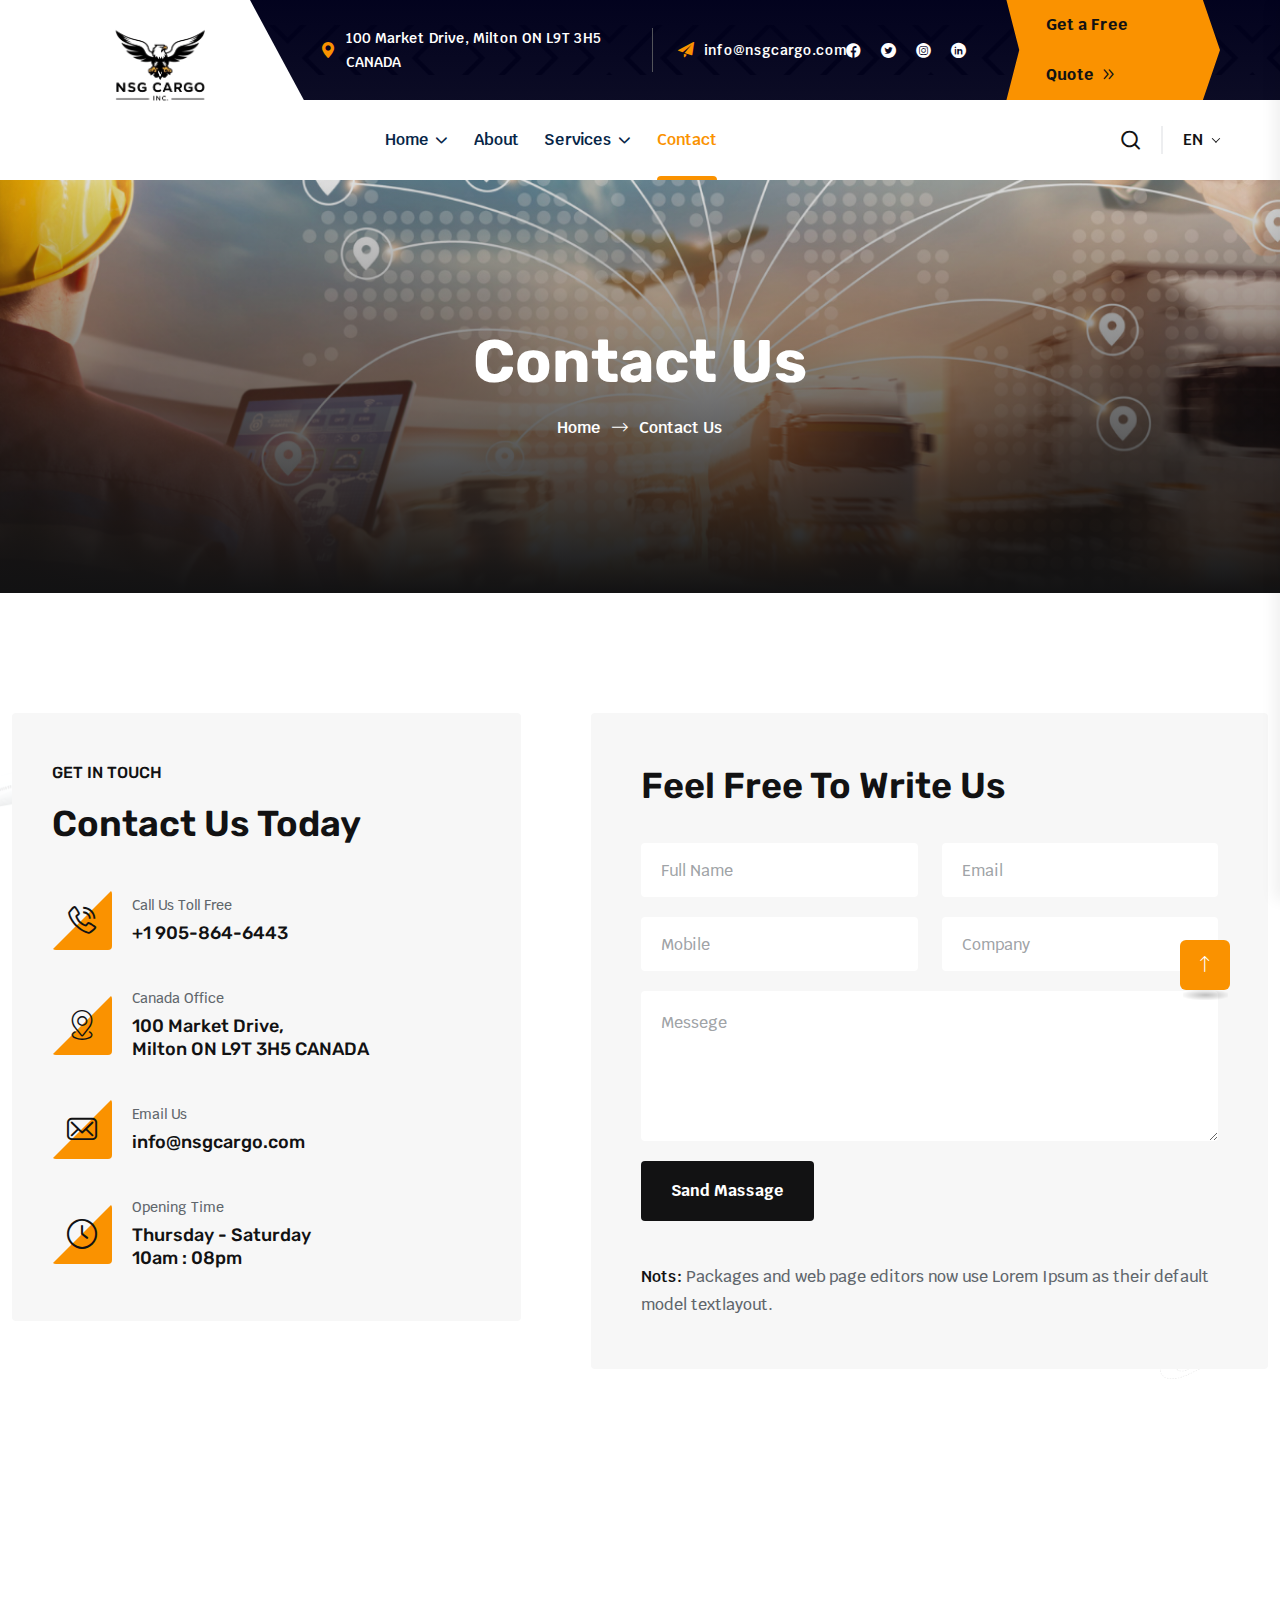
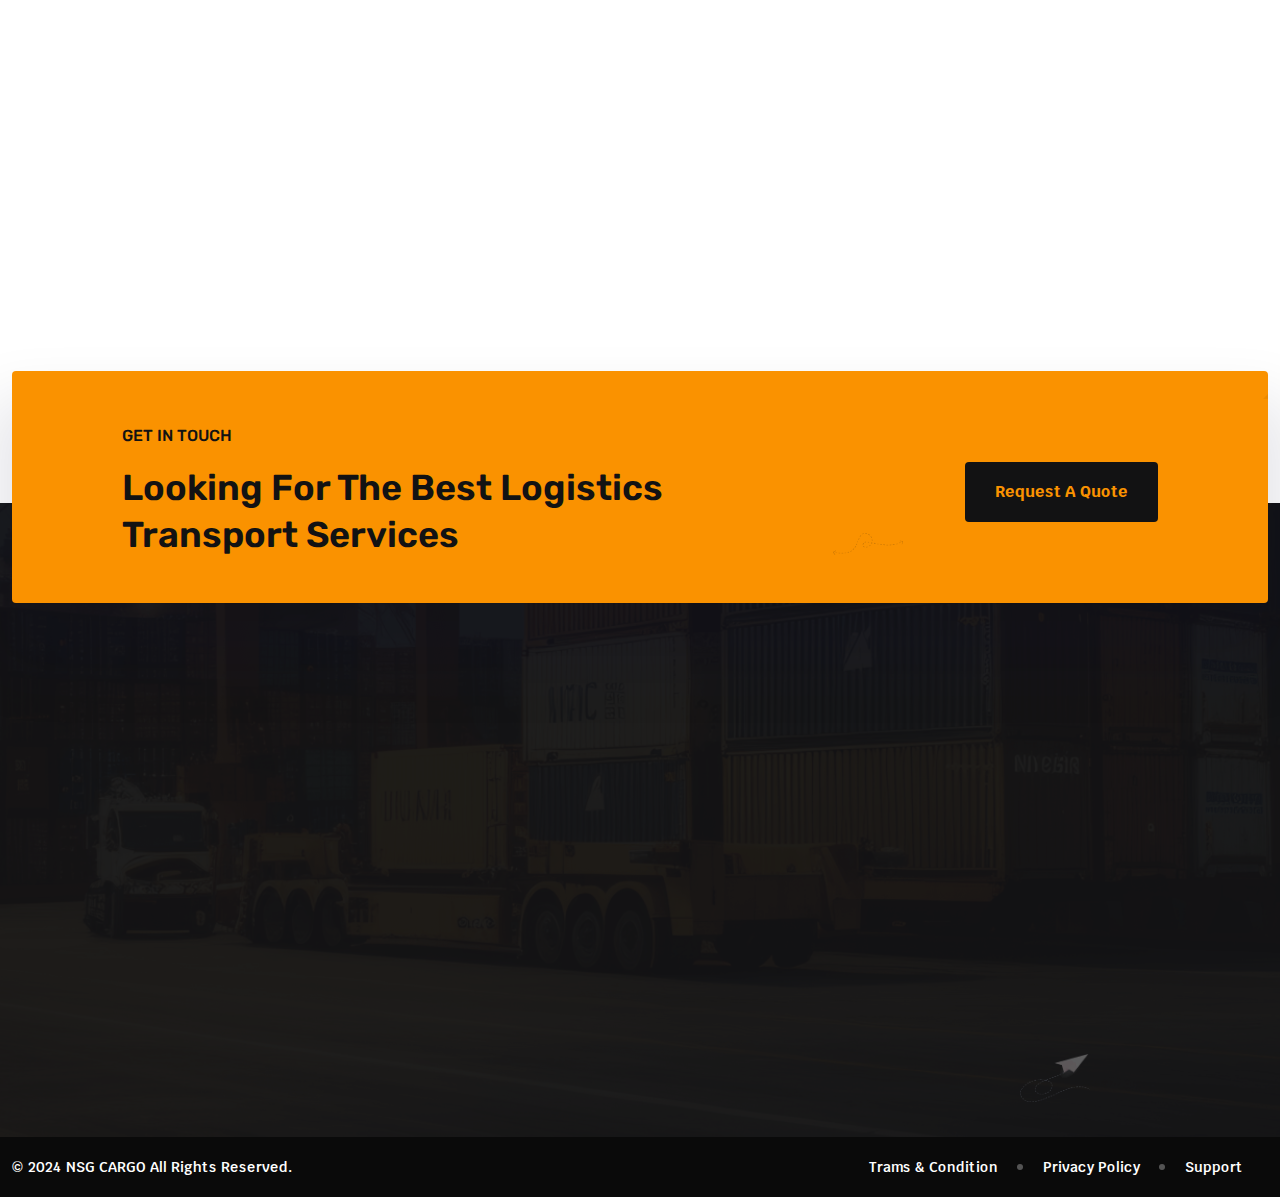
<file: contact.html>
<!doctype html>
<html class="no-js" lang="en">

<head>
    <meta charset="utf-8">
    <meta http-equiv="x-ua-compatible" content="ie=edge">
    <title>NSG Cargo</title>
    <meta name="description" content="">
    <meta name="viewport" content="width=device-width, initial-scale=1">

    <link rel="shortcut icon" type="image/x-icon" href="assets/img/favicon.png">
    <!-- Place favicon.ico in the root directory -->


    <!-- CSS here -->
    <link rel="stylesheet" href="assets/css/all.min.css">
    <link rel="stylesheet" href="assets/css/animate.min.css">
    <link rel="stylesheet" href="assets/css/bootstrap.min.css">
    <link rel="stylesheet" href="assets/css/custom-animate.css">
    <link rel="stylesheet" href="assets/css/icomoon.css">
    <link rel="stylesheet" href="assets/css/jquery.magnific-popup.css">
    <link rel="stylesheet" href="assets/css/nice-select.css">
    <link rel="stylesheet" href="assets/css/nouislider.min.css">
    <link rel="stylesheet" href="assets/css/nouislider.pips.css">
    <link rel="stylesheet" href="assets/css/odometer.css">
    <link rel="stylesheet" href="assets/css/slick.css">
    <link rel="stylesheet" href="assets/css/swiper.min.css">

    <link rel="stylesheet" href="assets/css/style.css">
    <link rel="stylesheet" href="assets/css/color-3.css">
    <link rel="stylesheet" href="assets/css/responsive.css">


</head>

<body class="body-dark-bg">

    <!-- preloader -->
    <div id="preloader">
        <div id="loading-center">
            <div class="loader">
                <div class="loader-outter"></div>
                <div class="loader-inner"></div>
            </div>
        </div>
    </div>
    <!-- preloader-end -->

    <!-- Scroll-top -->
    <button class="scroll-top scroll-to-target" data-target="html">
        <i class="icon-up"></i>
    </button>
    <!-- Scroll-top-end-->

    <div class="fix">

        <!--Start Main Header Two -->
        <header class="main-header main-header-two style4">
            <div id="sticky-header" class="menu-area">
                <div class="main-header-two__outer">
                    <div class="logo-box-two">
                        <a href="index.html"><img src="assets/img/resource/logo-4.png" id="logoSet" alt="Logo"></a>
                    </div>
                    <div class="menu-area__inner">
                        <div class="mobile-nav-toggler"><i class="fas fa-bars"></i></div>
                        <div class="menu-wrap">
                            <nav class="menu-nav">
                                <div class="main-header-two__inner">
                                    <div class="main-header-two__top">
                                        <div class="main-header-two__top-pattern"
                                            style="background-image: url(assets/img/pattern/header-v2-pattern.png);">
                                        </div>

                                        <div class="main-header-two__top-inner">
                                            <div class="main-header-two__top-left">
                                                <div class="header-contact-info">
                                                    <ul>
                                                        <li>
                                                            <div class="icon-box"><span class="icon-pin"></span>
                                                            </div>
                                                            <p>100 Market Drive, Milton ON L9T 3H5 CANADA</p>
                                                        </li>
                                                        <li>
                                                            <div class="icon-box"><span class="icon-paper-plane"></span>
                                                            </div>
                                                            <p><a href="mailto:yourmail@email.com">info@nsgcargo.com</a>
                                                            </p>
                                                        </li>
                                                    </ul>
                                                </div>
                                            </div>
                                            <div class="main-header-two__top-right">
                                                <div class="inner">
                                                    <div class="header-social-links">
                                                        <ul>
                                                            <li><a href="#"><span class="icon-facebook"></span></a>
                                                            </li>
                                                            <li><a href="#"><span class="icon-twitter"></span></a>
                                                            </li>
                                                            <li><a href="#"><span class="icon-instagram"></span></a>
                                                            </li>
                                                            <li><a href="#"><span class="icon-linkedin"></span></a>
                                                            </li>
                                                        </ul>
                                                    </div>

                                                    <div class="btn-box">
                                                        <a href="contact.html">Get a Free Quote <span
                                                                class="icon-right-arrow"></span></a>
                                                    </div>
                                                </div>
                                            </div>
                                        </div>
                                    </div>

                                    <div class="main-header-two__bottom">
                                        <div class="main-header-two__bottom-left">
                                            <div class="navbar-wrap main-menu">
                                                <ul class="navigation">
                                                    <li class="menu-item-has-children"><a href="index.html">Home</a>
                                                        <ul class="sub-menu">
                                                            <!-- <li><a href="index.html">Home One</a></li>
                                                            <li><a href="index.html">Home Two</a></li>
                                                            <li><a href="index-3.html">Home Three</a></li> -->
                                                        </ul>
                                                    </li>
                                                    <li><a href="about.html">About</a></li>
                                                    <li class="menu-item-has-children"><a href="services.html">Services</a>
                                                        <ul class="sub-menu">
                                                            <!-- <li><a href="services.html">Services</a></li>
                                                            <li><a href="road-transport.html">Road Transport</a>
                                                            </li>
                                                            <li><a href="air-transport.html">Air Transport</a>
                                                            </li>
                                                            <li><a href="cargo-transport.html">Cargo
                                                                    Transport</a></li>
                                                            <li><a href="ocean-freight.html">Ocean Freight</a>
                                                            </li>
                                                            <li><a href="rail-transport.html">Rail Transport</a>
                                                            </li>
                                                            <li><a href="warehousing.html">Warehousing</a></li> -->
                                                        </ul>
                                                    </li>
                                                    <!-- <li class="menu-item-has-children"><a href="#">Pages</a>
                                                        <ul class="sub-menu">
                                                            <li><a href="team.html">Team</a></li>
                                                            <li><a href="team-details.html">Team Details</a>
                                                            </li>
                                                            <li><a href="projects.html">Projects</a></li>
                                                            <li><a href="project-details.html">Project
                                                                    Details</a></li>
                                                            <li><a href="error.html">404</a></li>
                                                        </ul>
                                                    </li> -->
                                                    <!-- <li class="menu-item-has-children"><a href="#">Blog</a>
                                                        <ul class="sub-menu">
                                                            <li><a href="blog.html">Blog</a></li>
                                                            <li><a href="blog-standard.html">Blog standard</a>
                                                            </li>
                                                            <li><a href="blog-details.html">Blog Details</a>
                                                            </li>
                                                        </ul>
                                                    </li> -->
                                                    <li class="active"><a href="contact.html">Contact</a></li>
                                                </ul>
                                            </div>
                                        </div>


                                        <div class="main-header-two__bottom-right">
                                            <div class="search-box">
                                                <a href="#"
                                                    class="main-menu__search search-toggler icon-magnifying-glass"></a>
                                            </div>

                                            <div class="main-header__language-switcher">
                                                <div class="language-switcher clearfix">
                                                    <form action="#" class="clearfix">
                                                        <div class="select-box clearfix">
                                                            <select class="selectmenu wide">
                                                                <option selected="selected">EN</option>
                                                                <option>FR</option>
                                                                <!-- <option>US</option> -->
                                                                <!-- <option>GER</option>
                                                                <option>BAN</option> -->
                                                            </select>
                                                        </div>
                                                    </form>
                                                </div>
                                            </div>

                                            <div class="contact-box">
                                                <div class="icon-box">
                                                    <span class="icon-out-call"></span>
                                                </div>
                                                <div class="text">
                                                    <p><a href="tel:123456789">+1 905-864-6443</a></p>
                                                </div>
                                            </div>
                                        </div>
                                    </div>
                                </div>
                            </nav>
                        </div>
                    </div>

                    <!-- Mobile Menu  -->
                    <div class="mobile-menu">
                        <nav class="menu-box">
                            <div class="close-btn"><i class="fas fa-times"></i></div>
                            <div class="nav-logo">
                                <a href="index.html"><img src="assets/img/resource/mobile-menu-logo2.png"
                                        alt="Logo"></a>
                            </div>
                            <div class="menu-outer">
                                <!--Here Menu Will Come Automatically Via Javascript / Same Menu as in Header-->
                            </div>
                            <div class="contact-info">
                                <div class="icon-box"><span class="icon-telephone-handle-silhouette"></span></div>
                                <p><a href="tel:123456789">(629) 555-0129</a></p>
                            </div>
                            <div class="social-links">
                                <ul class="clearfix list-wrap">
                                    <li><a href="#"><i class="fab fa-facebook-f"></i></a></li>
                                    <li><a href="#"><i class="fab fa-twitter"></i></a></li>
                                    <li><a href="#"><i class="fab fa-instagram"></i></a></li>
                                    <li><a href="#"><i class="fab fa-linkedin-in"></i></a></li>
                                    <li><a href="#"><i class="fab fa-youtube"></i></a></li>
                                </ul>
                            </div>
                        </nav>
                    </div>
                    <div class="menu-backdrop"></div>
                    <!-- End Mobile Menu -->
                </div>
            </div>
        </header>
        <!--End Main Header Two -->

        <!--Start Page Header-->
        <section class="page-header">
            <div class="page-header__bg" style="background-image: url(assets/img/slider/contact-bg.png)">
            </div>
            <div class="container">
                <div class="page-header__inner text-center">
                    <h2>Contact Us</h2>
                    <ul class="thm-breadcrumb">
                        <li><a href="index.html">Home</a></li>
                        <li><span class="icon-right-arrow-5"></span></li>
                        <li>Contact Us</li>
                    </ul>
                </div>
            </div>
        </section>
        <!--End Page Header-->

        <!--Start Contact Page-->
        <section class="contact-page">
            <div class="shape1 float-bob-y"><img src="assets/img/shape/contact-page-shape1.png" alt=""></div>
            <div class="shape2 float-bob-y"><img src="assets/img/shape/contact-page-shape2.png" alt=""></div>
            <div class="container">
                <div class="row">
                    <!--Start Contact Page Contact Info-->
                    <div class="col-xl-5">
                        <div class="contact-page__contact-info">
                            <div class="sec-title-style3">
                                <div class="sub-title">
                                    <div class="icon">
                                        <!-- <img src="assets/img/icon/title-marker-4.png" alt=""> -->
                                    </div>
                                    <h5>Get In Touch</h5>
                                </div>
                                <h2>Contact Us Today</h2>
                            </div>

                            <ul>
                                <li>
                                    <div class="icon-box">
                                        <span class="icon-telephone-call"></span>
                                    </div>

                                    <div class="text-box">
                                        <p>Call Us Toll Free</p>
                                        <h2><a href="tel:123456789">+1 905-864-6443</a></h2>
                                    </div>
                                </li>

                                <li>
                                    <div class="icon-box">
                                        <span class="icon-location"></span>
                                    </div>

                                    <div class="text-box">
                                        <p>Canada Office</p>
                                        <h2>100 Market Drive, <br> Milton ON L9T 3H5 CANADA</h2>
                                    </div>
                                </li>

                                <li>
                                    <div class="icon-box">
                                        <span class="icon-email"></span>
                                    </div>

                                    <div class="text-box">
                                        <p>Email Us</p>
                                        <h2><a href="mailto:yourmail@email.com">info@nsgcargo.com</a></h2>
                                    </div>
                                </li>

                                <li>
                                    <div class="icon-box">
                                        <span class="icon-time"></span>
                                    </div>

                                    <div class="text-box">
                                        <p>Opening Time</p>
                                        <h2>Thursday - Saturday <br>
                                            10am : 08pm</h2>
                                    </div>
                                </li>
                            </ul>
                        </div>
                    </div>
                    <!--End Contact Page Contact Info-->

                    <!--Start Contact Page Form-->
                    <div class="col-xl-7">
                        <div class="contact-page__form-box">
                            <div class="title">
                                <h2>Feel free to write Us</h2>
                            </div>

                            <form id="contact-form" action="assets/inc/mail.php" method="POST">
                                <div class="row">
                                    <div class="col-xl-6 col-lg-6 col-md-6 col-sm-12">
                                        <div class="contact-page__input-box">
                                            <input type="text" placeholder="Full Name" name="name" required>
                                        </div>
                                    </div>
                                    <div class="col-xl-6 col-lg-6 col-md-6 col-sm-12">
                                        <div class="contact-page__input-box">
                                            <input type="email" placeholder="Email" name="email" required>
                                        </div>
                                    </div>
                                </div>
                                <div class="row">
                                    <div class="col-xl-6 col-lg-6 col-md-6 col-sm-12">
                                        <div class="contact-page__input-box">
                                            <input type="number" placeholder="Mobile" name="number">
                                        </div>
                                    </div>

                                    <div class="col-xl-6 col-lg-6 col-md-6 col-sm-12">
                                        <div class="contact-page__input-box">
                                            <input type="text" placeholder="Company" name="company">
                                        </div>
                                    </div>
                                </div>
                                <div class="row">
                                    <div class="col-xl-12 col-lg-12 col-md-12 col-sm-12">
                                        <div class="contact-page__input-box">
                                            <textarea name="message" placeholder="Messege"></textarea>
                                        </div>
                                        <div class="contact-page__btn">
                                            <button type="submit" class="thm-btn" data-loading-text="Please wait...">
                                                <span class="txt">Sand Massage</span>
                                            </button>
                                        </div>
                                    </div>
                                </div>
                            </form>
                            <p class="ajax-response mb-0"></p>

                            <div class="contact-page__form-box-text">
                                <p><span>Nots:</span> Packages and web page editors now use Lorem Ipsum as their default
                                    model textlayout.</p>
                            </div>
                        </div>
                    </div>
                    <!--End Contact Page Form-->
                </div>
            </div>
        </section>
        <!--End Contact Page-->

        <!--Start Google Map Two-->
        <section class="google-map-two">
            <iframe
                src="https://www.google.com/maps/embed?pb=!1m18!1m12!1m3!1d4562.753041141002!2d-118.80123790098536!3d34.152323469614075!2m3!1f0!2f0!3f0!3m2!1i1024!2i768!4f13.1!3m3!1m2!1s0x80e82469c2162619%3A0xba03efb7998eef6d!2sCostco+Wholesale!5e0!3m2!1sbn!2sbd!4v1562518641290!5m2!1sbn!2sbd"
                class="google-map-two__map" allowfullscreen></iframe>
        </section>
        <!--End Google Map Two-->

        <!--Start Cta Three-->
        <section class="cta-two style3">
            <div class="container">
                <div class="cta-two__inner">
                    <div class="shape1"><img src="assets/img/shape/cta-v3-shape1.png" alt=""></div>
                    <div class="shape2"><img src="assets/img/shape/cta-v3-shape2.png" alt=""></div>
                    <div class="shape3 float-bob-x"><img src="assets/img/shape/cta-v3-shape3.png" alt=""></div>
                    <div class="cta-two__inner-box">
                        <div class="sec-title-style3">
                            <div class="sub-title">
                                <div class="icon">
                                    <!-- <img src="assets/img/icon/title-marker-3.png" alt=""> -->
                                </div>
                                <h5>Get in touch</h5>
                            </div>
                            <h2>Looking for the best logistics <br>
                                transport services</h2>
                        </div>

                        <div class="btn-box">
                            <a class="thm-btn" href="#">
                                <span class="txt">Request a Quote</span>
                            </a>
                        </div>
                    </div>
                </div>
            </div>
        </section>
        <!--End Cta Three-->
        <footer class="footer-one footer-one--two">
            <div class="footer-one__bg" style="background-image: url(assets/img/footer/footer-two-bg.png);"></div>
            <div class="shape1 float-bob-y"><img src="assets/img/shape/footer-v2-shape1.png" alt=""></div>
            <div class="shape2 float-bob-y"><img src="assets/img/shape/footer-v2-shape2.png" alt=""></div>
            <!-- Start Footer Main -->
            <div class="footer-main">
                <div class="container">
                    <div class="footer-main__bottom">
                        <div class="row">
                            <!--Start Single Footer Widget-->
                            <div class="col-xl-4 col-lg-6 col-md-6 wow fadeInUp" data-wow-delay=".1s">
                                <div class="single-footer-widget footer-widget__about">
                                    <div class="logo-box">
                                        <a href="index.html"><img src="assets/img/footer/logo-2.png" id="footerLogo" alt=""></a>
                                    </div>
                                    <div class="footer-widget__about-inner">
                                        <p class="text1">Duis aute irure dolor in reprehenderit in voluptate velit esse
                                            cillum dolore eu fugiat nulla pariatur. Excepteur</p>
                                        <p class="text2">We are available</p>
                                        <p class="text3">Mon-Fri: 08:00am to 06:00pm</p>

                                        <!-- <div class="footer-social-link">
                                            <a href="#"><span class="icon-facebook"></span></a>
                                            <a href="#"><span class="icon-twitter"></span></a>
                                            <a href="#"><span class="icon-instagram"></span></a>
                                            <a href="#"><span class="icon-linkedin"></span></a>
                                        </div> -->
                                    </div>
                                </div>
                            </div>
                            <!--End Single Footer Widget-->

                            <!--Start Single Footer Widget-->
                            <div class="col-xl-2 col-lg-6 col-md-6 wow fadeInUp" data-wow-delay=".2s">
                                <div class="single-footer-widget footer-widget__links">
                                    <div class="title">
                                        <h2>Quick Links</h2>
                                    </div>

                                    <div class="footer-widget__links-box">
                                        <ul>
                                            <!-- <li><a href="about.html">Mission & Vision</a></li> -->
                                            <li><a href="#">Mission & Vision</a></li>
                                            <li><a href="#">Get Pricing Plan</a></li>
                                            <!-- <li><a href="team.html">Meet The Team</a></li> -->
                                            <li><a href="#">Meet The Team</a></li>
                                            <li><a href="#">Our Clients</a></li>
                                            <li><a href="#">Available Positions</a></li>
                                            <li><a href="#">Job Application</a></li>
                                        </ul>
                                    </div>
                                </div>
                            </div>
                            <!--End Single Footer Widget-->

                            <!--Start Single Footer Widget-->
                            <div class="col-xl-3 col-lg-6 col-md-6 wow fadeInUp" data-wow-delay=".3s">
                                <div class="single-footer-widget footer-widget__links services">
                                    <div class="title">
                                        <h2>Our Services</h2>
                                    </div>

                                    <div class="footer-widget__links-box">
                                        <ul>
                                            <!-- <li><a href="#">Air Freight</a></li> -->
                                            <li><a href="#">Air Freight</a></li>
                                            <li><a href="#">Ocean Freight</a></li>
                                            <li><a href="#">Railway Freight</a></li>
                                            <li><a href="#">Warehousing</a></li>
                                            <li><a href="#">Packaging</a></li>
                                            <li><a href="#">Distribution</a></li>
                                        </ul>
                                    </div>
                                </div>
                            </div>
                            <!--End Single Footer Widget-->

                            <!--Start Single Footer Widget-->
                            <div class="col-xl-3 col-lg-6 col-md-6 wow fadeInUp" data-wow-delay=".4s">
                                <div class="single-footer-widget single-footer__newsletter">
                                    <div class="title">
                                        <h2>Newsletter</h2>
                                    </div>
                                    <div class="single-footer__newsletter-box">
                                        <div class="single-footer__newsletter-text1">
                                            <p>Subscribe to our weekly newsletter to <br> get information.</p>
                                        </div>
                                        <form class="single-footer__newsletter-form">
                                            <div class="single-footer__newsletter-form-input">
                                                <input type="email" placeholder="Enter Your Email" name="email">
                                            </div>

                                            <div class="single-footer__newsletter-btn">
                                                <button class="thm-btn" type="submit">
                                                    <span class="txt">Subscribe New</span>
                                                    <i class="icon-right-arrow"></i>
                                                </button>
                                            </div>
                                        </form>
                                    </div>
                                </div>
                            </div>
                            <!--End Single Footer Widget-->
                        </div>
                    </div>
                </div>
            </div>
            <!-- End Footer Main -->

            <!--Start Footer Bottom -->
            <div class="footer-bottom">
                <div class="container">
                    <div class="footer-bottom__inner">
                        <div class="copyright-text">
                            <p>© 2024 <a href="index.html">NSG CARGO</a> All Rights Reserved.</p>
                        </div>
                        <div class="copyright-menu">
                            <ul>
                                <li><a href="about.html">Trams &amp; Condition</a></li>
                                <li><a href="about.html">Privacy Policy</a></li>
                                <li><a href="about.html">Support</a></li>
                            </ul>
                        </div>
                    </div>
                </div>
            </div>
            <!--End Footer Bottom -->
        </footer>






    </div>

    <div class="search-popup">
        <div class="search-popup__overlay search-toggler">
            <div class="search-popup__close-icon">
                <span class="icon-plus"></span>
            </div>
        </div>
        <div class="search-popup__content">
            <form action="#">
                <label for="search" class="sr-only">search here</label>
                <input type="text" id="search" placeholder="Search Here..." />
                <button type="submit" aria-label="search submit" class="btn-box">
                    <i class="icon-magnifying-glass"></i>
                </button>
            </form>
        </div>
    </div>

    <!-- JS here -->
    <script src="assets/js/jquery-3.6.0.min.js"></script>
    <script src="assets/js/ajax-form.js"></script>
    <script src="assets/js/bootstrap.min.js"></script>
    <script src="assets/js/jquery.appear.js"></script>
    <script src="assets/js/jquery.circleType.js"></script>
    <script src="assets/js/jquery.lettering.min.js"></script>
    <script src="assets/js/jquery.magnific-popup.min.js"></script>
    <script src="assets/js/jquery.nice-select.min.js"></script>
    <script src="assets/js/jquery.odometer.min.js"></script>
    <script src="assets/js/jquery-sidebar-content.js"></script>
    <script src="assets/js/nouislider.min.js"></script>
    <script src="assets/js/slick.min.js"></script>
    <script src="assets/js/swiper.min.js"></script>
    <script src="assets/js/wow.min.js"></script>
    <script src="assets/vendor/TweenMax.min.js"></script>

    <script src="assets/js/main.js"></script>



</body>

</html>
</file>
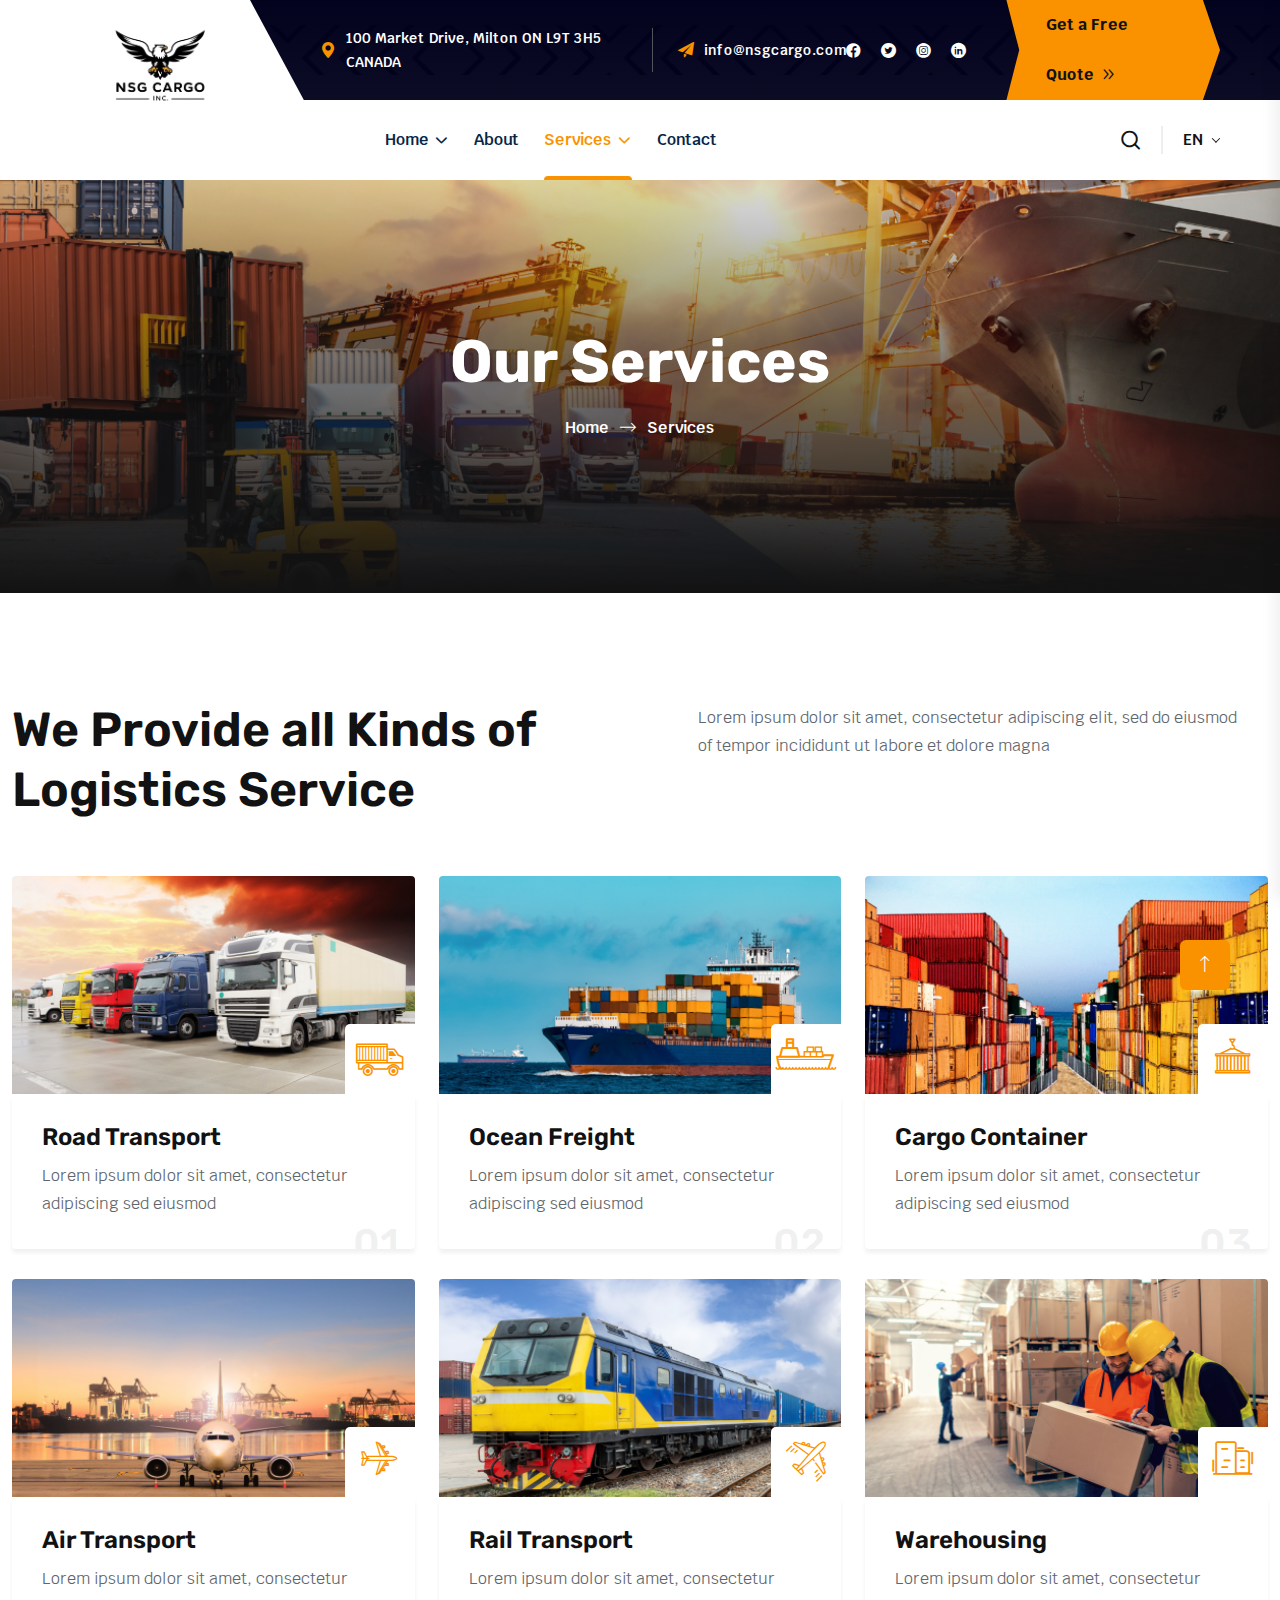
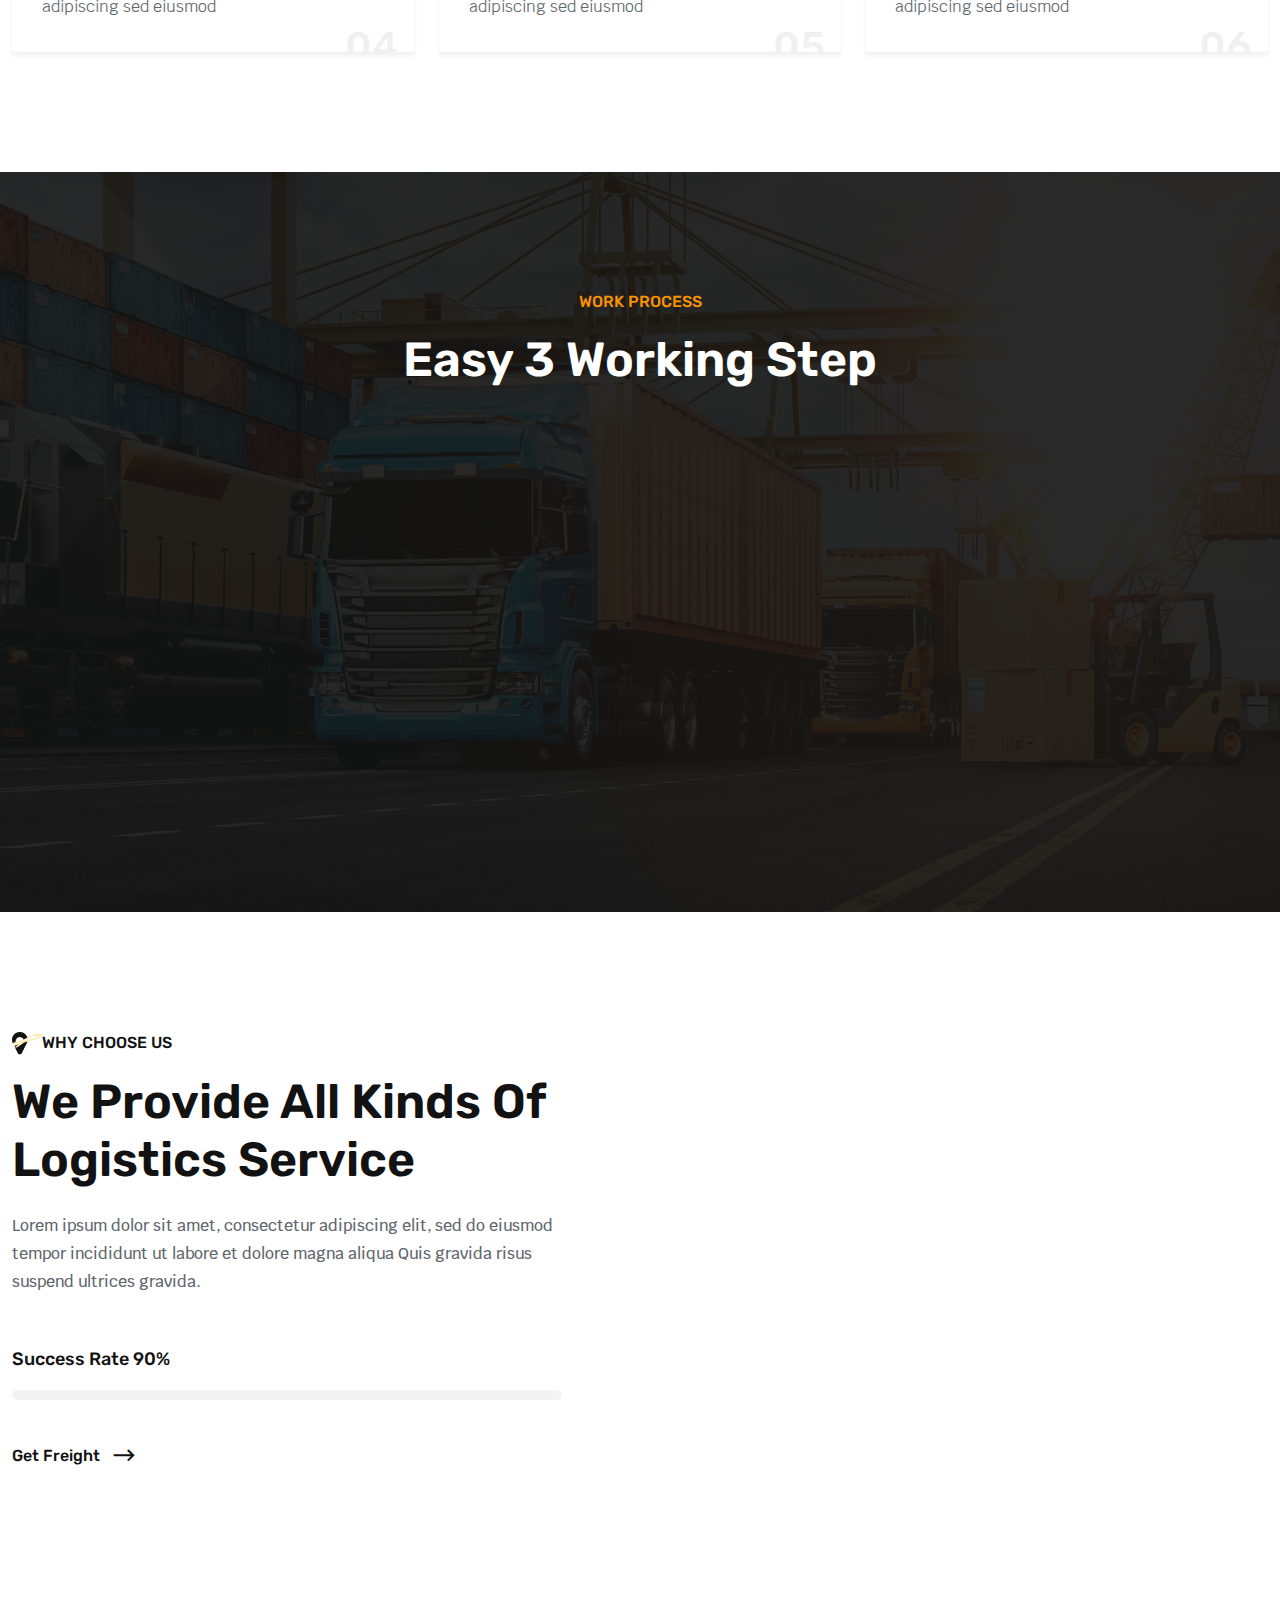
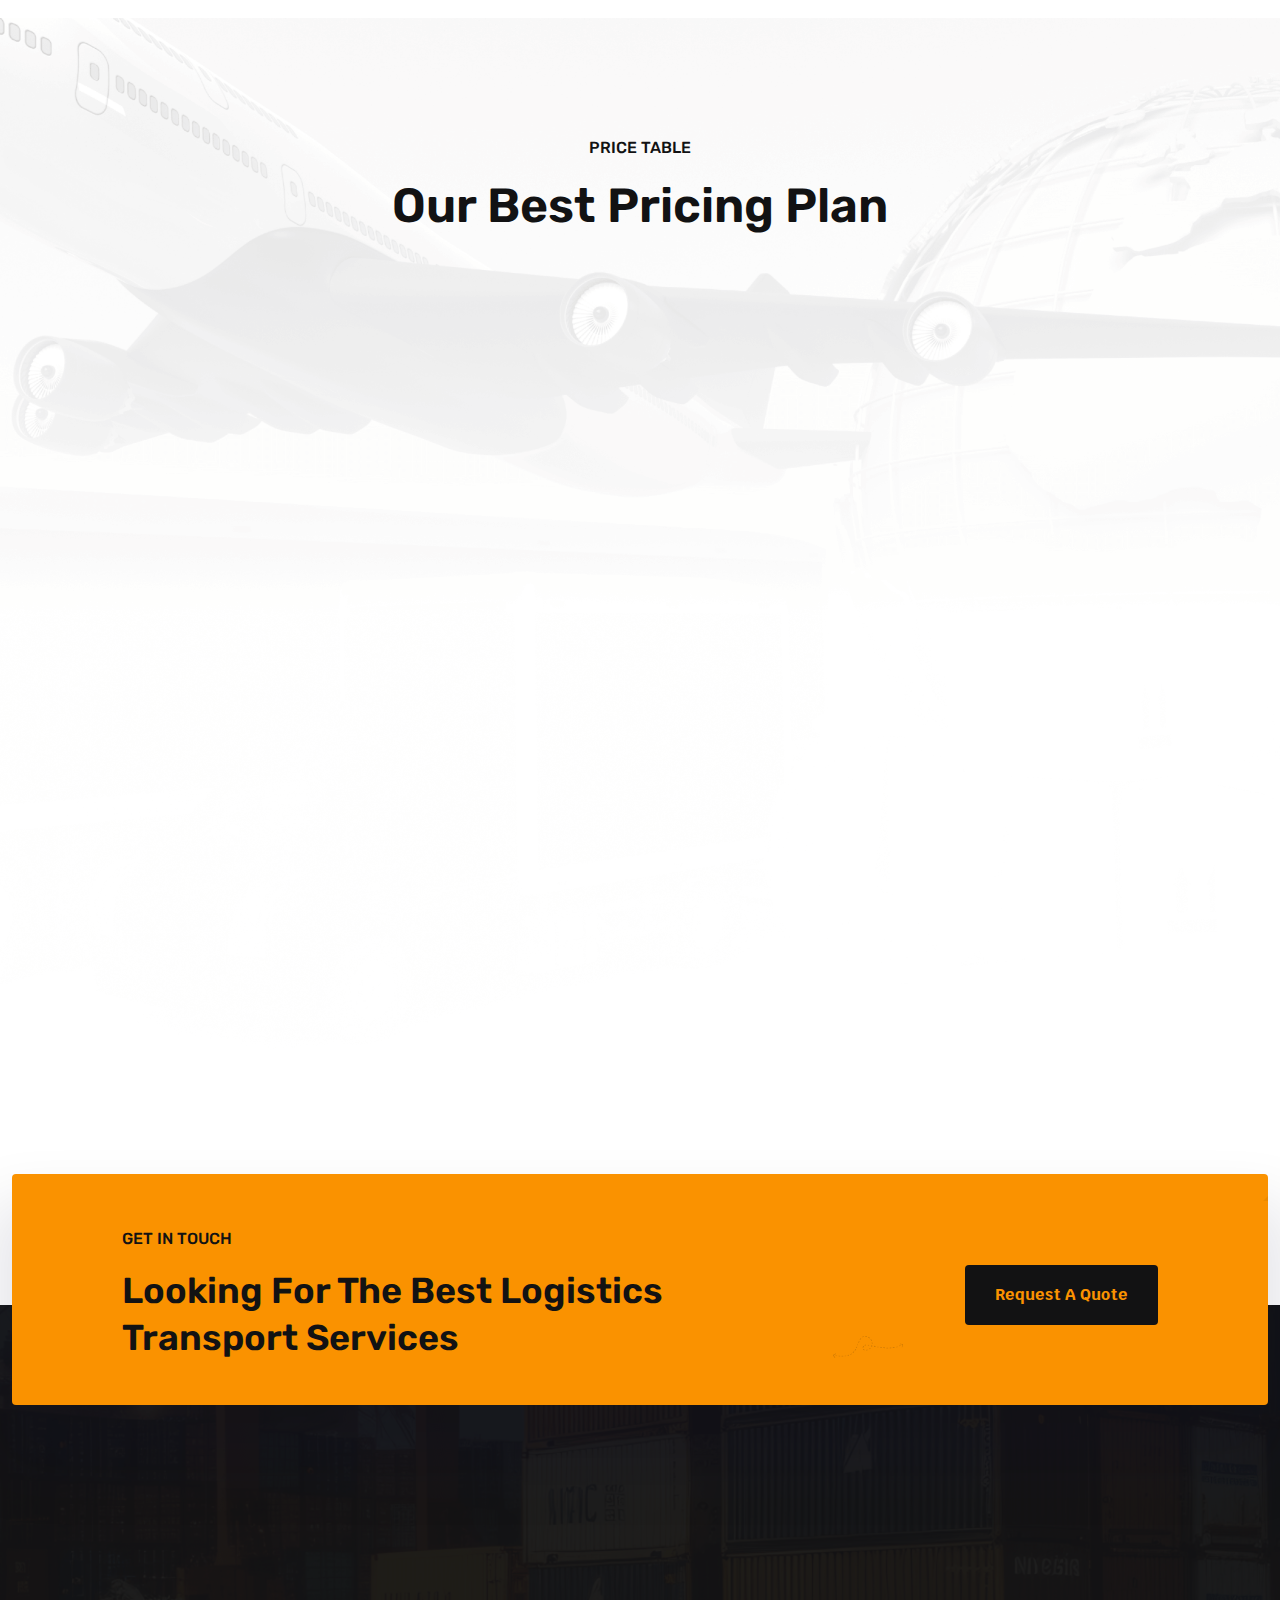
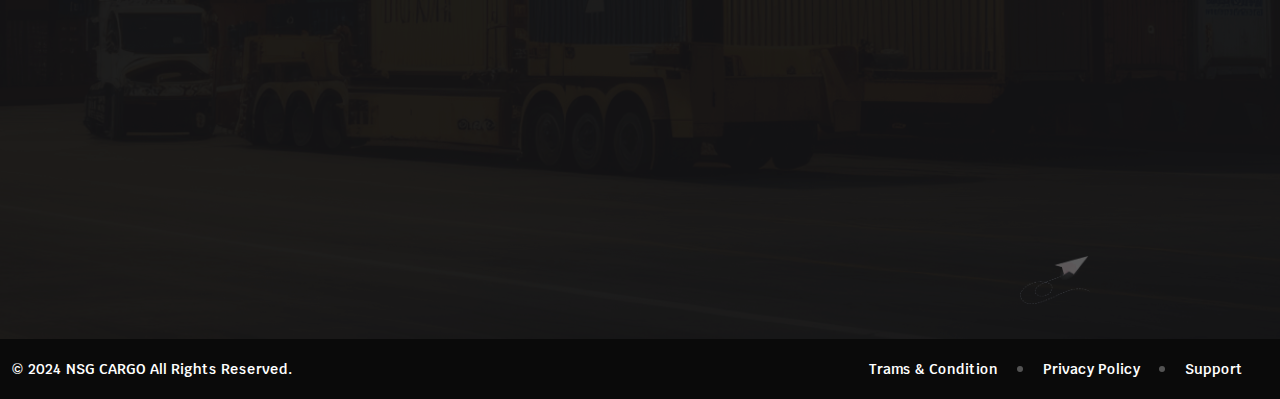
<file: services.html>
<!doctype html>
<html class="no-js" lang="en">

<head>
    <meta charset="utf-8">
    <meta http-equiv="x-ua-compatible" content="ie=edge">
    <title>NSG Cargo</title>
    <meta name="description" content="">
    <meta name="viewport" content="width=device-width, initial-scale=1">

    <link rel="shortcut icon" type="image/x-icon" href="assets/img/favicon.png">
    <!-- Place favicon.ico in the root directory -->


    <!-- CSS here -->
    <link rel="stylesheet" href="assets/css/all.min.css">
    <link rel="stylesheet" href="assets/css/animate.min.css">
    <link rel="stylesheet" href="assets/css/bootstrap.min.css">
    <link rel="stylesheet" href="assets/css/custom-animate.css">
    <link rel="stylesheet" href="assets/css/icomoon.css">
    <link rel="stylesheet" href="assets/css/jquery.magnific-popup.css">
    <link rel="stylesheet" href="assets/css/nice-select.css">
    <link rel="stylesheet" href="assets/css/nouislider.min.css">
    <link rel="stylesheet" href="assets/css/nouislider.pips.css">
    <link rel="stylesheet" href="assets/css/odometer.css">
    <link rel="stylesheet" href="assets/css/slick.css">
    <link rel="stylesheet" href="assets/css/swiper.min.css">

    <link rel="stylesheet" href="assets/css/style.css">
    <link rel="stylesheet" href="assets/css/color-3.css">
    <link rel="stylesheet" href="assets/css/responsive.css">


</head>

<body class="body-dark-bg">

    <!-- preloader -->
    <div id="preloader">
        <div id="loading-center">
            <div class="loader">
                <div class="loader-outter"></div>
                <div class="loader-inner"></div>
            </div>
        </div>
    </div>
    <!-- preloader-end -->

    <!-- Scroll-top -->
    <button class="scroll-top scroll-to-target" data-target="html">
        <i class="icon-up"></i>
    </button>
    <!-- Scroll-top-end-->

    <div class="fix">

        <!--Start Main Header Two -->
        <header class="main-header main-header-two style4">
            <div id="sticky-header" class="menu-area">
                <div class="main-header-two__outer">
                    <div class="logo-box-two">
                        <a href="index.html"><img src="assets/img/resource/logo-4.png" id="logoSet" alt="Logo"></a>
                    </div>
                    <div class="menu-area__inner">
                        <div class="mobile-nav-toggler"><i class="fas fa-bars"></i></div>
                        <div class="menu-wrap">
                            <nav class="menu-nav">
                                <div class="main-header-two__inner">
                                    <div class="main-header-two__top">
                                        <div class="main-header-two__top-pattern"
                                            style="background-image: url(assets/img/pattern/header-v2-pattern.png);">
                                        </div>

                                        <div class="main-header-two__top-inner">
                                            <div class="main-header-two__top-left">
                                                <div class="header-contact-info">
                                                    <ul>
                                                        <li>
                                                            <div class="icon-box"><span class="icon-pin"></span>
                                                            </div>
                                                            <p>100 Market Drive, Milton ON L9T 3H5 CANADA</p>
                                                        </li>
                                                        <li>
                                                            <div class="icon-box"><span class="icon-paper-plane"></span>
                                                            </div>
                                                            <p><a href="mailto:yourmail@email.com">info@nsgcargo.com</a>
                                                            </p>
                                                        </li>
                                                    </ul>
                                                </div>
                                            </div>
                                            <div class="main-header-two__top-right">
                                                <div class="inner">
                                                    <div class="header-social-links">
                                                        <ul>
                                                            <li><a href="#"><span class="icon-facebook"></span></a>
                                                            </li>
                                                            <li><a href="#"><span class="icon-twitter"></span></a>
                                                            </li>
                                                            <li><a href="#"><span class="icon-instagram"></span></a>
                                                            </li>
                                                            <li><a href="#"><span class="icon-linkedin"></span></a>
                                                            </li>
                                                        </ul>
                                                    </div>

                                                    <div class="btn-box">
                                                        <a href="contact.html">Get a Free Quote <span
                                                                class="icon-right-arrow"></span></a>
                                                    </div>
                                                </div>
                                            </div>
                                        </div>
                                    </div>

                                    <div class="main-header-two__bottom">
                                        <div class="main-header-two__bottom-left">
                                            <div class="navbar-wrap main-menu">
                                                <ul class="navigation">
                                                    <li class="menu-item-has-children"><a href="index.html">Home</a>
                                                        <ul class="sub-menu">
                                                            <!-- <li><a href="index.html">Home One</a></li>
                                                            <li><a href="index.html">Home Two</a></li>
                                                            <li><a href="index-3.html">Home Three</a></li> -->
                                                        </ul>
                                                    </li>
                                                    <li><a href="about.html">About</a></li>
                                                    <li class="active menu-item-has-children"><a href="services.html">Services</a>
                                                        <!-- <ul class="sub-menu">
                                                            <li><a href="services.html">Services</a></li>
                                                            <li><a href="#">Road Transport</a>
                                                            </li>
                                                            <li><a href="air-transport.html">Air Transport</a>
                                                            </li>
                                                            <li><a href="cargo-transport.html">Cargo
                                                                    Transport</a></li>
                                                            <li><a href="ocean-freight.html">Ocean Freight</a>
                                                            </li>
                                                            <li><a href="rail-transport.html">Rail Transport</a>
                                                            </li>
                                                            <li><a href="warehousing.html">Warehousing</a></li>
                                                        </ul> -->
                                                    </li>
                                                    <!-- <li class="menu-item-has-children"><a href="#">Pages</a>
                                                        <ul class="sub-menu">
                                                            <li><a href="team.html">Team</a></li>
                                                            <li><a href="team-details.html">Team Details</a>
                                                            </li>
                                                            <li><a href="projects.html">Projects</a></li>
                                                            <li><a href="project-details.html">Project
                                                                    Details</a></li>
                                                            <li><a href="error.html">404</a></li>
                                                        </ul>
                                                    </li> -->
                                                    <!-- <li class="menu-item-has-children"><a href="#">Blog</a>
                                                        <ul class="sub-menu">
                                                            <li><a href="blog.html">Blog</a></li>
                                                            <li><a href="blog-standard.html">Blog standard</a>
                                                            </li>
                                                            <li><a href="blog-details.html">Blog Details</a>
                                                            </li>
                                                        </ul>
                                                    </li> -->
                                                    <li><a href="contact.html">Contact</a></li>
                                                </ul>
                                            </div>
                                        </div>


                                        <div class="main-header-two__bottom-right">
                                            <div class="search-box">
                                                <a href="#"
                                                    class="main-menu__search search-toggler icon-magnifying-glass"></a>
                                            </div>

                                            <div class="main-header__language-switcher">
                                                <div class="language-switcher clearfix">
                                                    <form action="#" class="clearfix">
                                                        <div class="select-box clearfix">
                                                            <select class="selectmenu wide">
                                                                <option selected="selected">EN</option>
                                                                <option>FR</option>
                                                                <!-- <option>US</option> -->
                                                                <!-- <option>GER</option>
                                                                <option>BAN</option> -->
                                                            </select>
                                                        </div>
                                                    </form>
                                                </div>
                                            </div>

                                            <div class="contact-box">
                                                <div class="icon-box">
                                                    <span class="icon-out-call"></span>
                                                </div>
                                                <div class="text">
                                                    <p><a href="tel:123456789">+1 905-864-6443</a></p>
                                                </div>
                                            </div>
                                        </div>
                                    </div>
                                </div>
                            </nav>
                        </div>
                    </div>

                    <!-- Mobile Menu  -->
                    <div class="mobile-menu">
                        <nav class="menu-box">
                            <div class="close-btn"><i class="fas fa-times"></i></div>
                            <div class="nav-logo">
                                <a href="index.html"><img src="assets/img/resource/mobile-menu-logo2.png"
                                        alt="Logo"></a>
                            </div>
                            <div class="menu-outer">
                                <!--Here Menu Will Come Automatically Via Javascript / Same Menu as in Header-->
                            </div>
                            <div class="contact-info">
                                <div class="icon-box"><span class="icon-telephone-handle-silhouette"></span></div>
                                <p><a href="tel:123456789">+1 905-864-6443</a></p>
                            </div>
                            <div class="social-links">
                                <ul class="clearfix list-wrap">
                                    <li><a href="#"><i class="fab fa-facebook-f"></i></a></li>
                                    <li><a href="#"><i class="fab fa-twitter"></i></a></li>
                                    <li><a href="#"><i class="fab fa-instagram"></i></a></li>
                                    <li><a href="#"><i class="fab fa-linkedin-in"></i></a></li>
                                    <li><a href="#"><i class="fab fa-youtube"></i></a></li>
                                </ul>
                            </div>
                        </nav>
                    </div>
                    <div class="menu-backdrop"></div>
                    <!-- End Mobile Menu -->
                </div>
            </div>
        </header>
        <!--End Main Header Two -->


        <!--Start Page Header-->
        <section class="page-header">
            <div class="page-header__bg" style="background-image: url(assets/img/slider/services-bg.png)">
            </div>
            <div class="container">
                <div class="page-header__inner text-center">
                    <h2>Our Services</h2>
                    <ul class="thm-breadcrumb">
                        <li><a href="index.html">Home</a></li>
                        <li><span class="icon-right-arrow-5"></span></li>
                        <li>Services</li>
                    </ul>
                </div>
            </div>
        </section>
        <!--End Page Header-->

        <!--Start Services Three-->
        <section class="services-three services-three--services">
            <div class="container">
                <div class="services-three--services__top">
                    <div class="title-box">
                        <h2>We Provide all Kinds of <br> Logistics Service</h2>
                    </div>

                    <div class="text-box">
                        <p>Lorem ipsum dolor sit amet, consectetur adipiscing elit, sed do eiusmod <br> of tempor
                            incididunt ut labore et dolore magna</p>
                    </div>
                </div>

                <div class="row">
                    <!--Start Services Three Single-->
                    <div class="col-xl-4 col-lg-4 col-md-6">
                        <div class="services-three__single">
                            <div class="services-three__single-img">
                                <div class="inner">
                                    <img src="assets/img/service/road-transhport.png" alt="">
                                    <div class="icon-box">
                                        <span class="icon-road-transport t5"></span>
                                    </div>
                                </div>
                            </div>

                            <div class="services-three__single-content">
                                <div class="services-three__single-content-inner">
                                    <h2><a href="#">Road Transport</a></h2>
                                    <p>Lorem ipsum dolor sit amet, consectetur adipiscing sed eiusmod</p>
                                    <div class="count-box">
                                        01
                                    </div>
                                    <div class="btn-box">
                                        <a href="#">Read More <i class="icon-right-arrow-5"></i></a>

                                        <div class="number-box">
                                            01
                                        </div>
                                    </div>
                                </div>
                            </div>
                        </div>
                    </div>
                    <!--End Services Three Single-->

                    <!--Start Services Three Single-->
                    <div class="col-xl-4 col-lg-4 col-md-6">
                        <div class="services-three__single">
                            <div class="services-three__single-img">
                                <div class="inner">
                                    <img src="assets/img/service/services-c.png" alt="">
                                    <div class="icon-box">
                                        <span class="icon-ocean-freight1"></span>
                                    </div>
                                </div>
                            </div>

                            <div class="services-three__single-content">
                                <div class="services-three__single-content-inner">
                                    <h2><a href="#">Ocean Freight</a></h2>
                                    <p>Lorem ipsum dolor sit amet, consectetur adipiscing sed eiusmod</p>
                                    <div class="count-box">
                                        02
                                    </div>
                                    <div class="btn-box">
                                        <a href="#">Read More <i class="icon-right-arrow-5"></i></a>

                                        <div class="number-box">
                                            02
                                        </div>
                                    </div>
                                </div>
                            </div>
                        </div>
                    </div>
                    <!--End Services Three Single-->

                    <!--Start Services Three Single-->
                    <div class="col-xl-4 col-lg-4 col-md-6">
                        <div class="services-three__single">
                            <div class="services-three__single-img">
                                <div class="inner">
                                    <img src="assets/img/service/cargo-c.png" alt="">
                                    <div class="icon-box">
                                        <span class="icon-experience"></span>
                                    </div>
                                </div>
                            </div>

                            <div class="services-three__single-content">
                                <div class="services-three__single-content-inner">
                                    <h2><a href="#">Cargo Container</a></h2>
                                    <p>Lorem ipsum dolor sit amet, consectetur adipiscing sed eiusmod</p>
                                    <div class="count-box">
                                        03
                                    </div>
                                    <div class="btn-box">
                                        <a href="#">Read More <i class="icon-right-arrow-5"></i></a>

                                        <div class="number-box">
                                            03
                                        </div>
                                    </div>
                                </div>
                            </div>
                        </div>
                    </div>
                    <!--End Services Three Single-->

                    <!--Start Services Three Single-->
                    <div class="col-xl-4 col-lg-4 col-md-6">
                        <div class="services-three__single">
                            <div class="services-three__single-img">
                                <div class="inner">
                                    <img src="assets/img/service/air-transhport.png" alt="">
                                    <div class="icon-box">
                                        <span class="icon-air-transport"></span>
                                    </div>
                                </div>
                            </div>

                            <div class="services-three__single-content">
                                <div class="services-three__single-content-inner">
                                    <h2><a href="#">Air Transport</a></h2>
                                    <p>Lorem ipsum dolor sit amet, consectetur adipiscing sed eiusmod</p>
                                    <div class="count-box">
                                        04
                                    </div>
                                    <div class="btn-box">
                                        <a href="#">Read More <i class="icon-right-arrow-5"></i></a>

                                        <div class="number-box">
                                            04
                                        </div>
                                    </div>
                                </div>
                            </div>
                        </div>
                    </div>
                    <!--End Services Three Single-->

                    <!--Start Services Three Single-->
                    <div class="col-xl-4 col-lg-4 col-md-6">
                        <div class="services-three__single">
                            <div class="services-three__single-img">
                                <div class="inner">
                                    <img src="assets/img/service/train-services.png" alt="">
                                    <div class="icon-box">
                                        <span class="icon-airplane"></span>
                                    </div>
                                </div>
                            </div>

                            <div class="services-three__single-content">
                                <div class="services-three__single-content-inner">
                                    <h2><a href="#">Rail Transport</a></h2>
                                    <p>Lorem ipsum dolor sit amet, consectetur adipiscing sed eiusmod</p>
                                    <div class="count-box">
                                        05
                                    </div>
                                    <div class="btn-box">
                                        <a href="#">Read More <i class="icon-right-arrow-5"></i></a>

                                        <div class="number-box">
                                            05
                                        </div>
                                    </div>
                                </div>
                            </div>
                        </div>
                    </div>
                    <!--End Services Three Single-->

                    <!--Start Services Three Single-->
                    <div class="col-xl-4 col-lg-4 col-md-6">
                        <div class="services-three__single">
                            <div class="services-three__single-img">
                                <div class="inner">
                                    <img src="assets/img/service/warehouse.png" alt="">
                                    <div class="icon-box">
                                        <span class="icon-warehousing"></span>
                                    </div>
                                </div>
                            </div>

                            <div class="services-three__single-content">
                                <div class="services-three__single-content-inner">
                                    <h2><a href="#">Warehousing</a></h2>
                                    <p>Lorem ipsum dolor sit amet, consectetur adipiscing sed eiusmod</p>
                                    <div class="count-box">
                                        06
                                    </div>
                                    <div class="btn-box">
                                        <a href="#">Read More <i class="icon-right-arrow-5"></i></a>

                                        <div class="number-box">
                                            06
                                        </div>
                                    </div>
                                </div>
                            </div>
                        </div>
                    </div>
                    <!--End Services Three Single-->
                </div>
            </div>
        </section>
        <!--End Services Three-->

        <!--Start Work process Two-->
        <section class="work-process-two">
            <div class="work-process-two__bg"
                style="background-image: url(assets/img/background/service-bg-v2.png);"></div>
            <div class="container">
                <div class="sec-title-style3 text-center">
                    <div class="sub-title center">
                        <div class="icon">
                            <!-- <img src="assets/img/icon/title-marker.png" alt=""> -->
                        </div>
                        <h5>work process</h5>
                    </div>
                    <h2>Easy 3 Working Step</h2>
                </div>
                <div class="row">
                    <!--Start Work process Two Single-->
                    <div class="col-xl-4 col-lg-4 wow fadeInLeft" data-wow-delay="0ms" data-wow-duration="1500ms">
                        <div class="work-process-two__single">
                            <div class="shape1"><img src="assets/img/shape/work-process-v2-shape1.png" alt=""></div>
                            <div class="work-process-two__single-icon">
                                <div class="inner">
                                    <span class="icon-enter-product-details"></span>
                                </div>
                            </div>

                            <div class="work-process-two__single-text">
                                <h3>Step - 1 </h3>
                                <h2><a href="#">Enter Product Details</a></h2>
                                <p>Once you place your order via mail or fax our field staff will collect the documents
                                    and consignments from.</p>
                            </div>
                        </div>
                    </div>
                    <!--End Work process Two Single-->

                    <!--Start Work process Two Single-->
                    <div class="col-xl-4 col-lg-4 wow fadeInRight" data-wow-delay="200ms" data-wow-duration="1500ms">
                        <div class="work-process-two__single">
                            <div class="shape1"><img src="assets/img/shape/work-process-v2-shape1.png" alt=""></div>
                            <div class="work-process-two__single-icon">
                                <div class="inner">
                                    <span class="icon-pay-your-service-tag"></span>
                                </div>
                            </div>

                            <div class="work-process-two__single-text">
                                <h3>Step - 2 </h3>
                                <h2><a href="#">Pay Your Service Tag</a></h2>
                                <p>Once you place your order via mail or fax our field staff will collect the documents
                                    and consignments from.</p>
                            </div>
                        </div>
                    </div>
                    <!--End Work process Two Single-->

                    <!--Start Work process Two Single-->
                    <div class="col-xl-4 col-lg-4 wow fadeInLeft" data-wow-delay="400ms" data-wow-duration="1500ms">
                        <div class="work-process-two__single">
                            <div class="work-process-two__single-icon">
                                <div class="inner">
                                    <span class="icon-road-transport t5"></span>
                                </div>
                            </div>

                            <div class="work-process-two__single-text">
                                <h3>Step - 3 </h3>
                                <h2><a href="#">Ready To Go Your Goods</a></h2>
                                <p>Once you place your order via mail or fax our field staff will collect the documents
                                    and consignments from.</p>
                            </div>
                        </div>
                    </div>
                    <!--End Work process Two Single-->
                </div>
            </div>
        </section>
        <!--End Work process Two-->

        <!--Start Why Choose Two-->
        <section class="why-choose-two why-choose-two--services">
            <div class="container">
                <div class="row">
                    <!--Start Why Choose Two Content-->
                    <div class="col-xl-6">
                        <div class="why-choose-two__content">
                            <div class="sec-title-style3">
                                <div class="sub-title">
                                    <div class="icon">
                                        <img src="assets/img/icon/title-marker-4.png" alt="">
                                    </div>
                                    <h5>Why choose us</h5>
                                </div>
                                <h2>We Provide all Kinds of <br> Logistics Service</h2>
                            </div>
                            <div class="why-choose-two__content-text">
                                <p>Lorem ipsum dolor sit amet, consectetur adipiscing elit, sed do eiusmod tempor
                                    incididunt ut labore et dolore magna aliqua
                                    Quis gravida risus suspend ultrices gravida.</p>
                            </div>

                            <div class="why-choose-two__progress">
                                <div class="why-choose-two__progress-single">
                                    <div class="title">
                                        <h4>Success Rate 90%</h4>
                                    </div>
                                    <div class="bar">
                                        <div class="bar-inner count-bar" data-percent="90%">
                                            <div class="count-text">90%</div>
                                        </div>
                                    </div>
                                </div>
                            </div>

                            <div class="btn-box">
                                <a href="#">Get Freight <span class="icon-right-arrow-5"></span></a>
                            </div>
                        </div>
                    </div>
                    <!--End Why Choose Two Content-->

                    <!--Start Why Choose Two Counter-->
                    <div class="col-xl-6">
                        <div class="why-choose-two__counter">
                            <div class="row">
                                <div class="col-xl-6 col-lg-6 col-md-6 wow fadeInLeft" data-wow-delay=".1s">
                                    <div class="why-choose-two__counter-single">
                                        <div class="text-box">
                                            <h2 class="count">
                                                <span class="odometer" data-count="35"></span>
                                                <span class="plus">+</span>
                                            </h2>
                                            <div class="text">
                                                <p>Years Of Experience</p>
                                            </div>
                                        </div>

                                        <div class="icon-box">
                                            <span class="icon-experience"></span>
                                        </div>
                                    </div>
                                </div>

                                <div class="col-xl-6 col-lg-6 col-md-6 wow fadeInRight" data-wow-delay=".3s">
                                    <div class="why-choose-two__counter-single">
                                        <div class="text-box">
                                            <h2 class="count">
                                                <span class="odometer" data-count="250"></span>k
                                                <span class="plus">+</span>
                                            </h2>
                                            <div class="text">
                                                <p>Parcels Shipped Safely</p>
                                            </div>
                                        </div>

                                        <div class="icon-box">
                                            <span class="icon-shipped1"></span>
                                        </div>
                                    </div>
                                </div>

                                <div class="col-xl-6 col-lg-6 col-md-6 wow fadeInUp" data-wow-delay=".1s">
                                    <div class="why-choose-two__counter-single">
                                        <div class="text-box">
                                            <h2 class="count">
                                                <span class="odometer" data-count="365"></span>
                                                <span class="plus">+</span>
                                            </h2>
                                            <div class="text">
                                                <p>Our Owned Vehicles</p>
                                            </div>
                                        </div>

                                        <div class="icon-box">
                                            <span class="icon-road-transport t5"></span>
                                        </div>
                                    </div>
                                </div>

                                <div class="col-xl-6 col-lg-6 col-md-6 wow fadeInRight" data-wow-delay=".3s">
                                    <div class="why-choose-two__counter-single">
                                        <div class="text-box">
                                            <h2 class="count">
                                                <span class="odometer" data-count="1.2"></span>k
                                                <span class="plus">+</span>
                                            </h2>
                                            <div class="text">
                                                <p>Company We Help</p>
                                            </div>
                                        </div>

                                        <div class="icon-box">
                                            <span class="icon-support"></span>
                                        </div>
                                    </div>
                                </div>
                            </div>
                        </div>
                    </div>
                    <!--End Why Choose Two Counter-->
                </div>
            </div>
        </section>
        <!--End Why Choose Two-->

        <!--Start Pricing One -->
        <section class="pricing-one">
            <div class="pricing-one__bg" style="background-image: url(assets/img/background/pricing-bg-1.png);"></div>
            <div class="container">

                <div class="sec-title-style3 text-center">
                    <div class="sub-title center">
                        <div class="icon">
                            <!-- <img src="assets/img/icon/title-marker-4.png" alt=""> -->
                        </div>
                        <h5>Price Table</h5>
                    </div>
                    <h2>Our Best Pricing Plan</h2>
                </div>


                <div class="row">
                    <!--Start Pricing One Single-->
                    <div class="col-xl-4 col-lg-4 wow fadeInUp" data-wow-delay=".3s">
                        <div class="pricing-one__single text-center">
                            <div class="pricing-one__single-bg"
                                style="background-image: url(assets/img/resource/pricing-v1-single-bg.jpg);"></div>
                            <div class="table-header">
                                <div class="img-box">
                                    <img src="assets/img/resource/pricing-v1-img1.jpg" alt="">
                                </div>
                            </div>

                            <div class="table-content">
                                <div class="table-content__top">
                                    <h3>Roade Freight</h3>
                                    <h2>$39 <span>/ 256kg</span></h2>
                                </div>

                                <ul>
                                    <li>
                                        <p><span class="icon-check"></span>Single Truck</p>
                                    </li>
                                    <li>
                                        <p><span class="icon-check"></span>Full Insurance</p>
                                    </li>
                                    <li>
                                        <p><span class="icon-check"></span>500 Km</p>
                                    </li>
                                    <li>
                                        <p><span class="icon-check"></span>Real-time rate shiping</p>
                                    </li>
                                </ul>
                            </div>

                            <div class="table-footer">
                                <div class="btn-box">
                                    <a class="thm-btn" href="#">
                                        <span class="txt">Get a Quote</span> <i class="icon-right-arrow"></i>
                                    </a>
                                </div>
                            </div>
                        </div>
                    </div>
                    <!--End Pricing One Single-->

                    <!--Start Pricing One Single-->
                    <div class="col-xl-4 col-lg-4 wow fadeInDown" data-wow-delay=".3s">
                        <div class="pricing-one__single text-center">
                            <div class="pricing-one__single-bg"
                                style="background-image: url(assets/img/resource/pricing-v1-single-bg.jpg);"></div>
                            <div class="table-header">
                                <div class="img-box">
                                    <img src="assets/img/resource/pricing-v1-img2.jpg" alt="">
                                </div>
                            </div>

                            <div class="table-content">
                                <div class="table-content__top">
                                    <h3>Air Freight</h3>
                                    <h2>$70 <span>/ 300kg</span></h2>
                                </div>

                                <ul>
                                    <li>
                                        <p><span class="icon-check"></span>Single Truck</p>
                                    </li>
                                    <li>
                                        <p><span class="icon-check"></span>Full Insurance</p>
                                    </li>
                                    <li>
                                        <p><span class="icon-check"></span>500 Km</p>
                                    </li>
                                    <li>
                                        <p><span class="icon-check"></span>Real-time rate shiping</p>
                                    </li>
                                </ul>
                            </div>

                            <div class="table-footer">
                                <div class="btn-box">
                                    <a class="thm-btn" href="#">
                                        <span class="txt">Get a Quote</span> <i class="icon-right-arrow"></i>
                                    </a>
                                </div>
                            </div>
                        </div>
                    </div>
                    <!--End Pricing One Single-->

                    <!--Start Pricing One Single-->
                    <div class="col-xl-4 col-lg-4 wow fadeInUp" data-wow-delay=".3s">
                        <div class="pricing-one__single text-center">
                            <div class="pricing-one__single-bg"
                                style="background-image: url(assets/img/resource/pricing-v1-single-bg.jpg);"></div>
                            <div class="table-header">
                                <div class="img-box">
                                    <img src="assets/img/resource/pricing-v1-img3.jpg" alt="">
                                </div>
                            </div>

                            <div class="table-content">
                                <div class="table-content__top">
                                    <h3>Cargo Transport</h3>
                                    <h2>$120 <span>/ 500kg</span></h2>
                                </div>

                                <ul>
                                    <li>
                                        <p><span class="icon-check"></span>Single Truck</p>
                                    </li>
                                    <li>
                                        <p><span class="icon-check"></span>Full Insurance</p>
                                    </li>
                                    <li>
                                        <p><span class="icon-check"></span>500 Km</p>
                                    </li>
                                    <li>
                                        <p><span class="icon-check"></span>Real-time rate shiping</p>
                                    </li>
                                </ul>
                            </div>

                            <div class="table-footer">
                                <div class="btn-box">
                                    <a class="thm-btn" href="#">
                                        <span class="txt">Get a Quote</span> <i class="icon-right-arrow"></i>
                                    </a>
                                </div>
                            </div>
                        </div>
                    </div>
                    <!--End Pricing One Single-->
                </div>
            </div>
        </section>
        <!--End Pricing One -->

        <!--Start Cta Three-->
        <section class="cta-two style3 style4">
            <div class="container">
                <div class="cta-two__inner">
                    <div class="shape1"><img src="assets/img/shape/cta-v3-shape1.png" alt=""></div>
                    <div class="shape2"><img src="assets/img/shape/cta-v3-shape2.png" alt=""></div>
                    <div class="shape3 float-bob-x"><img src="assets/img/shape/cta-v3-shape3.png" alt=""></div>
                    <div class="cta-two__inner-box">
                        <div class="sec-title-style3">
                            <div class="sub-title">
                                <div class="icon">
                                    <!-- <img src="assets/img/icon/title-marker-3.png" alt=""> -->
                                </div>
                                <h5>Get in touch</h5>
                            </div>
                            <h2>Looking for the best logistics <br>
                                transport services</h2>
                        </div>

                        <div class="btn-box">
                            <a class="thm-btn" href="#">
                                <span class="txt">Request a Quote</span>
                            </a>
                        </div>
                    </div>
                </div>
            </div>
        </section>
        <!--End Cta Three-->

        <footer class="footer-one footer-one--two">
            <div class="footer-one__bg" style="background-image: url(assets/img/footer/footer-two-bg.png);"></div>
            <div class="shape1 float-bob-y"><img src="assets/img/shape/footer-v2-shape1.png" alt=""></div>
            <div class="shape2 float-bob-y"><img src="assets/img/shape/footer-v2-shape2.png" alt=""></div>
            <!-- Start Footer Main -->
            <div class="footer-main">
                <div class="container">
                    <div class="footer-main__bottom">
                        <div class="row">
                            <!--Start Single Footer Widget-->
                            <div class="col-xl-4 col-lg-6 col-md-6 wow fadeInUp" data-wow-delay=".1s">
                                <div class="single-footer-widget footer-widget__about">
                                    <div class="logo-box">
                                        <a href="index.html"><img src="assets/img/footer/logo-2.png" id="footerLogo" alt=""></a>
                                    </div>
                                    <div class="footer-widget__about-inner">
                                        <p class="text1">Duis aute irure dolor in reprehenderit in voluptate velit esse
                                            cillum dolore eu fugiat nulla pariatur. Excepteur</p>
                                        <p class="text2">We are available</p>
                                        <p class="text3">Mon-Fri: 08:00am to 06:00pm</p>

                                        <!-- <div class="footer-social-link">
                                            <a href="#"><span class="icon-facebook"></span></a>
                                            <a href="#"><span class="icon-twitter"></span></a>
                                            <a href="#"><span class="icon-instagram"></span></a>
                                            <a href="#"><span class="icon-linkedin"></span></a>
                                        </div> -->
                                    </div>
                                </div>
                            </div>
                            <!--End Single Footer Widget-->

                            <!--Start Single Footer Widget-->
                            <div class="col-xl-2 col-lg-6 col-md-6 wow fadeInUp" data-wow-delay=".2s">
                                <div class="single-footer-widget footer-widget__links">
                                    <div class="title">
                                        <h2>Quick Links</h2>
                                    </div>

                                    <div class="footer-widget__links-box">
                                        <ul>
                                            <!-- <li><a href="about.html">Mission & Vision</a></li> -->
                                            <li><a href="#">Mission & Vision</a></li>
                                            <li><a href="#">Get Pricing Plan</a></li>
                                            <!-- <li><a href="team.html">Meet The Team</a></li> -->
                                            <li><a href="#">Meet The Team</a></li>
                                            <li><a href="#">Our Clients</a></li>
                                            <li><a href="#">Available Positions</a></li>
                                            <li><a href="#">Job Application</a></li>
                                        </ul>
                                    </div>
                                </div>
                            </div>
                            <!--End Single Footer Widget-->

                            <!--Start Single Footer Widget-->
                            <div class="col-xl-3 col-lg-6 col-md-6 wow fadeInUp" data-wow-delay=".3s">
                                <div class="single-footer-widget footer-widget__links services">
                                    <div class="title">
                                        <h2>Our Services</h2>
                                    </div>

                                    <div class="footer-widget__links-box">
                                        <ul>
                                            <!-- <li><a href="#">Air Freight</a></li> -->
                                            <li><a href="#">Air Freight</a></li>
                                            <li><a href="#">Ocean Freight</a></li>
                                            <li><a href="#">Railway Freight</a></li>
                                            <li><a href="#">Warehousing</a></li>
                                            <li><a href="#">Packaging</a></li>
                                            <li><a href="#">Distribution</a></li>
                                        </ul>
                                    </div>
                                </div>
                            </div>
                            <!--End Single Footer Widget-->

                            <!--Start Single Footer Widget-->
                            <div class="col-xl-3 col-lg-6 col-md-6 wow fadeInUp" data-wow-delay=".4s">
                                <div class="single-footer-widget single-footer__newsletter">
                                    <div class="title">
                                        <h2>Newsletter</h2>
                                    </div>
                                    <div class="single-footer__newsletter-box">
                                        <div class="single-footer__newsletter-text1">
                                            <p>Subscribe to our weekly newsletter to <br> get information.</p>
                                        </div>
                                        <form class="single-footer__newsletter-form">
                                            <div class="single-footer__newsletter-form-input">
                                                <input type="email" placeholder="Enter Your Email" name="email">
                                            </div>

                                            <div class="single-footer__newsletter-btn">
                                                <button class="thm-btn" type="submit">
                                                    <span class="txt">Subscribe New</span>
                                                    <i class="icon-right-arrow"></i>
                                                </button>
                                            </div>
                                        </form>
                                    </div>
                                </div>
                            </div>
                            <!--End Single Footer Widget-->
                        </div>
                    </div>
                </div>
            </div>
            <!-- End Footer Main -->

            <!--Start Footer Bottom -->
            <div class="footer-bottom">
                <div class="container">
                    <div class="footer-bottom__inner">
                        <div class="copyright-text">
                            <p>© 2024 <a href="index.html">NSG CARGO</a> All Rights Reserved.</p>
                        </div>
                        <div class="copyright-menu">
                            <ul>
                                <li><a href="about.html">Trams &amp; Condition</a></li>
                                <li><a href="about.html">Privacy Policy</a></li>
                                <li><a href="about.html">Support</a></li>
                            </ul>
                        </div>
                    </div>
                </div>
            </div>
            <!--End Footer Bottom -->
        </footer>


    </div>

    <div class="search-popup">
        <div class="search-popup__overlay search-toggler">
            <div class="search-popup__close-icon">
                <span class="icon-plus"></span>
            </div>
        </div>
        <div class="search-popup__content">
            <form action="#">
                <label for="search" class="sr-only">search here</label>
                <input type="text" id="search" placeholder="Search Here..." />
                <button type="submit" aria-label="search submit" class="btn-box">
                    <i class="icon-magnifying-glass"></i>
                </button>
            </form>
        </div>
    </div>

    <!-- JS here -->
    <script src="assets/js/jquery-3.6.0.min.js"></script>
    <script src="assets/js/ajax-form.js"></script>
    <script src="assets/js/bootstrap.min.js"></script>
    <script src="assets/js/jquery.appear.js"></script>
    <script src="assets/js/jquery.circleType.js"></script>
    <script src="assets/js/jquery.lettering.min.js"></script>
    <script src="assets/js/jquery.magnific-popup.min.js"></script>
    <script src="assets/js/jquery.nice-select.min.js"></script>
    <script src="assets/js/jquery.odometer.min.js"></script>
    <script src="assets/js/jquery-sidebar-content.js"></script>
    <script src="assets/js/nouislider.min.js"></script>
    <script src="assets/js/slick.min.js"></script>
    <script src="assets/js/swiper.min.js"></script>
    <script src="assets/js/wow.min.js"></script>
    <script src="assets/vendor/TweenMax.min.js"></script>

    <script src="assets/js/main.js"></script>



</body>

</html>
</file>
<file: assets/css/icomoon.css>
@font-face {
  font-family: 'icomoon';
  src: url('../fonts/icomoon.eot?m31ns');
  src: url('../fonts/icomoon.eot?m31ns#iefix') format('embedded-opentype'),
    url('../fonts/icomoon.ttf?m31ns') format('truetype'),
    url('../fonts/icomoon.woff?m31ns') format('woff'),
    url('../fonts/icomoon.svg?m31ns#icomoon') format('svg');
  font-weight: normal;
  font-style: normal;
  font-display: block;
}

[class^="icon-"],
[class*=" icon-"] {
  /* use !important to prevent issues with browser extensions that change fonts */
  font-family: 'icomoon' !important;
  speak: never;
  font-style: normal;
  font-weight: normal;
  font-variant: normal;
  text-transform: none;
  line-height: 1;

  /* Better Font Rendering =========== */
  -webkit-font-smoothing: antialiased;
  -moz-osx-font-smoothing: grayscale;
}







.icon-pin:before {
  content: "\e901";
}

.icon-paper-plane:before {
  content: "\e907";
}

.icon-out-call:before {
  content: "\e908";
}

.icon-telephone-handle-silhouette:before {
  content: "\e909";
}

.icon-left-arrow:before {
  content: "\e912";
}

.icon-right-arrow1:before {
  content: "\e913";
}

.icon-up-arrow:before {
  content: "\e914";
}

.icon-down-arrow:before {
  content: "\e915";
}

.icon-magnifying-glass:before {
  content: "\e916";
}

.icon-right-arrow:before {
  content: "\e917";
}

.icon-right-arrow-1:before {
  content: "\e918";
}

.icon-up:before {
  content: "\e919";
}

.icon-star:before {
  content: "\e91b";
}

.icon-call:before {
  content: "\e91d";
}

.icon-up-right-arrow:before {
  content: "\e91e";
}

.icon-facebook:before {
  content: "\e91f";
}

.icon-twitter:before {
  content: "\e921";
}

.icon-instagram:before {
  content: "\e923";
}

.icon-linkedin:before {
  content: "\e929";
}

.icon-right-arrow-2:before {
  content: "\e92e";
}

.icon-right-arrow-3:before {
  content: "\e92f";
}

.icon-play-button-arrowhead:before {
  content: "\e930";
}

.icon-check:before {
  content: "\e931";
}

.icon-down-arrow-1:before {
  content: "\e932";
}

.icon-plus:before {
  content: "\e933";
  color: #1e2959;
}

.icon-right-arrow-4:before {
  content: "\e934";
}

.icon-left-arrow-5:before {
  content: "\e935";
}

.icon-right-arrow-5:before {
  content: "\e936";
}

.icon-telephone-call:before {
  content: "\e937";
}

.icon-location:before {
  content: "\e938";
}

.icon-email:before {
  content: "\e939";
}

.icon-time:before {
  content: "\e93a";
}

.icon-user:before {
  content: "\e93b";
}

.icon-calendar:before {
  content: "\e93c";
}

.icon-chat:before {
  content: "\e93d";
}

.icon-supermarket:before {
  content: "\e93e";
}

.icon-reply-arrow:before {
  content: "\e93f";
}

.icon-airplane:before {
  content: "\e940";
}

.icon-shipped:before {
  content: "\e941";
}

.icon-menu:before {
  content: "\e942";
}

.icon-menu-button-of-three-horizontal-lines:before {
  content: "\e943";
}

.icon-right-time-delivery-1:before {
  content: "\e944";
}

.icon-safe-package:before {
  content: "\e945";
}

.icon-warehousing:before {
  content: "\e946";
}

.icon-air-transport:before {
  content: "\e900";
}

.icon-cargo-container:before {
  content: "\e902";
}

.icon-checked-2:before {
  content: "\e903";
}

.icon-check-marked-1:before {
  content: "\e904";
}

.icon-clients:before {
  content: "\e905";
}

.icon-comments:before {
  content: "\e906";
}

.icon-date:before {
  content: "\e90a";
}

.icon-enter-product-details:before {
  content: "\e90b";
}

.icon-esteemed-company:before {
  content: "\e90c";
}

.icon-experience:before {
  content: "\e90d";
}

.icon-fast-worldwide-delivery:before {
  content: "\e90e";
}

.icon-global-network:before {
  content: "\e90f";
}

.icon-ocean-freight1:before {
  content: "\e910";
}

.icon-online-support:before {
  content: "\e911";
}

.icon-pay-your-service-tag:before {
  content: "\e91a";
}

.icon-ready-to-go-your-goods:before {
  content: "\e91c";
}

.icon-satisfied3:before {
  content: "\e920";
}

.icon-shipped1:before {
  content: "\e922";
}

.icon-special-shipments:before {
  content: "\e924";
}

.icon-support:before {
  content: "\e925";
}

.icon-tag:before {
  content: "\e926";
}

.icon-user1:before {
  content: "\e927";
}

.icon-vehicles:before {
  content: "\e928";
}

.icon-worldwide:before {
  content: "\e92a";
}

.icon-quote11:before {
  content: "\e92b";
}

.icon-right-time-delivery:before {
  content: "\e92c";
}

.icon-road-transport:before {
  content: "\e92d";
}
</file>
<file: assets/css/nice-select.css>
.nice-select {
    position: relative;
    display: block;
    -webkit-tap-highlight-color: transparent;
    background-color: #fff;
    border-radius: 4px;
    border: 0px solid #ffffff;
    box-sizing: border-box;
    clear: both;
    cursor: pointer;
    float: left;
    font-family: inherit;
    color: rgba(13, 66, 80, 0.4);
    font-size: 16px;
    font-weight: 500;
    height: 50px;
    line-height: 50px;
    outline: none;
    padding-left: 20px;
    padding-right: 20px;
    text-align: left !important;
    -webkit-transition: all 0.2s ease-in-out;
    transition: all 0.2s ease-in-out;
    -webkit-user-select: none;
    -moz-user-select: none;
    -ms-user-select: none;
    user-select: none;
    white-space: nowrap;
    width: auto;
    font-family: var(--thm-body-font);
}

.nice-select:hover {
    border-color: var(--thm-black);
}

.nice-select:active,
.nice-select.open,
.nice-select:focus {
    border-color: var(--thm-primary);
}


.nice-select:after {
    position: absolute;
    right: 17px;
    top: 50%;
    margin-top: -4px;
    display: block;
    border-bottom: 2px solid #999;
    border-right: 2px solid #999;
    content: '';
    width: 6px;
    height: 6px;
    pointer-events: none;
    -webkit-transform-origin: 66% 66%;
    -ms-transform-origin: 66% 66%;
    transform-origin: 66% 66%;
    -webkit-transform: rotate(45deg);
    -ms-transform: rotate(45deg);
    transform: rotate(45deg);
    -webkit-transition: all 0.15s ease-in-out;
    transition: all 0.15s ease-in-out;
}

.nice-select.open:after {
    -webkit-transform: rotate(-135deg);
    -ms-transform: rotate(-135deg);
    transform: rotate(-135deg);
}

.nice-select.open .list {
    opacity: 1;
    pointer-events: auto;
    -webkit-transform: scale(1) translateY(0);
    -ms-transform: scale(1) translateY(0);
    transform: scale(1) translateY(0);
}

.nice-select.disabled {
    border-color: #ededed;
    color: #999;
    pointer-events: none;
}

.nice-select.disabled:after {
    border-color: #cccccc;
}

.nice-select.wide {
    width: 100%;
}

.nice-select.wide .list {
    left: 0 !important;
    right: 0 !important;
}


.nice-select.right {
    float: right;
}

.nice-select.right .list {
    left: auto;
    right: 0;
}

.nice-select.small {
    font-size: 12px;
    height: 36px;
    line-height: 34px;
}

.nice-select.small:after {
    height: 4px;
    width: 4px;
}

.nice-select.small .option {
    line-height: 34px;
    min-height: 34px;
}

.nice-select .list {
    background-color: var(--thm-secondary);
    border-radius: 5px;
    box-shadow: 0 0 0 1px rgba(68, 68, 68, 0.11);
    box-sizing: border-box;
    margin-top: 4px;
    opacity: 0;
    overflow: hidden;
    padding: 0;
    pointer-events: none;
    position: absolute;
    top: 100%;
    left: 0;
    -webkit-transform-origin: 50% 0;
    -ms-transform-origin: 50% 0;
    transform-origin: 50% 0;
    -webkit-transform: scale(0.75) translateY(-21px);
    -ms-transform: scale(0.75) translateY(-21px);
    transform: scale(0.75) translateY(-21px);
    -webkit-transition: all 0.2s cubic-bezier(0.5, 0, 0, 1.25), opacity 0.15s ease-out;
    transition: all 0.2s cubic-bezier(0.5, 0, 0, 1.25), opacity 0.15s ease-out;
    z-index: 9;
}

.nice-select .list:hover .option:not(:hover) {
    background-color: transparent !important;
}

.nice-select .option {
    position: relative;
    display: block;
    width: 100%;
    float: none;
    border-right: none;
    color: #ffffff;
    font-weight: 500;
    line-height: 40px;
    list-style: none;
    min-height: 40px;
    outline: none;
    padding-left: 18px;
    padding-right: 29px;
    text-align: left;
    cursor: pointer;
    -webkit-transition: all 0.2s;
    transition: all 0.2s;
}

.nice-select .option:last-child {
    width: 100%;
}

.nice-select .option:hover,
.nice-select .option.focus,
.nice-select .option.selected.focus {
    color: #ffffff;
    background-color: var(--thm-black);
}

.nice-select .option.selected {
    font-weight: 500;
}

.nice-select .option.disabled {
    background-color: transparent;
    color: #999;
    cursor: default;
}

.no-csspointerevents .nice-select .list {
    display: none;
}

.no-csspointerevents .nice-select.open .list {
    display: block;
}
</file>
<file: assets/css/nouislider.pips.css>
/* Base;
 *
 */
.noUi-pips,
.noUi-pips * {
-moz-box-sizing: border-box;
	box-sizing: border-box;
}
.noUi-pips {
	position: absolute;
	font: 400 12px Arial;
	color: #999;
}

/* Values;
 *
 */
.noUi-value {
	width: 40px;
	position: absolute;
	text-align: center;
}
.noUi-value-sub {
	color: #ccc;
	font-size: 10px;
}

/* Markings;
 *
 */
.noUi-marker {
	position: absolute;
	background: #CCC;
}
.noUi-marker-sub {
	background: #AAA;
}
.noUi-marker-large {
	background: #AAA;
}

/* Horizontal layout;
 *
 */
.noUi-pips-horizontal {
	padding: 10px 0;
	height: 50px;
	top: 100%;
	left: 0;
	width: 100%;
}
.noUi-value-horizontal {
	margin-left: -20px;
	padding-top: 20px;
}
.noUi-value-horizontal.noUi-value-sub {
	padding-top: 15px;
}

.noUi-marker-horizontal.noUi-marker {
	margin-left: -1px;
	width: 2px;
	height: 5px;
}
.noUi-marker-horizontal.noUi-marker-sub {
	height: 10px;
}
.noUi-marker-horizontal.noUi-marker-large {
	height: 15px;
}

/* Vertical layout;
 *
 */
.noUi-pips-vertical {
	padding: 0 10px;
	height: 100%;
	top: 0;
	left: 100%;
}
.noUi-value-vertical {
	width: 15px;
	margin-left: 20px;
	margin-top: -5px;
}

.noUi-marker-vertical.noUi-marker {
	width: 5px;
	height: 2px;
	margin-top: -1px;
}
.noUi-marker-vertical.noUi-marker-sub {
	width: 10px;
}
.noUi-marker-vertical.noUi-marker-large {
	width: 15px;
}
</file>
<file: assets/css/odometer.css>
.odometer.odometer-auto-theme, .odometer.odometer-theme-default {
  display: inline-block;
  vertical-align: middle;
  *vertical-align: auto;
  *zoom: 1;
  *display: inline;
  position: relative;
}
.odometer.odometer-auto-theme .odometer-digit, .odometer.odometer-theme-default .odometer-digit {
  display: inline-block;
  vertical-align: middle;
  *vertical-align: auto;
  *zoom: 1;
  *display: inline;
  position: relative;
}
.odometer.odometer-auto-theme .odometer-digit .odometer-digit-spacer, .odometer.odometer-theme-default .odometer-digit .odometer-digit-spacer {
  display: inline-block;
  vertical-align: middle;
  *vertical-align: auto;
  *zoom: 1;
  *display: inline;
  visibility: hidden;
}
.odometer.odometer-auto-theme .odometer-digit .odometer-digit-inner, .odometer.odometer-theme-default .odometer-digit .odometer-digit-inner {
  text-align: left;
  display: block;
  position: absolute;
  top: 0;
  left: 0;
  right: 0;
  bottom: 0;
  overflow: hidden;
}
.odometer.odometer-auto-theme .odometer-digit .odometer-ribbon, .odometer.odometer-theme-default .odometer-digit .odometer-ribbon {
  display: block;
}
.odometer.odometer-auto-theme .odometer-digit .odometer-ribbon-inner, .odometer.odometer-theme-default .odometer-digit .odometer-ribbon-inner {
  display: block;
  -webkit-backface-visibility: hidden;
  backface-visibility: hidden;
}
.odometer.odometer-auto-theme .odometer-digit .odometer-value, .odometer.odometer-theme-default .odometer-digit .odometer-value {
  display: block;
  -webkit-transform: translateZ(0);
  transform: translateZ(0);
}
.odometer.odometer-auto-theme .odometer-digit .odometer-value.odometer-last-value, .odometer.odometer-theme-default .odometer-digit .odometer-value.odometer-last-value {
  position: absolute;
}
.odometer.odometer-auto-theme.odometer-animating-up .odometer-ribbon-inner, .odometer.odometer-theme-default.odometer-animating-up .odometer-ribbon-inner {
  -webkit-transition: -webkit-transform 2s;
  -moz-transition: -moz-transform 2s;
  -ms-transition: -ms-transform 2s;
  -o-transition: -o-transform 2s;
  transition: transform 2s;
}
.odometer.odometer-auto-theme.odometer-animating-up.odometer-animating .odometer-ribbon-inner, .odometer.odometer-theme-default.odometer-animating-up.odometer-animating .odometer-ribbon-inner {
  -webkit-transform: translateY(-100%);
  -moz-transform: translateY(-100%);
  -ms-transform: translateY(-100%);
  -o-transform: translateY(-100%);
  transform: translateY(-100%);
}
.odometer.odometer-auto-theme.odometer-animating-down .odometer-ribbon-inner, .odometer.odometer-theme-default.odometer-animating-down .odometer-ribbon-inner {
  -webkit-transform: translateY(-100%);
  -moz-transform: translateY(-100%);
  -ms-transform: translateY(-100%);
  -o-transform: translateY(-100%);
  transform: translateY(-100%);
}
.odometer.odometer-auto-theme.odometer-animating-down.odometer-animating .odometer-ribbon-inner, .odometer.odometer-theme-default.odometer-animating-down.odometer-animating .odometer-ribbon-inner {
  -webkit-transition: -webkit-transform 2s;
  -moz-transition: -moz-transform 2s;
  -ms-transition: -ms-transform 2s;
  -o-transition: -o-transform 2s;
  transition: transform 2s;
  -webkit-transform: translateY(0);
  -moz-transform: translateY(0);
  -ms-transform: translateY(0);
  -o-transform: translateY(0);
  transform: translateY(0);
}
.odometer.odometer-auto-theme .odometer-value, .odometer.odometer-theme-default .odometer-value {
  text-align: center;
}
.odometer-formatting-mark {
  display: none;
}
</file>
<file: assets/css/style.css>
/* CSS Index
============================
1. Theme default css
2. header
3. slider
4. about-area
5. features-box
6. department
7. team
8. video-area
9. counter
10. footer
============================
*/


/*=============================
	1. Google Fonts
===============================*/


@import url('https://fonts.googleapis.com/css2?family=Krub:ital,wght@0,300;0,400;0,500;0,600;0,700;1,700&display=swap');
@import url('https://fonts.googleapis.com/css2?family=Rubik:ital,wght@0,300;0,400;0,500;0,600;0,700;0,800;1,500&display=swap');



/*** 
====================================================================
	Css Files
====================================================================
***/
/* Module Css */
@import url('module-css/header.css');
@import url('module-css/footer.css');
@import url('module-css/services.css');
@import url('module-css/about.css');
@import url('module-css/banner.css');
@import url('module-css/blog.css');
@import url('module-css/breadcrumb.css');
@import url('module-css/contact.css');
@import url('module-css/fact-counter.css');
@import url('module-css/partner.css');
@import url('module-css/testimonial.css');
@import url('module-css/team.css');


/*=============================
	1. Variable CSS
===============================*/
:root {
    --thm-body-font: 'Krub', sans-serif;
    --thm-heading-font: 'Rubik', sans-serif;
    --thm-primary: #FFD550;
    --thm-primary-rgb: 255, 213, 80;
    --thm-secondary: #186265;
    --thm-secondary-rgb: 24, 98, 101;
    --thm-body-font-color: #60666C;
    --thm-paragraph-color: #60666C;
    --thm-body-font-size: 16px;
    --thm-body-font-weight: 400;
    --thm-heading-font-color: #0D4250;
    --thm-heading-font-weight: 700;
    --thm-body-background: #ffffff;
    --thm-bg-one: #0D4250;
    --thm-bg-two: #186265;
    --thm-white: #ffffff;
    --thm-black: #0D4250;
    --thm-blue: #0d6efd;
    --thm-indigo: #6610f2;
    --thm-purple: #6f42c1;
    --thm-pink: #d63384;
    --thm-red: #dc3545;
    --thm-orange: #fd7e14;
    --thm-yellow: #ffc107;
    --thm-green: #198754;
    --thm-teal: #20c997;
    --thm-cyan: #0dcaf0;
}

body {
    font-family: var(--thm-body-font);
    font-weight: var(--thm-body-font-weight);
    font-size: var(--thm-body-font-size);
    line-height: 28px;
    color: var(--thm-body-font-color);
    font-style: normal;
}


/* .logo-box-one a img{
    width: 100px;
} */

p {
    font-size: var(--thm-body-font-size);
    font-weight: var(--thm-body-font-weight);
    line-height: 28px;
    color: var(--thm-paragraph-color);
    margin-bottom: 0;
}


ul,
li {
    list-style: none;
    padding: 0px;
    margin: 0px;
}

img,
.img {
    max-width: 100%;
    transition: all 0.3s ease-out 0s;
}

a,
button {
    -webkit-transition: all 0.3s ease-out 0s;
    -moz-transition: all 0.3s ease-out 0s;
    -ms-transition: all 0.3s ease-out 0s;
    -o-transition: all 0.3s ease-out 0s;
    transition: all 0.3s ease-out 0s;
    text-decoration: none;
}

a:focus,
.btn:focus,
button:focus {
    text-decoration: none;
    outline: none;
    box-shadow: none;
}

a:hover,
.portfolio-cat a:hover,
.footer -menu li a:hover {
    color: var(--thm-primary-color);
    text-decoration: none;
}

a,
button {
    color: var(--thm-primary-color);
    outline: medium none;
    text-decoration: none;
}

.btn:focus,
button:focus,
input:focus,
input:focus,
textarea,
textarea:focus {
    outline: 0
}

.uppercase {
    text-transform: uppercase;
}

.capitalize {
    text-transform: capitalize;
}

h1,
h2,
h3,
h4,
h5,
h6 {
    font-family: var(--thm-heading-font);
    color: var(--thm-heading-font-color);
    margin-top: 0px;
    margin-bottom: 0;
    font-style: normal;
    line-height: 1.2em;
    font-weight: var(--thm-heading-font-weight);
    text-transform: inherit;
}

h1 a,
h2 a,
h3 a,
h4 a,
h5 a,
h6 a {
    color: inherit;
}

h1 {
    font-size: 2.5rem;
}

h2 {
    font-size: 2rem;
}

h3 {
    font-size: 1.75rem;
}

h4 {
    font-size: 1.5rem;
}

h5 {
    font-size: 1.25rem;
}

h6 {
    font-size: 1rem;
}

/*== Swiper Nav Style1 Css ======*/
.swiper-nav-style1 {
    position: absolute;
    display: flex;
    align-items: center;
    justify-content: flex-end;
    top: 162px;
    left: 0;
    right: 0;
    max-width: 1320px;
    width: 100%;
    padding: 0px 15px 0px;
    margin: 0 auto;
    height: 40px;
}

.swiper-nav-style1 .swiper-button-next,
.swiper-nav-style1 .swiper-button-prev {
    position: relative;
    display: flex;
    align-items: center;
    justify-content: center;
    width: 60px;
    height: 40px;
    border-radius: 20px;
    background-color: transparent;
    color: var(--thm-white);
    font-size: 20px;
    font-weight: 400;
    border: 1px solid var(--thm-white);
    outline: none;
    transition: all 200ms linear;
    transition-delay: 0.1s;
}

.swiper-nav-style1 .swiper-button-next {
    margin-left: 10px;
}

.swiper-nav-style1 .swiper-button-next i,
.swiper-nav-style1 .swiper-button-prev i {
    font-weight: 400;
}

.swiper-nav-style1 .swiper-button-next:hover,
.swiper-nav-style1 .swiper-button-prev:hover {
    background: var(--thm-primary);
    border-color: var(--thm-primary);
    color: #ffffff;
}

.swiper-button-next,
.swiper-container-rtl .swiper-button-prev {
    right: 0px;
    left: auto;
}

.swiper-button-prev,
.swiper-container-rtl .swiper-button-next {
    left: 0px;
    right: auto;
}

.swiper-nav-style1 .swiper-button-next::after,
.swiper-nav-style1 .swiper-button-prev::after {
    display: none;
}

/*=============================
	Sec Title CSS
===============================*/
.sec-title {
    position: relative;
    display: block;
    margin-top: -7px;
    padding-bottom: 58px;
}

.sec-title .sub-title {
    position: relative;
    display: block;
    margin-bottom: 15px;
}

.sec-title .sub-title h5 {
    color: var(--thm-primary);
    font-size: 16px;
    line-height: 26px;
    font-weight: 500;
    text-transform: uppercase;
}

.sec-title .sub-title h5 span {
    position: relative;
    display: inline-block;
    font-size: 16px;
    line-height: 16px;
    font-weight: 700;
    top: 1px;
    padding-right: 2px;
}

.sec-title h2 {
    color: var(--thm-heading-font-color);
    font-size: 48px;
    line-height: 1.2em;
    font-weight: 700;
    text-transform: capitalize;
}


/*=============================
	Sec Title Two CSS
===============================*/
.sec-title-two {
    position: relative;
    display: block;
    margin-top: 0px;
    padding-bottom: 58px;
}

.sec-title-two .sub-title {
    position: relative;
    display: inline-block;
    background: #F1F1F1;
    padding: 3px 15px 2px;
    margin-bottom: 14px;
    z-index: 1;
}

.sec-title-two .sub-title::before {
    position: absolute;
    top: 0;
    left: 0;
    bottom: 0;
    background: linear-gradient(94deg, #FF5E14 -1.21%, #FFD7A6 116.84%);
    width: 3px;
    content: "";
    z-index: -1;
}

.sec-title-two .sub-title h5 {
    color: var(--thm-primary);
    font-size: 16px;
    line-height: 26px;
    font-weight: 500;
    text-transform: capitalize;
}

.sec-title-two h2 {
    font-size: 36px;
    font-weight: 600;
    line-height: 48px;
    text-transform: capitalize;
}

/*=============================
	Sec Title Three CSS
===============================*/
.sec-title-style3 {
    position: relative;
    display: block;
    margin-top: -3px;
    padding-bottom: 57px;
}

.sec-title-style3 .sub-title {
    position: relative;
    display: flex;
    align-items: center;
    margin-bottom: 16px;
}

.sec-title-style3 .sub-title.center {
    justify-content: center;
}

.sec-title-style3 .sub-title .icon {
    position: relative;
    display: block;
}

.sec-title-style3 .sub-title .icon img {
    width: 100%;
}

.sec-title-style3 .sub-title h5 {
    color: var(--thm-black);
    font-size: 16px;
    line-height: 26px;
    font-weight: 500;
    text-transform: uppercase;
}

.sec-title-style3 h2 {
    font-size: 48px;
    line-height: 1.2em;
    font-weight: 600;
    text-transform: capitalize;
}

/*=============================
	Thm Btn
===============================*/
.thm-btn {
    position: relative;
    display: inline-flex;
    align-items: center;
    overflow: hidden;
    padding-top: 10px;
    padding-left: 30px;
    padding-right: 30px;
    padding-bottom: 10px;
    background-color: transparent;
    color: var(--thm-heading-font-color);
    font-size: 16px;
    line-height: 40px;
    font-weight: 700;
    text-transform: capitalize;
    font-family: var(--thm-body-font);
    border-radius: 4px;
    -webkit-transition: all 0.3s linear;
    -o-transition: all 0.3s linear;
    transition: all 0.3s linear;
    z-index: 2;
}

.thm-btn:after {
    content: "";
    position: absolute;
    top: 0px;
    left: 0px;
    bottom: 0px;
    right: 0px;
    opacity: 1;
    transform: scaleX(1);
    transition-duration: 800ms;
    background-color: var(--thm-primary);
    z-index: -1;
}

.thm-btn:hover:after {
    transform: scaleX(0);
    transition-duration: 1500ms;
}

.thm-btn:before {
    position: absolute;
    top: 0px;
    left: 100%;
    right: -50px;
    content: "";
    background: var(--thm-secondary);
    -webkit-transform: translateY(100%);
    transform: translateY(100%);
    border-radius: 0%;
    transition-duration: 800ms;
    z-index: 1;
    bottom: 0;
}

.thm-btn:hover:before {
    left: 0px;
    right: 0px;
    -webkit-transform: translateX(0);
    transform: translateX(0);
}

.thm-btn .txt {
    position: relative;
    display: inline-flex;
    align-items: center;
    z-index: 1;
}

.thm-btn:hover,
.thm-btn:focus {
    color: var(--thm-white);
    -webkit-box-shadow: 2px 2px 20px 0px rgba(var(--thm-black-rgb), 0.1);
    -moz-box-shadow: 2px 2px 20px 0px rgba(var(--thm-black-rgb), 0.1);
    box-shadow: 2px 2px 20px 0px rgba(var(--thm-black-rgb), 0.1);
}

.thm-btn i {
    position: relative;
    top: 0px;
    display: inline-block;
    margin-left: 7px;
    font-size: 16px;
    z-index: 1;
}


/*== Owl Nav Style1 Css ======*/
.owl-nav-style1.owl-theme .owl-nav {
    position: relative;
    display: block;
    margin-top: 0;
}

.owl-nav-style1.owl-carousel .owl-nav button.owl-prev,
.owl-nav-style1.owl-carousel .owl-nav button.owl-next {
    position: relative;
    display: inline-block;
    width: 60px;
    height: 60px;
    border-radius: 50%;
    background-color: var(--thm-black-bg);
    color: var(--thm-white);
    font-size: 15px;
    font-weight: 700;
    outline: none;
    transition: all 200ms linear;
    transition-delay: 0.1s;
}

.owl-nav-style1.owl-carousel .owl-nav button.owl-next {
    margin-left: 15px;
}

.owl-nav-style1.owl-carousel .owl-nav button.owl-prev:hover,
.owl-nav-style1.owl-carousel .owl-nav button.owl-next:hover {
    background: var(--thm-primary-color);
    color: #ffffff;
}

.owl-nav-style1.owl-carousel .owl-nav button.owl-prev span,
.owl-nav-style1.owl-carousel .owl-nav button.owl-next span {
    position: relative;
    display: inline-block;
    font-weight: 700;
}

.owl-nav-style1.owl-theme .owl-nav [class*=owl-] {
    margin: 0px;
}

/*== Owl Dot Style One Css ======*/
.owl-carousel.owl-dot-style1 .owl-dots {
    position: relative;
    text-align: center;
    line-height: 0;
    margin-top: 53px !important;
    display: block;
}

.owl-carousel.owl-dot-style1 .owl-dots .owl-dot {
    position: relative;
    display: inline-block;
    width: 10px;
    height: 10px;
    background-color: #d8d8d8;
    border: 1px solid #d8d8d8;
    margin: 0px 10px;
    padding: 0px;
    border-radius: 50%;
    transition: all 100ms linear;
    transition-delay: 0.1s;
}

.owl-carousel.owl-dot-style1 .owl-dots .owl-dot.active {}

.owl-carousel.owl-dot-style1 .owl-dots .owl-dot::before {
    content: "";
    position: absolute;
    top: -5px;
    left: -1px;
    bottom: -5px;
    right: -1px;
    border-radius: 9px;
    background-color: var(--thm-primary-color);
    transition: -webkit-transform 0.4s ease;
    transition: transform 0.4s ease;
    transition: transform 0.4s ease, -webkit-transform 0.4s ease;
    transform-origin: bottom right;
    -webkit-transform: scale(1, 0);
    transform: scale(1, 0);
    transition: all 900ms ease;
}

.owl-carousel.owl-dot-style1 .owl-dots .owl-dot.active::before {
    -webkit-transform: scale(1, 1);
    transform: scale(1, 1);
    transform-origin: top center;
}

.owl-carousel.owl-dot-style1 .owl-dots .owl-dot span {
    display: none;
}


.list-wrap {
    margin: 0px;
    padding: 0px;
}

.list-wrap li {
    list-style: none
}

hr {
    border-bottom: 1px solid var(--thm-primary-color);
    border-top: 0 none;
    margin: 30px 0;
    padding: 0;
}

label {
    color: var(--thm-body-font-color);
    cursor: pointer;
    font-size: 16px;
    font-weight: 400;
}

*::-moz-selection {
    background: var(--thm-primary);
    color: var(--thm-black);
    text-shadow: none;
}

::-moz-selection {
    background: var(--thm-primary);
    color: var(--thm-black);
    text-shadow: none;
}

::selection {
    background: var(--thm-primary);
    color: var(--thm-black);
    text-shadow: none;
}

*::-moz-placeholder {
    color: var(--thm-body-font-color);
    font-size: var(--thm-body-font-size);
    opacity: 1;
}

*::placeholder {
    color: var(--thm-body-font-color);
    font-size: var(--thm-body-font-size);
    opacity: 1;
}


.theme-overlay {
    position: relative
}

.theme-overlay::before {
    background: var(--thm-primary-color) none repeat scroll 0 0;
    content: "";
    height: 100%;
    left: 0;
    opacity: 0.6;
    position: absolute;
    top: 0;
    width: 100%;
}

.separator {
    border-top: 1px solid var(--thm-primary-color);
}

.auto-container {
    position: static;
    max-width: 1320px;
    width: 100%;
    padding: 0px 12px;
    margin: 0 auto;
}

/* Bootstrap 5 */
.container {
    max-width: 1320px;
    padding-left: 12px;
    padding-right: 12px;
}

.row {
    --bs-gutter-x: 24px;
}

.row.g-0 {
    --bs-gutter-x: 0;
}

.gutter-y-30 {
    --bs-gutter-y: 24px;
}

.fix {
    position: relative;
    margin: 0 auto;
    width: 100%;
    min-width: 300px;
    overflow: hidden;
}

/***
=============================================
   Search Popup
=============================================
***/
.search-popup {
    position: fixed;
    top: 0;
    left: 0;
    width: 100vw;
    height: 100vh;
    z-index: 99;
    padding-left: 20px;
    padding-right: 20px;
    display: -webkit-box;
    display: -ms-flexbox;
    display: flex;
    -webkit-box-pack: center;
    -ms-flex-pack: center;
    justify-content: center;
    -webkit-box-align: center;
    -ms-flex-align: center;
    align-items: center;
    -webkit-transform: translateY(-110%);
    transform: translateY(-110%);
    -webkit-transition: opacity 500ms ease, -webkit-transform 500ms ease;
    transition: opacity 500ms ease, -webkit-transform 500ms ease;
    transition: transform 500ms ease, opacity 500ms ease;
    transition: transform 500ms ease, opacity 500ms ease, -webkit-transform 500ms ease;
}

.search-popup.active {
    -webkit-transform: translateY(0%);
    transform: translateY(0%);
}

.search-popup__overlay {
    position: absolute;
    top: 0;
    left: 0;
    right: 0;
    bottom: 0;
    background-color: var(--thm-black);
    opacity: 0.95;
    cursor: pointer;
}

.search-popup__close-icon {
    position: absolute;
    top: 30px;
    right: 30px;
    width: 70px;
    height: 70px;
    display: flex;
    align-items: center;
    justify-content: center;
    background: var(--thm-white);
    transition: all 200ms linear;
    transition-delay: 0.1s;
    z-index: 999;
}

.search-popup__close-icon:hover {
    background: var(--thm-primary);
}

.search-popup__close-icon span {
    position: relative;
    display: inline-block;
    color: var(--thm-secondary);
    font-size: 30px;
    line-height: 30px;
    font-weight: 700;
    transform: rotate(45deg);
}

.search-popup__content {
    width: 100%;
    max-width: 560px;
}

.search-popup__content form {
    display: -webkit-box;
    display: -ms-flexbox;
    display: flex;
    -ms-flex-wrap: wrap;
    flex-wrap: wrap;
    position: relative;
    background-color: var(--thm-white);
    border-radius: 10px;
    overflow: hidden;
}

.search-popup__content form input[type="search"],
.search-popup__content form input[type="text"] {
    width: 100%;
    background-color: var(--thm-white);
    font-size: 16px;
    border: none;
    outline: none;
    height: 66px;
    padding-left: 30px;
    padding-right: 75px;
}

.search-popup__content .btn-box {
    padding: 0;
    width: 68px;
    height: 68px;
    display: -webkit-box;
    display: -ms-flexbox;
    display: flex;
    -webkit-box-pack: center;
    -ms-flex-pack: center;
    justify-content: center;
    -webkit-box-align: center;
    -ms-flex-align: center;
    align-items: center;
    text-align: center;
    position: absolute;
    top: 0;
    right: 0px;
    border-radius: 0;
    background-color: var(--thm-primary);
    border: 0;
    border-top-right-radius: 10px;
    border-bottom-right-radius: 10px;
    transition: all 200ms linear;
    transition-delay: 0.1s;
}

.search-popup__content .btn-box:hover {
    background: var(--thm-secondary);
}

.search-popup__content .btn-box i::before {
    position: relative;
    display: inline-block;
    color: var(--thm-white);
    font-size: 20px;
    font-weight: 700;
    background-color: transparent;
    margin-left: 0;
    transition: all 200ms linear;
    transition-delay: 0.1s;
    z-index: 5;
}

.search-popup__content .btn-box:hover i::before {
    color: var(--thm-white);
}


/*=============================
	25. Preloader
===============================*/
#preloader {
    background-color: #fff;
    height: 100%;
    width: 100%;
    position: fixed;
    margin-top: 0px;
    top: 0px;
    z-index: 999;
}

#loading-center {
    width: 100%;
    height: 100%;
    position: relative;
    display: flex;
    align-items: center;
    justify-content: center;
}

.loader {
    position: relative;
    width: 60px;
    height: 60px;
    border-radius: 50%;
    margin: 75px;
    display: inline-block;
    vertical-align: middle;
}

.loader .loader-outter {
    position: absolute;
    border: 4px solid var(--thm-primary);
    border-left-color: transparent;
    border-bottom: 0;
    width: 100%;
    height: 100%;
    border-radius: 50%;
    -webkit-animation: loader-outter 1s cubic-bezier(.42, .61, .58, .41) infinite;
    animation: loader-outter 1s cubic-bezier(.42, .61, .58, .41) infinite;
}

.loader .loader-inner {
    position: absolute;
    border: 4px solid var(--thm-primary);
    border-radius: 50%;
    width: 40px;
    height: 40px;
    left: calc(50% - 20px);
    top: calc(50% - 20px);
    border-right: 0;
    border-top-color: transparent;
    -webkit-animation: loader-inner 1s cubic-bezier(.42, .61, .58, .41) infinite;
    animation: loader-inner 1s cubic-bezier(.42, .61, .58, .41) infinite;
}

@-webkit-keyframes loader-outter {
    0% {
        -webkit-transform: rotate(0deg);
        transform: rotate(0deg);
    }

    100% {
        -webkit-transform: rotate(360deg);
        transform: rotate(360deg);
    }
}

@keyframes loader-outter {
    0% {
        -webkit-transform: rotate(0deg);
        transform: rotate(0deg);
    }

    100% {
        -webkit-transform: rotate(360deg);
        transform: rotate(360deg);
    }
}

@-webkit-keyframes loader-inner {
    0% {
        -webkit-transform: rotate(0deg);
        transform: rotate(0deg);
    }

    100% {
        -webkit-transform: rotate(-360deg);
        transform: rotate(-360deg);
    }
}

@keyframes loader-inner {
    0% {
        -webkit-transform: rotate(0deg);
        transform: rotate(0deg);
    }

    100% {
        -webkit-transform: rotate(-360deg);
        transform: rotate(-360deg);
    }
}

.preloader-two .loader .loader-outter {
    position: absolute;
    border: 4px solid var(--thm-primary-color-two);
    border-left-color: transparent;
    border-bottom: 0;
    width: 100%;
    height: 100%;
    border-radius: 50%;
    -webkit-animation: loader-outter 1s cubic-bezier(.42, .61, .58, .41) infinite;
    animation: loader-outter 1s cubic-bezier(.42, .61, .58, .41) infinite;
}

.preloader-two .loader .loader-inner {
    position: absolute;
    border: 4px solid var(--thm-primary-color-two);
    border-radius: 50%;
    width: 40px;
    height: 40px;
    left: calc(50% - 20px);
    top: calc(50% - 20px);
    border-right: 0;
    border-top-color: transparent;
    -webkit-animation: loader-inner 1s cubic-bezier(.42, .61, .58, .41) infinite;
    animation: loader-inner 1s cubic-bezier(.42, .61, .58, .41) infinite;
}

.preloader-three .loader .loader-outter {
    position: absolute;
    border: 4px solid var(--thm-primary-color-three);
    border-left-color: transparent;
    border-bottom: 0;
    width: 100%;
    height: 100%;
    border-radius: 50%;
    -webkit-animation: loader-outter 1s cubic-bezier(.42, .61, .58, .41) infinite;
    animation: loader-outter 1s cubic-bezier(.42, .61, .58, .41) infinite;
}

.preloader-three .loader .loader-inner {
    position: absolute;
    border: 4px solid var(--thm-primary-color-three);
    border-radius: 50%;
    width: 40px;
    height: 40px;
    left: calc(50% - 20px);
    top: calc(50% - 20px);
    border-right: 0;
    border-top-color: transparent;
    -webkit-animation: loader-inner 1s cubic-bezier(.42, .61, .58, .41) infinite;
    animation: loader-inner 1s cubic-bezier(.42, .61, .58, .41) infinite;
}


/* scrollUp */
.scroll-top {
    width: 50px;
    height: 50px;
    line-height: 50px;
    position: fixed;
    bottom: -10%;
    right: 50px;
    font-size: var(--thm-body-font-size);
    border-radius: 6px;
    z-index: 99;
    color: var(--thm-white);
    text-align: center;
    cursor: pointer;
    background: var(--thm-primary);
    transition: 1s ease;
    border: none;
}

.scroll-top.open {
    bottom: 30px;
}

.scroll-top::after {
    position: absolute;
    z-index: -1;
    content: '';
    top: 100%;
    left: 5%;
    height: 10px;
    width: 90%;
    opacity: 1;
    background: radial-gradient(ellipse at center, rgba(0, 0, 0, 0.25) 0%, rgba(0, 0, 0, 0) 80%);
}

.scroll-top:hover {
    background: var(--thm-secondary);
}

.custom-container {
    max-width: 1320px;
}

.body-dark-bg {
    background-color: var(--thm-body-background);
}

/***
=============================================
   Rating Box
=============================================
***/
.rating-box {
    position: relative;
    display: block;
}

.rating-box a {
    position: relative;
    color: #fcaf3b;
    font-size: 15px;
    line-height: 15px;
}

/***
=============================================
   Styled Pagination
=============================================
***/
.styled-pagination {
    position: relative;
    display: block;
    width: 100%;
    height: auto;
    padding-top: 26px;
}

.styled-pagination li {
    position: relative;
    display: inline-block;
    margin-right: 16px;
}

.styled-pagination li:last-child {
    margin-right: 0;
}

.styled-pagination li a {
    position: relative;
    display: inline-block;
    width: 40px;
    height: 40px;
    background: transparent;
    border-radius: 50%;
    color: #a0a0a0;
    font-size: 16px;
    line-height: 40px;
    font-weight: 600;
    border: 1px solid #a0a0a0;
    text-align: center;
    transition: all 500ms ease;
    font-family: var(--thm-body-font);
    z-index: 1;
}

.styled-pagination li:hover a,
.styled-pagination li.active a {
    color: var(--thm-black);
    background: var(--thm-primary);
    border-color: var(--thm-primary);
}

.styled-pagination li.prev a,
.styled-pagination li.next a {
    border-radius: 50%;
    color: var(--thm-base);
    transition: all 200ms linear;
    transition-delay: 0.1s;
}

.styled-pagination li.prev a:hover,
.styled-pagination li.next a:hover {
    color: #a0a0a0;
}

.styled-pagination li a span:before {
    position: relative;
    top: 1px;
    color: #a0a0a0;
    font-size: 17px;
    font-weight: 700;
    transition: all 200ms linear;
    transition-delay: 0.1s;
}

.styled-pagination li a:hover span:before,
.styled-pagination li.active a span:before {
    color: var(--thm-black);
}


/***
=============================================
    xs Sidebar
=============================================
***/
.xs-sidebar-group .xs-overlay {
    left: 0%;
    top: 0;
    position: fixed;
    height: 100%;
    opacity: 0;
    width: 100%;
    visibility: hidden;
    transition: all 200ms linear;
    transition-delay: 0.1s;
    cursor: url(../img/icon/cross-out.png), pointer;
    z-index: 99999999;
}

.xs-sidebar-group.isActive .xs-overlay {
    opacity: .6;
    visibility: visible;
    transition-delay: 0.0s;
    right: 100%;
    background-color: #000000;
}

.xs-sidebar-widget {
    position: fixed;
    left: -100%;
    top: 0;
    bottom: 0;
    width: 100%;
    max-width: 365px;
    background-color: #000000;
    overflow: hidden;
    overflow-y: auto;
    -webkit-transform: translateX(-300px);
    transform: translateX(-300px);
    -webkit-transition: 0.6s;
    transition: 0.6s;
    opacity: 1;
    z-index: 999999999;
}

.xs-sidebar-group.isActive .xs-sidebar-widget {
    left: 0;
    -webkit-transform: translateX(0px);
    transform: translateX(0px);
}

.sidebar-textwidget {
    padding: 70px 30px;
}

.sidebar-widget-container {
    position: relative;
    top: -150px;
    opacity: 0;
    visibility: hidden;
    -webkit-backface-visibility: hidden;
    backface-visibility: hidden;
    transition: all 300ms ease 100ms;
}

.xs-sidebar-group.isActive .sidebar-widget-container {
    top: 0px;
    opacity: 1;
    visibility: visible;
    -webkit-backface-visibility: hidden;
    backface-visibility: hidden;
    transition: all 600ms ease 800ms;
}

.xs-overlay {
    position: absolute;
    top: 0;
    left: 0;
    height: 100%;
    width: 100%;
    opacity: .8;
    z-index: 0;
    background-color: #000000;
}

.xs-sidebar-group .widget-heading {
    position: absolute;
    top: 0;
    right: 0;
    padding: 25px;
}

.xs-sidebar-group .widget-heading a {
    position: relative;
    display: inline-block;
    width: 30px;
    height: 30px;
    line-height: 26px;
    text-align: center;
    border: 2px solid var(--thm-white);
    border-radius: 50%;
    color: var(--thm-white);
    font-size: 16px;
    font-weight: 400;
    transition: all 200ms linear;
    transition-delay: 0.1s;
}

.xs-sidebar-group .widget-heading a:hover {
    color: var(--thm-primary);
    border-color: var(--thm-primary);
}

.xs-sidebar-group .content-inner .logo {
    position: relative;
    display: block;
    margin-bottom: 30px;
}

.xs-sidebar-group .content-inner .logo a {
    position: relative;
    display: inline-block;
}

.xs-sidebar-group .content-inner h4 {
    position: relative;
    display: block;
    font-size: 20px;
    line-height: 30px;
    color: var(--thm-white);
    font-weight: 600;
    text-transform: uppercase;
    padding-bottom: 14px;
    margin-bottom: 30px;
}

.xs-sidebar-group .content-inner h4:before {
    content: "";
    position: absolute;
    left: 0;
    bottom: 0;
    width: 50px;
    height: 2px;
    background: var(--thm-white);
}

.xs-sidebar-group .content-inner .content-box {
    margin-bottom: 30px;
    padding-right: 15px;
}

.xs-sidebar-group .content-inner .content-box .inner-text {
    position: relative;
    display: block;
    padding-top: 2px;
}

.xs-sidebar-group .content-inner .content-box p {
    color: rgba(255, 255, 255, .7);
    margin: 0;
}

.xs-sidebar-group .content-inner .form-inner .form-group {
    position: relative;
    margin-bottom: 20px;
}

.xs-sidebar-group .content-inner .form-inner .form-group:last-child {
    margin-bottom: 0px;
}

.xs-sidebar-group .content-inner .form-inner .form-group input[type='text'],
.xs-sidebar-group .content-inner .form-inner .form-group input[type='email'],
.xs-sidebar-group .content-inner .form-inner .form-group textarea {
    position: relative;
    display: block;
    width: 100%;
    height: 50px;
    font-size: 15px;
    padding: 10px 20px;
    color: var(--thm-body-font-color);
    transition: all 500ms ease;
    outline: none;
    border: none;
}

.xs-sidebar-group .content-inner .form-inner .form-group textarea {
    resize: none;
    height: 120px;
}

.xs-sidebar-group .content-inner .form-inner .form-group input:focus,
.xs-sidebar-group .content-inner .form-inner .form-group textarea:focus {
    border-color: transparent;
}

.xs-sidebar-group .content-inner .form-inner .form-group.message-btn {
    position: relative;
}

.xs-sidebar-group .content-inner .form-inner .form-group.message-btn button {
    border: none;
}

.xs-sidebar-group .content-inner .form-inner .form-group.message-btn .btn-one {
    position: relative;
}

.sidebar-contact-info {
    position: relative;
    display: block;
    padding-top: 43px;
}

.sidebar-contact-info ul {
    position: relative;
    display: block;
    padding-bottom: 22px;
}

.sidebar-contact-info ul li {
    position: relative;
    display: block;
    color: var(--thm-white);
    line-height: 30px;
}

.sidebar-contact-info ul li span {
    position: relative;
    display: inline-block;
    width: 25px;
}

.sidebar-contact-info ul li span:before {
    position: relative;
    display: inline-block;
    color: #ffffff;
}

.sidebar-contact-info ul li a {
    color: var(--thm-white);
}

.sidebar-contact-info ul li a:hover {
    color: var(--thm-primary);
}

.xs-sidebar-group .content-inner .thm-social-link1 {
    overflow: hidden;
}

.thm-social-link1 {
    position: relative;
    display: block;
}

.thm-social-link1 ul {
    position: relative;
}

.thm-social-link1 ul li {
    position: relative;
    display: inline-block;
    margin-right: 6px;
}

.thm-social-link1 ul li:last-child {
    margin-right: 0;
}

.thm-social-link1 ul li a {
    position: relative;
    display: block;
    width: 40px;
    height: 40px;
    background: var(--thm-white);
    border-radius: 50%;
    color: var(--thm-black);
    font-size: 14px;
    line-height: 40px;
    text-align: center;
    z-index: 1;
    transition: all 500ms ease;
}

.thm-social-link1 ul li a:before {
    position: absolute;
    top: 0px;
    left: 0px;
    bottom: 0px;
    right: 0px;
    background: var(--thm-primary);
    border-radius: 50%;
    transition: .5s;
    transform: scale(.5);
    opacity: 0;
    content: '';
    z-index: -1;
}

.thm-social-link1 ul li a:hover:before {
    transform: scale(1);
    opacity: 1;
}

.thm-social-link1 ul li a:hover {
    color: var(--thm-black);
}



/*=============================
	Choose Us One Css
===============================*/
.choose-us-one {
    position: relative;
    display: block;
    padding: 120px 0px 90px;
    background: var(--thm-body-background);
    z-index: 1;
}

.choose-us-one .row {
    --bs-gutter-x: 50px;
}

.choose-us-one__single {
    position: relative;
    display: block;
    background-color: var(--thm-white);
    margin-bottom: 30px;
    z-index: 1;
}

.choose-us-one__single::before {
    content: "";
    position: absolute;
    top: 20px;
    left: 20px;
    bottom: 0px;
    right: 0;
    border-radius: 4px;
    background-color: rgba(var(--thm-secondary-rgb), 0.06);
    z-index: -1;
}

.choose-us-one__single::after {
    content: "";
    position: absolute;
    top: 90px;
    left: 0;
    bottom: 20px;
    right: 0;
    width: 50px;
    border: 1px solid var(--thm-primary);
    border-bottom-left-radius: 4px;
    transition: all 200ms linear;
    transition-delay: 0.1s;
    z-index: -2;
    border-right: none;
    border-top: none;
    transition: all 200ms linear;
    transition-delay: 0.1s;
}

.choose-us-one__single:hover::after {
    border: 1px solid var(--thm-secondary);
    border-right: none;
    border-top: none;
}

.choose-us-one__single-overlay-bg {
    position: absolute;
    top: 20px;
    left: 20px;
    bottom: 0;
    right: 0;
    border-radius: 4px;
    background-color: var(--thm-secondary);
    transition: -webkit-transform 0.4s ease;
    transition: transform 0.4s ease;
    transition: transform 0.4s ease, -webkit-transform 0.4s ease;
    transform-origin: top right;
    -webkit-transform: scale(1, 0);
    transform: scale(1, 0);
    z-index: 1;
}

.choose-us-one__single:hover .choose-us-one__single-overlay-bg {
    opacity: 1;
    -webkit-transform: scale(1, 1);
    transform: scale(1, 1);
    transform-origin: bottom center;
}

.choose-us-one__single .content-box {
    position: relative;
    display: block;
    padding: 0 50px 41px;
    padding-right: 35px;
    z-index: 1;
}

.choose-us-one__single .content-box:before {
    content: "";
    position: absolute;
    top: 0;
    left: 20px;
    bottom: 20px;
    right: 20px;
    background-color: var(--thm-white);
    border-bottom-right-radius: 4px;
    z-index: -1;
}

.choose-us-one__single .content-box .title-box {
    position: relative;
    display: flex;
    align-items: center;
    margin-left: -50px;
    z-index: 2;
}

.choose-us-one__single .content-box .title-box .icon-box {
    position: relative;
    display: flex;
    align-items: center;
    justify-content: center;
    left: 0;
    width: 100px;
    height: 90px;
    border-top-left-radius: 4px;
    background-color: rgba(var(--thm-secondary-rgb), 0.06);
}

.choose-us-one__single .content-box .title-box .icon-box span {
    position: relative;
    display: inline-block;
    color: var(--thm-black);
    font-size: 50px;
    transition: all 200ms linear;
    transition-delay: 0.1s;
    z-index: 2;
}

.choose-us-one__single:hover .content-box .title-box .icon-box span {
    color: var(--thm-primary);
}

.choose-us-one__single .content-box .title-box .icon-box::before {
    content: "";
    position: absolute;
    top: 0;
    left: 0;
    bottom: 0px;
    right: 0;
    border-top-left-radius: 4px;
    background-color: var(--thm-secondary);
    transition: -webkit-transform 0.4s ease;
    transition: transform 0.4s ease;
    transition: transform 0.4s ease, -webkit-transform 0.4s ease;
    transform-origin: bottom right;
    -webkit-transform: scale(1, 0);
    transform: scale(1, 0);
    z-index: 1;
}

.choose-us-one__single:hover .content-box .title-box .icon-box::before {
    opacity: 1;
    -webkit-transform: scale(1, 1);
    transform: scale(1, 1);
    transform-origin: top center;
}

.choose-us-one__single .content-box .title-box h3 {
    font-size: 24px;
    line-height: 34px;
    font-weight: 500;
    margin-left: 30px;
}

.choose-us-one__single .content-box .title-box h3 a {
    color: var(--thm-heading-font-color);
    transition: all 200ms linear;
    transition-delay: 0.1s;
}

.choose-us-one__single .content-box .title-box h3 a:hover {
    color: var(--thm-primary);
}

.choose-us-one__single .content-box .text-box {
    position: relative;
    display: block;
    padding-top: 23px;
}

.choose-us-one__single .content-box .text-box p {
    font-weight: 500;
}


/*=============================
	Faq One Css
===============================*/
.faq-one {
    position: relative;
    display: block;
    background: var(--thm-heading-font-color);
    padding: 120px 0px 120px;
    z-index: 1;
}

.faq-one .big-title {
    position: absolute;
    top: 40px;
    left: -250px;
    transform: rotate(180deg) translateX(0%);
    width: max-content;
    writing-mode: vertical-rl;
    text-orientation: mixed;
}

.faq-one .big-title h2 {
    color: transparent;
    -webkit-text-stroke: 2px rgba(var(--thm-secondary-rgb), 0.4);
    font-size: 315px;
    line-height: 0.9em;
    font-weight: 600;
    text-transform: uppercase;
}

.faq-one .row {
    align-items: center;
    justify-content: space-between;
}

.faq-one__bg {
    position: absolute;
    top: 0;
    right: 0;
    bottom: 0;
    width: calc((100% - -47px) / 2);
    background-position: top right;
    background-repeat: no-repeat;
    background-size: cover;
    clip-path: polygon(0 0, 100% 0%, 100% 100%, 21% 100%);
    z-index: 1;
}

.faq-one__faq {
    position: relative;
    display: block;
    margin-right: 65px;
}

.faq-one__faq .sec-title {
    padding-bottom: 18px;
}

.faq-one__faq .sec-title h2 {
    color: var(--thm-white);
}


.faq-one__accrodion {
    position: relative;
    display: block;
}

.faq-one__accrodion .accrodion {
    position: relative;
    display: block;
    overflow: hidden;
    margin-bottom: 0px;
    transition: all 200ms linear;
    transition-delay: 0.1s;
}

.faq-one__faq ul li {
    position: relative;
    display: block;
    border-bottom: 1px solid rgba(var(--thm-primary-rgb), 0.15);
}

.faq-one__accrodion .accrodion .accrodion-title {
    position: relative;
    display: block;
    cursor: pointer;
    padding: 18px 0px 17px;
    padding-right: 11px;
    transition: all 200ms linear;
    transition-delay: 0.1s;
}

.faq-one__accrodion .accrodion .accrodion-title h2 {
    position: relative;
    color: var(--thm-white);
    font-size: 18px;
    line-height: 28px;
    font-weight: 600;
    transition: all 200ms linear;
    transition-delay: 0.1s;
}

.faq-one__accrodion .accrodion .accrodion-title h2 span {
    color: var(--thm-primary);
}

.faq-one__accrodion .accrodion .accrodion-title h2::before {
    position: absolute;
    top: 50%;
    right: 0;
    width: 30px;
    height: 30px;
    display: flex;
    align-items: center;
    justify-content: center;
    border: 0px solid var(--thm-primary);
    border-radius: 0%;
    font-family: 'icomoon' !important;
    color: var(--thm-white);
    font-size: 20px;
    font-weight: 400;
    text-align: center;
    transform: translateY(-50%);
    transition: all 500ms ease;
    content: "\e915";
}

.faq-one__accrodion .accrodion.active .accrodion-title h2::before {
    content: "\e914";
    font-family: 'icomoon' !important;
    color: var(--thm-primary);
}

.faq-one__accrodion .accrodion .accrodion-content {
    position: relative;
    display: block;
    padding: 0px 0px 16px;
}

.faq-one__accrodion .accrodion.active .accrodion-content {
    position: relative;
    display: block;
}

.faq-one__accrodion .accrodion .accrodion-content .inner {
    position: relative;
    display: block;
}

.faq-one__accrodion .accrodion .accrodion-content .inner span {
    position: relative;
    display: block;
    color: #A3AC9A;
    font-size: 14px;
    font-weight: 600;
    line-height: 26px;
    text-transform: capitalize;
    margin-bottom: 3px;
}

.faq-one__accrodion .accrodion .accrodion-content .inner p {
    color: #EAECE8;
    font-weight: 500;
    margin: 0;
}


.faq-one__contact-info {
    position: relative;
    display: block;
    max-width: 350px;
    width: 100%;
    background: var(--thm-primary);
    padding: 33px 30px 40px;
    border-radius: 4px;
    float: right;
    z-index: 5;
}

.faq-one__contact-info .title-box {
    position: relative;
    display: block;
}

.faq-one__contact-info .title-box p {
    color: var(--thm-secondary);
    font-size: 16px;
    line-height: 26px;
    font-weight: 500;
    text-transform: uppercase;
    font-family: var(--thm-heading-font);
    margin-bottom: 9px;
}

.faq-one__contact-info .title-box h3 {
    font-size: 20px;
    font-weight: 500;
    line-height: 30px;
    text-transform: capitalize;
}

.faq-one__contact-info-number {
    position: relative;
    display: flex;
    align-items: center;
    margin-top: 22px;
}

.faq-one__contact-info-number .icon {
    position: relative;
    display: flex;
    align-items: center;
    justify-content: center;
    width: 65px;
    height: 65px;
    background: var(--thm-heading-font-color);
    border-radius: 50%;
    border: 3px solid var(--thm-white);
}

.faq-one__contact-info-number .icon span {
    position: relative;
    display: inline-block;
    color: var(--thm-primary);
    font-size: 20px;
    line-height: 20px;
}

.faq-one__contact-info-number .text {
    position: relative;
    display: block;
    margin-left: 15px;
}

.faq-one__contact-info-number .text p {
    color: rgba(18, 18, 19, 0.60);
    font-size: 14px;
    line-height: 20px;
    font-weight: 500;
    text-transform: capitalize;
    margin-bottom: 2px;
}

.faq-one__contact-info-number .text h3 {
    font-size: 20px;
    line-height: 30px;
    font-weight: 600;
}

.faq-one__contact-info-number .text h3 a {
    color: #011C39;
}

.faq-one__contact-info-number .text h3 a:hover {
    color: var(--thm-secondary);
}

.faq-one__contact-info .btn-box {
    position: relative;
    display: block;
    margin-top: 30px;
}

.faq-one__contact-info .btn-box .thm-btn {
    color: var(--thm-white);
}

.faq-one__contact-info .btn-box .thm-btn::after {
    background-color: var(--thm-secondary);
}

.faq-one__contact-info .btn-box .thm-btn::before {
    background: var(--thm-heading-font-color);
}


/*=============================
	Project One Css
===============================*/
.project-one {
    position: relative;
    display: block;
    padding: 120px 0px 117px;
    z-index: 1;
}

.project-one__bg {
    position: absolute;
    top: 0;
    left: 0;
    right: 0;
    height: 500px;
    background-size: cover;
    background-repeat: no-repeat;
    background-attachment: scroll;
    background-position: center center;
    z-index: -1;
}

.project-one__bg::before {
    content: "";
    position: absolute;
    top: 0;
    left: 0;
    bottom: 0;
    right: 0;
    background: linear-gradient(180deg, rgba(255, 213, 80, 0.80) 0%, #FFD550 51.4%);
    z-index: -2;
}

.project-one .shape1 {
    position: absolute;
    top: 0;
    left: 0;
    mix-blend-mode: soft-light;
    z-index: -1;
}

.project-one .shape2 {
    position: absolute;
    top: 0;
    right: 0;
    mix-blend-mode: soft-light;
    z-index: -1;
}

.project-one__top {
    position: relative;
    display: flex;
    align-items: flex-end;
    justify-content: space-between;
    padding-bottom: 58px;
}

.project-one__top .sec-title {
    padding-bottom: 0px;
}

.project-one__top .btn-box {
    position: relative;
    display: block;
    top: -12px;
}

.project-one__top .btn-box .thm-btn:after {
    background-color: var(--thm-secondary);
}

.project-one__top .btn-box .thm-btn::before {
    background: var(--thm-white);
}

.project-one__top .btn-box .thm-btn {
    color: var(--thm-primary);
}

.project-one__top .btn-box .thm-btn:hover {
    color: var(--thm-secondary);
}

.project-one__top .sec-title .sub-title h5 {
    color: var(--thm-heading-font-color);
}


.project-one .auto-container {
    max-width: 1744px;
    width: 100%;
}

.project-one__single {
    position: relative;
    display: block;
    padding-right: 20px;
    padding-bottom: 20px;
    margin-bottom: 45px;
    z-index: 1;
}

.project-one__single::before {
    content: "";
    position: absolute;
    top: 20px;
    left: 20px;
    right: 0;
    bottom: 0;
    border-radius: 4px;
    background-color: var(--thm-secondary);
    opacity: 0.06;
    z-index: -1;
}

.project-one__single-overlay-bg {
    position: absolute;
    top: 20px;
    left: 20px;
    bottom: 0;
    right: 0px;
    border-radius: 4px;
    background-color: var(--thm-secondary);
    transition: -webkit-transform 0.5s ease;
    transition: transform 0.5s ease;
    transition: transform 0.5s ease, -webkit-transform 0.5s ease;
    transform-origin: top right;
    -webkit-transform: scale(1, 0);
    transform: scale(1, 0);
    z-index: -1;
}

.project-one__single:hover .project-one__single-overlay-bg {
    -webkit-transform: scale(1, 1);
    transform: scale(1, 1);
    transform-origin: bottom center;
}

.project-one__single-img {
    position: relative;
    display: block;
}

.project-one__single-img .overlay-box {
    position: absolute;
    top: 20px;
    left: 20px;
    background-color: var(--thm-secondary);
    border-radius: 4px;
    padding: 0px 10px 0px;
    z-index: 4;
}

.project-one__single-img .overlay-box span {
    color: var(--thm-primary);
    font-size: 14px;
    line-height: 20px;
    font-family: var(--thm-heading-font);
    font-weight: 600;
    letter-spacing: 1.4px;
    text-transform: capitalize;
}

.project-one__single-img .inner {
    position: relative;
    display: block;
    overflow: hidden;
    border-top-left-radius: 4px;
    border-top-right-radius: 4px;
    z-index: 3;
}

.project-one__single-img .inner img {
    width: 100%;
    transform: scale3d(1, 1, 1);
    transition: transform 1s ease-in-out;
}

.project-one__single:hover .project-one__single-img .inner img {
    transform: scale(1.05) rotate(0deg);
}

.project-one__single-content {
    position: relative;
    display: block;
    padding: 20px 50px 36px;
    z-index: 1;
}

.project-one__single-content::before {
    content: "";
    position: absolute;
    top: 0;
    left: 0px;
    bottom: 0px;
    right: 0;
    background-color: var(--thm-white);
    border-bottom-right-radius: 4px;
    z-index: -1;
}

.project-one__single-content::after {
    content: "";
    position: absolute;
    top: 0px;
    left: 0;
    bottom: 0;
    width: 20px;
    border: 1px solid var(--thm-primary);
    border-right: none;
    border-top: none;
    border-bottom-left-radius: 4px;
    transition: all 200ms linear;
    transition-delay: 0.1s;
}

.project-one__single:hover .project-one__single-content::after {
    border-color: var(--thm-secondary);
}

.project-one__single-content .categories {
    color: var(--thm-body-font-color);
    font-size: 15px;
    line-height: 25px;
    font-family: var(--thm-body-font);
    font-weight: 500;
    text-transform: capitalize;
}

.project-one__single-content h3 {
    font-size: 24px;
    line-height: 34px;
    font-weight: 600;
    margin-bottom: 13px;
}

.project-one__single-content h3 a {
    color: var(--thm-black);
    transition: all 200ms linear;
    transition-delay: 0.1s;
}

.project-one__single-content h3 a:hover {
    color: var(--thm-primary);
}

.project-one__single-content-bottom {
    position: relative;
    display: block;
    overflow: hidden;
}

.project-one__single-content-bottom .text-box {
    position: relative;
    display: block;
    -webkit-transition: all .5s ease;
    -moz-transition: all .5s ease;
    -ms-transition: all .5s ease;
    -o-transition: all .5s ease;
    transition: all .5s ease;
}

.project-one__single:hover .project-one__single-content-bottom .text-box {
    transform: translateY(-100%);
}

.project-one__single-content-bottom .text-box p {
    font-weight: 500;
    margin: 0;
}

.project-one__single-content-bottom .btn-box {
    position: absolute;
    top: -4px;
    left: 0;
    transform: translateY(100%);
    -webkit-transition: all .5s ease;
    -moz-transition: all .5s ease;
    -ms-transition: all .5s ease;
    -o-transition: all .5s ease;
    transition: all .5s ease;
    padding: 12px 0px 45px;
}

.project-one__single:hover .project-one__single-content-bottom .btn-box {
    transform: translateY(0);
}

.project-one__single-content-bottom .btn-box .thm-btn {
    padding-top: 4px;
    padding-bottom: 3px;
    color: var(--thm-primary);
}

.project-one__single-content-bottom .btn-box .thm-btn:after {
    background: var(--thm-secondary);
}

.project-one__single-content-bottom .btn-box .thm-btn::before {
    background: var(--thm-black);
}

#project-one__pagination {
    position: relative;
    padding-top: 0px;
    z-index: 55;
}

#project-one__pagination .swiper-pagination-bullet {
    position: relative;
    width: 8px;
    height: 8px;
    margin: 0px 10px;
    background: #d0dadc;
    border-radius: 50%;
    opacity: 1;
    transition: all 200ms linear;
    transition-delay: 0.1s;
}

#project-one__pagination .swiper-pagination-bullet.swiper-pagination-bullet-active {
    background: var(--thm-secondary);
}

#project-one__pagination .swiper-pagination-bullet::before {
    position: absolute;
    top: -6px;
    left: -6px;
    bottom: -6px;
    right: -6px;
    border: 1px solid var(--thm-secondary);
    border-radius: 50%;
    transform: scaleX(0);
    transition: all 200ms linear;
    transition-delay: 0.1s;
    content: "";
}

#project-one__pagination .swiper-pagination-bullet.swiper-pagination-bullet-active::before,
#project-one__pagination .swiper-pagination-bullet:hover {
    transform: scaleX(1.0);
}

/*=============================
	Cta One Css
===============================*/
.cta-one {
    position: relative;
    display: block;
    margin-top: -120px;
    z-index: 3;
}

.cta-one__inner {
    position: relative;
    display: block;
    background-color: var(--thm-primary);
    padding: 74px 80px 73px;
    border-radius: 4px;
    overflow: hidden;
    z-index: 1;
}

.cta-one__shape1 {
    position: absolute;
    top: -30px;
    left: -75px;
    z-index: -1;
}

.cta-one__shape2 {
    position: absolute;
    top: -30px;
    right: -70px;
    z-index: -1;
}

.cta-one__shape3 {
    position: absolute;
    right: 378px;
    bottom: 39px;
    opacity: 0.6;
    z-index: -1;
}

.cta-one__inner-box {
    position: relative;
    display: flex;
    align-items: center;
    justify-content: space-between;
}

.cta-one__inner-box .title-box {
    position: relative;
    display: block;
    max-width: 665px;
}

.cta-one__inner-box .title-box h2 {
    font-size: 40px;
    line-height: 1.3em;
    font-weight: 600;
    text-transform: capitalize;
}

.cta-one__inner-box .btn-box {
    position: relative;
    display: block;
}

.cta-one__inner-box .btn-box .thm-btn {
    color: var(--thm-primary);
}

.cta-one__inner-box .btn-box .thm-btn:hover {
    color: var(--thm-black);
}

.cta-one__inner-box .btn-box .thm-btn::after {
    background: var(--thm-secondary);
}

.cta-one__inner-box .btn-box .thm-btn::before {
    background: var(--thm-white);
}

/*=============================
	Video One Css
===============================*/
.video-one {
    position: relative;
    display: block;
    z-index: 3;
}

.video-one__inner {
    position: relative;
    display: block;
    padding: 200px 0px 200px;
    background-attachment: scroll;
    background-size: cover;
    background-repeat: no-repeat;
    background-position: center center;
    border-radius: 4px;
    overflow: hidden;
    z-index: 1;
}

.video-one__inner::before {
    position: absolute;
    top: 0;
    left: 0;
    bottom: 0;
    right: 0;
    border-radius: 4px;
    background: linear-gradient(180deg, rgba(255, 213, 80, 0.00) 27.8%, rgba(255, 213, 80, 0.80) 100%);
    content: "";
    z-index: -1;
}

.video-one__video {
    position: relative;
    display: flex;
    align-items: center;
    justify-content: center;
}

.video-one__video a {
    position: relative;
    display: flex;
    align-items: center;
    justify-content: center;
    width: 100px;
    height: 100px;
    border: 2px solid var(--thm-white);
    border-radius: 50%;
    color: var(--thm-white);
    text-align: center;
    font-size: 20px;
    font-weight: 400;
    line-height: 20px;
    text-transform: uppercase;
    font-family: var(--thm-heading-font);
}

.video-one__video a:after,
.video-one__video a:before {
    content: "";
    position: absolute;
    top: 50%;
    left: 50%;
    width: 100%;
    height: 100%;
    border-radius: 50%;
    background: transparent;
    -webkit-transform: translate(-50%, -50%);
    transform: translate(-50%, -50%);
    -webkit-animation-delay: .9s;
    animation-delay: .9s;
    -webkit-box-shadow: 0 0 0 0 rgba(255, 255, 255, 0.9);
    box-shadow: 0 0 0 0 rgba(255, 255, 255, 0.9);
    -webkit-animation: ripple 3s infinite;
    animation: ripple 3s infinite;
    -webkit-transition: all .4s ease;
    transition: all .4s ease;
    z-index: -1;
}

.video-one__video a:after {
    -webkit-animation-delay: .6s;
    animation-delay: .6s;
}






.video-one .overlay-text {
    position: absolute;
    top: 29px;
    left: 40px;
    z-index: 2;
}

.video-one .overlay-text h3 {
    font-size: 20px;
    font-weight: 400;
    line-height: 36px;
    letter-spacing: 1px;
    text-transform: uppercase;
}

.video-one .overlay-text h3 a {
    color: var(--thm-white);
}

.video-one .overlay-text h3 a:hover {
    color: var(--thm-secondary);
}

.video-one .overlay-text .icon {
    position: relative;
    display: block;
}

.video-one .overlay-text .icon a {
    position: relative;
    display: inline-block;
    color: var(--thm-white);
}

.video-one .overlay-text .icon a:hover {
    color: var(--thm-secondary);
}

.video-one .overlay-text .icon a span {
    position: relative;
    display: inline-block;
    font-size: 45px;
    line-height: 45px;
}

/*=============================
	Working Process One Css
===============================*/
.working-process-one {
    position: relative;
    display: block;
    padding: 320px 0px 283px;
    margin-top: -200px;
    z-index: 1;
}

.working-process-one__bg {
    position: absolute;
    top: 0;
    left: 0;
    bottom: 0;
    right: 0;
    background-attachment: scroll;
    background-size: cover;
    background-position: center center;
    background-repeat: no-repeat;
    z-index: -1;
}

.working-process-one__bg::before {
    position: absolute;
    top: 0;
    left: 0;
    bottom: 0;
    right: 0;
    background: linear-gradient(180deg, rgba(0, 0, 0, 0.60) -6.07%, rgba(24, 98, 101, 0.98) 43.65%);
    content: "";
    z-index: -2;
}

.working-process-one .sec-title {
    padding-bottom: 122px;
}

.working-process-one .sec-title h2 {
    color: var(--thm-white);
}

.working-process-one__single {
    position: relative;
    display: block;
    max-width: 310px;
    width: 100%;
    z-index: 1;
}

.working-process-one__single.ml60 {
    margin-left: 60px;
}

.working-process-one__single.ml80 {
    margin-left: 80px;
}

.working-process-one__single .shape1 {
    position: absolute;
    top: -65px;
    right: -115px;
    z-index: -1;
}

.working-process-one__single.ml60 .shape1 {
    right: -90px;
}

.working-process-one__single-top {
    position: relative;
    display: flex;
    align-items: center;
    margin-bottom: 31px;
}

.working-process-one__single-top .icon {
    position: relative;
    display: block;
    transition: all 300ms linear;
    transition-delay: 0.1s;
}

.working-process-one__single:hover .working-process-one__single-top .icon {
    transform: rotateY(180deg);
}

.working-process-one__single-top .icon img {
    width: auto;
}

.working-process-one__single-top .text {
    position: relative;
    display: block;
    margin-left: 30px;
    flex: 1;
}

.working-process-one__single-top .text h2 {
    color: var(--thm-primary);
    font-size: 24px;
    font-weight: 500;
    line-height: 36px;
    letter-spacing: 1.2px;
    text-transform: uppercase;
}

.working-process-one__single-content {
    position: relative;
    display: block;
}

.working-process-one__single-content h2 {
    color: var(--thm-white);
    font-size: 24px;
    line-height: 36px;
    font-weight: 500;
    text-transform: capitalize;
    margin-bottom: 22px;
}

.working-process-one__single-content h2 a {
    color: var(--thm-white);
}

.working-process-one__single-content h2 a:hover {
    color: var(--thm-primary);
}

.working-process-one__single-content p {
    color: #EAECE8;
    font-weight: 500;
}

/*=============================
	Request Services One Css
===============================*/
.request-services-one {
    position: relative;
    display: block;
    padding: 120px 0px 120px;
    z-index: 1;
}

.request-services-one__bg {
    position: absolute;
    top: 0;
    left: 0;
    bottom: 0;
    right: 0;
    background-attachment: scroll;
    background-size: cover;
    background-repeat: no-repeat;
    background-position: center center;
    z-index: -1;
}

.request-services-one .shape1 {
    position: absolute;
    bottom: 105px;
    right: 95px;
    z-index: -1;
}

.request-services-one__top {
    position: relative;
    display: flex;
    align-items: flex-end;
    justify-content: space-between;
    padding-bottom: 57px;
}

.request-services-one__top .sec-title {
    padding-bottom: 0px;
}

.request-services-one__top .sec-title h2 {
    color: var(--thm-white);
}

.request-services-one__top .text-box {
    position: relative;
    display: block;
    max-width: 490px;
    width: 100%;
    top: -4px;
}

.request-services-one__top .text-box p {
    color: var(--thm-white);
    font-weight: 500;
}

.request-services-one__form-box {
    position: relative;
    display: block;
}

.request-services-one__form-tab {
    position: relative;
    display: block;
}

.request-services-one__form-tab .tab-buttons {
    position: relative;
    display: block;
    margin-bottom: 30px;
}

.request-services-one__form-tab .tab-buttons .tab-btn {
    position: relative;
    display: inline-block;
    float: left;
    color: var(--thm-secondary);
    font-size: 16px;
    line-height: 26px;
    font-weight: 500;
    text-transform: uppercase;
    background: var(--thm-white);
    padding: 13px 30px 12px;
    border-radius: 4px;
    cursor: pointer;
    transition: all 200ms linear;
    transition-delay: 0.1s;
    font-family: var(--thm-heading-font);
}

.request-services-one__form-tab .tab-buttons .tab-btn::before {
    position: absolute;
    left: 0;
    bottom: -10px;
    right: 0;
    content: "";
    border-top: 10px solid var(--thm-primary);
    width: 25px;
    border-left: 12.5px solid transparent;
    border-right: 12.5px solid transparent;
    margin: 0 auto;
    opacity: 0;
    transition: all 200ms linear;
    transition-delay: 0.1s;
}

.request-services-one__form-tab .tab-buttons .active-btn.tab-btn::before {
    opacity: 1.0;
}

.request-services-one__form-tab .tab-buttons .tab-btn.active-btn {
    background: var(--thm-primary);
}

.request-services-one__form-tab .tab-buttons .tab-btn+.tab-btn {
    margin-left: 20px;
}



.request-services-one__form-box .tabs-content {
    position: relative;
}

.request-services-one__form-box .tabs-content .tab {
    position: absolute;
    left: 0px;
    top: 0px;
    display: none;
    opacity: 1;
    -webkit-transform: translateX(-15px);
    -ms-transform: translateX(-15px);
    transform: translateX(-15px);
    transition: 0.5s ease;
    z-index: 1;
}

.request-services-one__form-box .tabs-content .tab.active-tab {
    position: relative;
    display: block;
    opacity: 1.0;
    -webkit-transform: translateX(0px);
    -ms-transform: translateX(0px);
    transform: translateX(0px);
    z-index: 5;
}

.request-services-one__single-tab {
    position: relative;
    display: block;
    background: var(--thm-primary);
    padding: 44px 50px 50px;
    border-radius: 4px;
}

.request-services-one__form {
    position: relative;
    display: block;
}

.request-services-one__form-top {
    position: relative;
    display: block;
}

.request-services-one__form-top .title-box {
    position: relative;
    display: block;
    margin-bottom: 18px;
}

.request-services-one__form-top .title-box h3 {
    color: var(--thm-secondary);
    font-size: 18px;
    line-height: 26px;
    font-weight: 700;
    font-family: var(--thm-body-font);
}

.request-services-one__form-bottom {
    position: relative;
    display: block;
    margin-top: 10px;
}

.request-services-one__form-bottom .title-box {
    position: relative;
    display: block;
    margin-bottom: 18px;
}

.request-services-one__form-bottom .title-box h3 {
    color: var(--thm-secondary);
    font-size: 18px;
    line-height: 26px;
    font-weight: 700;
    font-family: var(--thm-body-font);
}

.request-services-one__form .input-box {
    position: relative;
    display: block;
    margin-bottom: 20px;
}

.request-services-one__form .input-box label {
    position: relative;
    display: block;
    color: var(--thm-body-font-color);
    font-size: 14px;
    font-weight: 500;
    line-height: 20px;
    margin-bottom: 10px;
}

.request-services-one__form .input-box input[type="text"],
.request-services-one__form .input-box input[type="email"],
.request-services-one__form .input-box input[type="number"],
.request-services-one__form .input-box textarea {
    position: relative;
    display: block;
    background-color: var(--thm-white);
    width: 100%;
    height: 50px;
    border: none;
    color: var(--thm-black);
    font-size: 16px;
    font-weight: 500;
    font-style: normal;
    padding-left: 20px;
    padding-right: 20px;
    border-radius: 4px;
    transition: all 500ms ease;
    font-family: var(--thm-body-font);
    outline: none;
}

.request-services-one__form .input-box textarea {
    width: 100%;
    height: 200px;
    padding-top: 23px;
    outline: none;
    resize: none;
}

.request-services-one__form input[type="text"]::-webkit-input-placeholder {
    color: rgba(13, 66, 80, 0.4);
}

.request-services-one__form input[type="text"]:-moz-placeholder {
    color: rgba(13, 66, 80, 0.4);
}

.request-services-one__form input[type="text"]::-moz-placeholder {
    color: rgba(13, 66, 80, 0.4);
}

.request-services-one__form input[type="text"]:-ms-input-placeholder {
    color: rgba(13, 66, 80, 0.4);
}

.request-services-one__form input[type="email"]::-webkit-input-placeholder {
    color: rgba(13, 66, 80, 0.4);
}

.request-services-one__form input[type="email"]:-moz-placeholder {
    color: rgba(13, 66, 80, 0.4);
}

.request-services-one__form input[type="email"]::-moz-placeholder {
    color: rgba(13, 66, 80, 0.4);
}

.request-services-one__form input[type="email"]:-ms-input-placeholder {
    color: rgba(13, 66, 80, 0.4);
}

.request-services-one__form input[type="number"]::-webkit-input-placeholder {
    color: rgba(13, 66, 80, 0.4);
}

.request-services-one__form input[type="number"]:-moz-placeholder {
    color: rgba(13, 66, 80, 0.4);
}

.request-services-one__form input[type="number"]::-moz-placeholder {
    color: rgba(13, 66, 80, 0.4);
}

.request-services-one__form input[type="number"]:-ms-input-placeholder {
    color: rgba(13, 66, 80, 0.4);
}

.request-services-one__form-bottom-tag {
    position: relative;
    display: flex;
    align-items: center;
    margin-top: 8px;
}

.request-services-one__form-bottom-tag .title {
    position: relative;
    display: block;
}

.request-services-one__form-bottom-tag .title h3 {
    color: var(--thm-secondary);
    font-size: 18px;
    font-weight: 700;
    line-height: 26px;
}

.request-services-one__form-bottom-tag .tag-box {
    position: relative;
    display: flex;
    align-items: center;
    margin-left: 25px;
    margin-top: 7px;
}

.request-services-one__form-bottom-tag .tag-box .single-tags {
    position: relative;
    display: block;
}

.request-services-one__form-bottom-tag .tag-box .single-tags+.single-tags {
    margin-left: 20px;
}

.request-services-one__form-bottom-tag .single-tags label {
    position: relative;
    display: inline-block;
    padding-left: 30px;
    margin-right: 0px;
    margin-bottom: 0;
    color: var(--thm-paragraph-color);
    font-size: 16px;
    line-height: 28px;
    font-weight: 500;
    cursor: pointer;
}

.request-services-one__form-bottom-tag .single-tags input[type="checkbox"] {
    display: none;
}

.request-services-one__form-bottom-tag .single-tags input[type="checkbox"]+label span {
    position: absolute;
    display: block;
    top: 5px;
    left: 0;
    width: 16px;
    height: 16px;
    vertical-align: middle;
    border: 1.5px solid rgba(var(--thm-secondary-rgb), 0.2);
    cursor: pointer;
    border-radius: 0%;
    transition: all 300ms ease;
}

.request-services-one__form-bottom-tag .single-tags label span:before {
    position: absolute;
    top: 0px;
    left: 0px;
    bottom: 0px;
    right: 0px;
    display: flex;
    align-items: center;
    justify-content: center;
    color: var(--thm-black);
    content: "\e903";
    font-family: 'icomoon' !important;
    transform: scale(0);
    font-size: 10px;
    -webkit-transition: all 300ms ease;
    -moz-transition: all 300ms ease;
    -ms-transition: all 300ms ease;
    -o-transition: all 300ms ease;
    transition: all 300ms ease;
}

.request-services-one__form-bottom-tag .single-tags input[type="checkbox"]:checked+label span:before {
    transform: scale(1.0);
}

.request-services-one__form-btn {
    position: relative;
    display: block;
    margin-top: 34px;
}

.request-services-one__form-btn button {
    border: none;
}

.request-services-one__form-btn .thm-btn {
    color: var(--thm-primary);
}

.request-services-one__form-btn .thm-btn:after {
    background: var(--thm-secondary);
}

.request-services-one__form-btn .thm-btn::before {
    background: var(--thm-black);
}

.request-services-one__content {
    position: relative;
    display: block;
    margin-top: 81px;
    margin-left: 20px;
}

.request-services-one__content-img {
    position: relative;
    display: block;
}

.request-services-one__content-img .inner {
    position: relative;
    display: block;
    border-radius: 4px;
    overflow: hidden;
}

.request-services-one__content-img .inner img {
    width: 100%;
}

.request-services-one__video {
    position: absolute;
    top: 0;
    left: 0;
    bottom: 0;
    right: 0;
    display: flex;
    align-items: center;
    justify-content: center;
    flex-direction: column;
    z-index: 5;
}

.request-services-one__video-icon {
    position: relative;
    display: flex;
    align-items: center;
    justify-content: center;
    width: 80px;
    height: 80px;
    border: 2px solid var(--thm-white);
    border-radius: 50%;
    color: var(--thm-white);
    font-size: 18px;
    font-weight: 400;
    line-height: 20px;
    text-transform: uppercase;
    font-family: var(--thm-heading-font);
    transition: all 200ms linear;
    transition-delay: 0.1s;
}

.request-services-one__video-icon:hover {
    color: var(--thm-primary);
    border-color: var(--thm-primary);
}

.request-services-one__video .title {
    position: relative;
    display: block;
    margin-top: 7px;
}

.request-services-one__video .title a {
    color: var(--thm-white);
    font-size: 18px;
    line-height: 28px;
    font-weight: 600;
    text-align: center;
    text-transform: capitalize;
}

.request-services-one__video .title a:hover {
    color: var(--thm-primary);
}

.request-services-one__content-img .inner .text-box {
    position: absolute;
    top: 60px;
    left: -3px;
    max-width: 135px;
    width: 100%;
    z-index: 2;
    transform: rotate(-45deg);
    text-align: center;
}

.request-services-one__content-img .inner .text-box h3 {
    color: transparent;
    -webkit-text-stroke: 0.5px rgba(255, 255, 255, .6);
    font-size: 18px;
    line-height: 24px;
    font-weight: 600;
}

.request-services-one__content-list {
    position: relative;
    display: block;
    margin-top: 60px;
}

.request-services-one__content-list li {
    position: relative;
    display: flex;
    align-items: center;
    margin-bottom: 50px;
}

.request-services-one__content-list li:last-child {
    margin-bottom: 0;
}

.request-services-one__content-list li .icon-box {
    position: relative;
    display: block;
    width: 60px;
    height: 60px;
    z-index: 1;
}

.request-services-one__content-list li .icon-box::before {
    position: absolute;
    right: 0px;
    bottom: 0px;
    border-bottom: 60px solid var(--thm-primary);
    border-left: 60px solid transparent;
    width: 60px;
    content: "";
}

.request-services-one__content-list li .icon-box span {
    position: relative;
    display: block;
    color: var(--thm-white);
    font-size: 50px;
    line-height: 50px;
}

.request-services-one__content-list li .text-box {
    position: relative;
    display: block;
    flex: 1;
    margin-left: 30px;
}

.request-services-one__content-list li .text-box h3 {
    color: var(--thm-primary);
    font-size: 18px;
    font-weight: 700;
    text-transform: capitalize;
    margin-bottom: 7px;
}

.request-services-one__content-list li .text-box p {
    color: var(--thm-white);
    font-size: 15px;
    line-height: 26px;
    font-weight: 500;
}

/*=============================
	Cta Two Css
===============================*/
.cta-two {
    position: relative;
    display: block;
    margin-bottom: -100px;
    z-index: 3;
}

.cta-two__inner {
    position: relative;
    display: block;
    background: var(--thm-primary);
    border-radius: 4px;
    box-shadow: 0px 48px 60px 20px rgba(2, 2, 49, 0.10);
    padding: 57px 110px 53px;
    overflow: hidden;
    z-index: 1;
}

.cta-two__inner .shape1 {
    position: absolute;
    top: 15px;
    left: -75px;
    z-index: -1;
}

.cta-two__inner .shape2 {
    position: absolute;
    top: -30px;
    right: -65px;
    z-index: -1;
}

.cta-two__inner .shape3 {
    position: absolute;
    right: 410px;
    bottom: 45px;
    z-index: -1;
}

.cta-two__inner-box {
    position: relative;
    display: flex;
    align-items: center;
    justify-content: space-between;
}

.cta-two__inner-box .title-box {
    position: relative;
    display: block;
}

.cta-two__inner-box .title-box p {
    color: var(--thm-white);
    font-size: 16px;
    font-weight: 500;
    text-transform: uppercase;
    margin-bottom: 15px;
}

.cta-two__inner-box .title-box h2 {
    color: var(--thm-white);
    font-size: 36px;
    line-height: 48px;
    font-weight: 600;
    text-transform: capitalize;
}

.cta-two__inner-box .btn-box {
    position: relative;
    display: block;
}

.cta-two__inner-box .btn-box .thm-btn:hover {
    color: var(--thm-white);
}

.cta-two__inner-box .btn-box .thm-btn::before {
    background: var(--thm-black);
}

.cta-two__inner-box .btn-box .thm-btn::after {
    background: var(--thm-white);
}


/***
=====================================================
Pricing One
=====================================================
***/
.pricing-one {
    position: relative;
    display: block;
    background: #ffffff;
    padding: 120px 0px 90px;
    z-index: 1;
}

.pricing-one__bg {
    position: absolute;
    top: 0;
    left: 0;
    bottom: 0;
    right: 0;
    background-attachment: scroll;
    background-size: cover;
    background-repeat: no-repeat;
    background-position: center center;
    /* z-index: -1; */
}

.pricing-one__bg::before {
    position: absolute;
    top: 0;
    left: 0;
    bottom: 0;
    right: 0;
    background: linear-gradient(180deg, rgba(255, 255, 255, 0.80) 0%, #FFF 51.4%);
    content: "";
    z-index: -2;
}

.pricing-one__single {
    position: relative;
    display: block;
    background: var(--thm-gray-bg);
    overflow: hidden;
    border-radius: 4px;
    padding: 40px 0px 42px;
    margin-bottom: 30px;
    transition: all 200ms linear;
    transition-delay: 0.1s;
    z-index: 1;
}

.pricing-one__single-bg {
    position: absolute;
    top: 0;
    left: 0;
    bottom: 0;
    right: 0;
    border-radius: 4px;
    background-attachment: scroll;
    background-size: cover;
    background-repeat: no-repeat;
    height: 100%;
    width: 100%;
    background-position: center center;
    transition: all 0.6s ease;
    opacity: 0;
    z-index: -1;
    transform: translateY(-527px);
}

.pricing-one__single:hover .pricing-one__single-bg {
    transform: translateY(0);
    opacity: 1;
}

.pricing-one__single-bg::before {
    position: absolute;
    top: 0;
    left: 0;
    bottom: 0;
    right: 0;
    border-radius: 4px;
    background: rgba(var(--thm-black-rgb), 0.95);
    mix-blend-mode: hard-light;
    content: "";
    z-index: -2;
}

.pricing-one__single::before {
    position: absolute;
    top: 0;
    left: 0;
    bottom: 0;
    right: 0;
    border: 2px solid #e1e1e1;
    border-radius: 4px;
    content: "";
    transition: all 300ms linear;
    transition-delay: 0.1s;
    z-index: 1;
}

.pricing-one__single:hover::before {
    border-color: rgba(var(--thm-primary-rgb), 0.95);
    transition: all 300ms linear;
    transition-delay: 0.4s;
}

.pricing-one__single .table-header {
    position: relative;
    display: block;
}

.pricing-one__single .table-header .img-box {
    position: relative;
    display: block;
    background: #000000;
    overflow: hidden;
}

.pricing-one__single .table-header .img-box img {
    width: 100%;
    transition: all 500ms ease;
}

.pricing-one__single:hover .table-header .img-box img {
    opacity: 0.5;
    transform: scaleX(1.05);
}

.pricing-one__single .table-content {
    position: relative;
    display: block;
    padding: 46px 40px 30px;
    z-index: 2;
}

.pricing-one__single .table-content .table-content__top {
    position: relative;
    display: block;
}

.pricing-one__single .table-content .table-content__top h3 {
    font-size: 24px;
    line-height: 34px;
    font-weight: 600;
    text-transform: capitalize;
    margin-bottom: 10px;
    transition: all 400ms linear;
    transition-delay: 0.1s;
}

.pricing-one__single:hover .table-content .table-content__top h3 {
    color: var(--thm-white);
}

.pricing-one__single .table-content .table-content__top h2 {
    color: var(--thm-primary);
    font-size: 60px;
    line-height: 1.1em;
    font-weight: 700;
    text-transform: capitalize;
    transition: all 400ms linear;
    transition-delay: 0.1s;
}

.pricing-one__single:hover .table-content .table-content__top h2 {
    color: var(--thm-white);
}

.pricing-one__single .table-content .table-content__top h2 span {
    position: relative;
    display: inline-block;
    color: var(--thm-body-font-color);
    font-size: 20px;
    font-weight: 400;
    left: -12px;
    transition: all 400ms linear;
    transition-delay: 0.1s;
}

.pricing-one__single:hover .table-content .table-content__top h2 span {
    color: var(--thm-white);
}

.pricing-one__single .table-content ul {
    position: relative;
    display: block;
    margin-top: 10px;
}

.pricing-one__single .table-content ul li {
    position: relative;
    display: block;
    border-bottom: 1px solid #e1e1e1;
    padding: 14px 0px 13px;
    transition: all 400ms linear;
    transition-delay: 0.1s;
}

.pricing-one__single:hover .table-content ul li {
    border-color: rgba(255, 255, 255, .15);
}

.pricing-one__single .table-content ul li:first-child {
    border-top: 1px solid #e1e1e1;
    transition: all 400ms linear;
    transition-delay: 0.1s;
}

.pricing-one__single:hover .table-content ul li:first-child {
    border-color: rgba(255, 255, 255, .15);
}

.pricing-one__single .table-content ul li p {
    font-size: 18px;
    font-weight: 500;
    line-height: 26px;
    transition: all 400ms linear;
    transition-delay: 0.1s;
}

.pricing-one__single:hover .table-content ul li p {
    color: var(--thm-white);
}

.pricing-one__single .table-content ul li p span {
    position: relative;
    display: inline-block;
    color: #61666c;
    font-size: 15px;
    line-height: 15px;
    font-weight: 700;
    padding-right: 13px;
    transition: all 400ms linear;
    transition-delay: 0.1s;
}

.pricing-one__single:hover .table-content ul li p span {
    color: var(--thm-white);
}

.pricing-one__single .table-footer {
    position: relative;
    display: block;
}

.pricing-one__single .table-footer .btn-box {
    position: relative;
    display: block;
}

.pricing-one__single .table-footer .btn-box .thm-btn {
    color: var(--thm-white);
}

.pricing-one__single .table-footer .btn-box .thm-btn::before {
    background: transparent;
}

.pricing-one__single .table-footer .btn-box .thm-btn::after {
    background: transparent;
}

.pricing-one__single .table-footer .btn-box .thm-btn {
    background: var(--thm-black);
}

.pricing-one__single:hover .table-footer .btn-box .thm-btn {
    background: var(--thm-primary);
}

/***
=====================================================
Faq Two
=====================================================
***/
.faq-one--two {
    position: relative;
    display: block;
}

.faq-one--two .sec-title-two {
    padding-bottom: 43px;
}

.faq-one--two .sec-title-two .sub-title {
    background: rgba(var(--thm-white-rgb), 0.2);
}

.faq-one--two .sec-title-two h2 {
    color: var(--thm-white);
}

.faq-one--two .big-title h2 {
    -webkit-text-stroke: 2px rgba(var(--thm-primary-rgb), 0.1);
}

.faq-one--two .faq-one__accrodion .accrodion .accrodion-title h2::before {
    content: "\e932";
    font-size: 15px;
}

.faq-one--two .faq-one__accrodion .accrodion.active .accrodion-title h2::before {
    content: "\e932";
    transform: rotate(-180deg);
    color: var(--thm-primary);
    top: -1px;
}

.faq-one--two .faq-one__faq ul li {
    border-bottom: 1px solid rgba(var(--thm-white-rgb), 0.10);
}

.faq-one--two .faq-one__accrodion .accrodion .accrodion-title {
    padding-left: 20px;
    padding-right: 20px;
}

.faq-one--two .faq-one__accrodion .accrodion.active .accrodion-title {
    background: rgba(var(--thm-white-rgb), 0.10);
    padding-top: 13px;
    padding-bottom: 12px;
    border-radius: 6px;
}

.faq-one--two .faq-one__accrodion .accrodion .accrodion-content {
    padding-left: 20px;
    padding-top: 12px;
    padding-bottom: 21px;
}

.faq-one--two .faq-one__contact-info {
    background: var(--thm-white);
}

.faq-one--two .faq-one__contact-info .title-box p {
    color: var(--thm-primary);
}

.faq-one--two .faq-one__contact-info-number .icon {
    background: var(--thm-primary);
}

.faq-one--two .faq-one__contact-info-number .icon span {
    color: var(--thm-white);
}

.faq-one--two .faq-one__contact-info-number .text h3 a:hover {
    color: var(--thm-primary);
}

.faq-one--two .faq-one__contact-info .btn-box .thm-btn::after {
    background-color: var(--thm-black);
}

.faq-one--two .faq-one__contact-info .btn-box .thm-btn::before {
    background: var(--thm-primary);
}


/***
=============================================
    Google Map
=============================================
***/
.google-map-one {
    position: relative;
    display: block;
    z-index: 1;
}

.google-map-one__map {
    position: relative;
    display: block;
    border: none;
    width: 100%;
    height: 740px;
}

.google-map-one__content {
    position: relative;
    display: block;
}

.google-map-one__content .inner-box {
    position: absolute;
    top: 115px;
    right: 0;
    max-width: 440px;
    width: 100%;
    background: var(--thm-white);
    border-radius: 4px;
    overflow: hidden;
    z-index: 99;
}

.google-map-one__content .inner-box .title-box {
    position: relative;
    display: block;
    background: var(--thm-primary);
    padding: 15px 0px 13px;
    margin-bottom: 17px;
}

.google-map-one__content .inner-box .title-box h2 {
    color: var(--thm-white);
    font-size: 36px;
    line-height: 48px;
    font-weight: 600;
    text-transform: capitalize;
}

.google-map__accrodion {
    position: relative;
    display: block;
    padding: 0px 50px 14px;
}

.google-map__accrodion .accrodion {
    position: relative;
    display: block;
    overflow: hidden;
    margin-bottom: 0px;
    transition: all 200ms linear;
    transition-delay: 0.1s;
}

.google-map__accrodion>li {
    position: relative;
    display: block;
    border-bottom: 1px solid #e7e7e7;
}

.google-map__accrodion>li:last-child {
    border: none;
}

.google-map__accrodion .accrodion .accrodion-title {
    position: relative;
    display: block;
    cursor: pointer;
    padding: 21px 0px 22px;
    padding-right: 0px;
    transition: all 200ms linear;
    transition-delay: 0.1s;
}

.google-map__accrodion .accrodion.active .accrodion-title {
    padding: 21px 0px 0px;
}

.google-map__accrodion .accrodion .accrodion-title h2 {
    position: relative;
    color: var(--thm-black);
    font-size: 24px;
    line-height: 34px;
    font-weight: 600;
    text-transform: capitalize;
    transition: all 200ms linear;
    transition-delay: 0.1s;
}

.google-map__accrodion .accrodion .accrodion-title h2::before {
    position: absolute;
    top: 50%;
    right: 0;
    display: flex;
    align-items: center;
    justify-content: center;
    border: 0px solid var(--thm-primary);
    border-radius: 0%;
    font-family: 'icomoon' !important;
    color: var(--thm-black);
    font-size: 20px;
    font-weight: 400;
    text-align: center;
    transform: translateY(-50%);
    transition: all 500ms ease;
    content: "\e932";
}

.google-map__accrodion .accrodion.active .accrodion-title h2::before {
    content: "\e932";
    transform: rotate(-180deg);
    color: var(--thm-primary);
    top: -1px;
}

.google-map__accrodion .accrodion .accrodion-content {
    position: relative;
    display: block;
    padding: 22px 0px 36px;
}

.google-map__accrodion .accrodion.active .accrodion-content {
    position: relative;
    display: block;
}

.google-map__accrodion .accrodion .accrodion-content .inner {
    position: relative;
    display: block;
}

.accrodion-content-list {
    position: relative;
    display: block;
}

.accrodion-content-list>li {
    position: relative;
    display: block;
    padding-left: 35px;
    margin-bottom: 25px;
}

.accrodion-content-list>li:last-child {
    margin-bottom: 0px;
}

.accrodion-content-list>li .icon-box {
    position: absolute;
    top: 4px;
    left: 0;
}

.accrodion-content-list>li .icon-box span {
    position: relative;
    display: inline-block;
    color: var(--thm-primary);
    font-size: 20px;
    line-height: 20px;
}

.accrodion-content-list>li>p {
    font-size: 18px;
    font-weight: 500;
    font-family: var(--thm-heading-font);
}

.accrodion-content-list>li>p>a {
    color: var(--thm-body-font-color);
}

.accrodion-content-list>li>p>a:hover {
    color: var(--thm-primary);
}

/***
=============================================
Company Benefit One
=============================================
***/
.company-benefit-one {
    position: relative;
    display: block;
    background: var(--thm-white);
    padding: 120px 0px 120px;
    z-index: 1;
}

.company-benefit-one__img {
    position: absolute;
    top: 0;
    bottom: 0;
    right: 0;
    background-attachment: scroll;
    background-size: cover;
    background-repeat: no-repeat;
    background-position: center center;
    width: 730px;
    z-index: -1;
}

.company-benefit-one__content {
    position: relative;
    display: block;
    max-width: 550px;
    width: 100%;
}

.company-benefit-one__content .sec-title-two {
    padding-bottom: 20px;
}

.company-benefit-one__content-text {
    position: relative;
    display: block;
}

.company-benefit-one__content-text p {
    font-weight: 500;
    margin: 0;
}

.company-benefit-one__content-list {
    position: relative;
    display: block;
    margin-top: 41px;
}

.company-benefit-one__content-list li {
    position: relative;
    display: flex;
    align-items: center;
    border-radius: 4px;
    background: var(--thm-white);
    box-shadow: 0px 14px 48px 0px rgba(13, 13, 13, 0.04);
    padding: 14px 30px 13px;
    z-index: 1;
    overflow: hidden;
    margin-bottom: 20px;
}

.company-benefit-one__content-list li:last-child {
    margin-bottom: 0px;
}

.company-benefit-one__content-list li:before {
    content: "";
    position: absolute;
    top: 0;
    left: 0;
    bottom: 0px;
    right: 0;
    border-radius: 4px;
    border: 2px solid #e7e7e7;
    transform: scaleX(0.8) rotateX(0deg);
    transition: all 0.4s linear;
    opacity: 0;
    z-index: -1;
}

.company-benefit-one__content-list li:hover:before {
    transform: scaleX(1.0) rotateX(0deg);
    transition: all 0.6s linear;
    opacity: 1;
}

.company-benefit-one__content-list li .shape1 {
    position: absolute;
    left: 0;
    bottom: 0;
    z-index: -1;
}

.company-benefit-one__content-list li .icon-box {
    position: relative;
    display: flex;
    align-items: center;
    justify-content: center;
    width: 80px;
    height: 80px;
    background: var(--thm-black);
    border-radius: 50%;
    z-index: 1;
}

.company-benefit-one__content-list li .icon-box::before {
    position: absolute;
    top: 0;
    left: 0;
    bottom: 0;
    right: 0;
    border-radius: 50%;
    background: var(--thm-primary);
    transform: scale(0.7);
    opacity: 0;
    transition: all 200ms linear;
    transition-delay: 0.1s;
    content: "";
    z-index: -1;
}

.company-benefit-one__content-list li:hover .icon-box::before {
    transform: scale(1);
    opacity: 1;
}

.company-benefit-one__content-list li .icon-box span {
    position: relative;
    display: inline-block;
    color: var(--thm-white);
    font-size: 40px;
    line-height: 40px;
    transition: all 300ms linear;
    transition-delay: 0.1s;
}

.company-benefit-one__content-list li:hover .icon-box span {
    transform: rotateY(180deg);
}

.company-benefit-one__content-list li .content-box {
    position: relative;
    display: block;
    flex: 1;
    margin-left: 30px;
}

.company-benefit-one__content-list li .content-box h3 {
    font-size: 18px;
    line-height: 28px;
    font-weight: 600;
    margin-bottom: 9px;
}

.company-benefit-one__content-list li .content-box p {
    font-weight: 500;
    margin: 0;
}


.company-benefit-one__form {
    position: relative;
    display: block;
    max-width: 415px;
    width: 100%;
    padding: 35px 40px 45px;
    border-radius: 4px;
    overflow: hidden;
    background: var(--thm-primary);
    z-index: 2;
}

.company-benefit-one__form .title-box {
    position: relative;
    display: block;
    margin-bottom: 28px;
}

.company-benefit-one__form .title-box h2 {
    color: var(--thm-white);
    font-size: 32px;
    line-height: 42px;
    font-weight: 700;
    text-transform: capitalize;
}

.company-benefit-one__form form {
    position: relative;
}

.company-benefit-one__distance-box {
    position: relative;
    display: block;
    margin-bottom: 35px;
}

.company-benefit-one__distance-box .title {
    position: relative;
    display: block;
    margin-bottom: 22px;
}

.company-benefit-one__distance-box .title h3 {
    color: var(--thm-white);
    font-size: 18px;
    line-height: 28px;
    font-weight: 500;
}


.company-benefit-one__distance-box .noUi-horizontal {
    height: 10px;
    background-color: var(--thm-white);
    border: none;
    box-shadow: none;
}

.company-benefit-one__distance-box .noUi-handle {
    border-radius: 50%;
    width: 20px;
    height: 20px;
    background-color: #FFD550;
    box-shadow: 0px 0px 5px 0px rgba(18, 18, 19, 0.20);
    border: none;
    outline: none;
    box-shadow: none;
}

.company-benefit-one__distance-box .noUi-handle.noUi-handle-lower {
    display: none;
}

.company-benefit-one__distance-box .noUi-horizontal .noUi-handle {
    top: -5px;
    right: -8px;
}

.company-benefit-one__distance-box .noUi-handle::before,
.company-benefit-one__distance-box .noUi-handle::after {
    display: none;
}

.company-benefit-one__distance-box .noUi-connect {
    background-color: #ffd54f;
}

.company-benefit-one__distance-box .form-group {
    position: relative;
    display: block;
    margin-bottom: 0 !important;
}

.company-benefit-one__distance-box .form-group .inner {
    position: absolute;
    display: flex;
    align-items: center;
    top: -60px;
    right: 0;
}

.company-benefit-one__distance-box .form-group p {
    color: var(--thm-white);
    font-size: 18px;
    line-height: 28px;
    font-weight: 500;
    font-family: var(--thm-heading-font);
}

.company-benefit-one__distance-box .form-group span {
    position: relative;
    display: inline-block;
    color: var(--thm-white);
    padding-left: 8px;
}

.company-benefit-one__form form .form-group {
    position: relative;
    margin-bottom: 15px;
}

.company-benefit-one__form form .form-group input[type="text"],
.company-benefit-one__form form .form-group input[type="email"],
.company-benefit-one__form form .form-group input[type="tel"],
.company-benefit-one__form form .form-group input[type="url"],
.company-benefit-one__form form .form-group textarea,
.company-benefit-one__form form .form-group select {
    position: relative;
    display: block;
    font-size: 16px;
    color: rgba(96, 102, 108, 0.6);
    font-weight: 500;
    text-transform: capitalize;
    padding: 0px 20px 0px;
    width: 100%;
    height: 55px;
    background-color: var(--thm-white);
    border: 1px solid var(--thm-white);
    border-radius: 4px;
    outline: none;
    font-family: var(--thm-body-font);
    transition: all 100ms linear;
    transition-delay: 0.1s;
}

.company-benefit-one__form form .form-group input[type="text"]:focus,
.company-benefit-one__form form .form-group input[type="email"]:focus,
.company-benefit-one__form form .form-group input[type="tel"]:focus,
.company-benefit-one__form form .form-group input[type="url"]:focus,
.company-benefit-one__form form .form-group textarea:focus,
.company-benefit-one__form form .form-group select:focus {
    border: 1px solid var(--thm-black);
}





.company-benefit-one__form form .form-group textarea {
    height: 120px;
    resize: none;
    padding-top: 13px;
}

.company-benefit-one__form form .form-group .select-box {
    position: relative;
    display: block;
    width: 100%;
    height: 55px;
    line-height: 55px;
}

.company-benefit-one__form form .form-group .nice-select {
    position: relative;
    display: block;
    font-size: 16px;
    color: rgba(96, 102, 108, 0.6);
    font-weight: 500;
    text-transform: capitalize;
    padding: 0px 20px 0px;
    width: 100%;
    height: 55px;
    line-height: 55px;
    background-color: var(--thm-white);
    border-radius: 4px;
    outline: none;
    border: none;
    font-family: var(--thm-body-font);
}

.company-benefit-one__form form .form-group .nice-select:after {
    width: 8px;
    height: 8px;
    border-bottom: 1px solid rgba(96, 102, 108, 0.6);
    border-right: 1px solid rgba(96, 102, 108, 0.6);
    right: 22px;
    margin-top: 0px;
    top: 22px;
    z-index: 10;
}

.company-benefit-one__form form .nice-select .list {
    background-color: var(--thm-primary);
}

.company-benefit-one__form form .button-box {
    position: relative;
    display: block;
    margin-top: 5px;
}

.company-benefit-one__form form .button-box button {
    position: relative;
    border: none;
    z-index: 5;
}

.company-benefit-one__form form .button-box button.thm-btn {
    position: relative;
    display: block;
    width: 100%;
    padding-top: 5px;
    padding-bottom: 5px;
    color: var(--thm-white);
}

.company-benefit-one__form form .button-box button.thm-btn:hover {
    color: var(--thm-black);
}

.company-benefit-one__form form .button-box button.thm-btn::before {
    background: var(--thm-white);
}

.company-benefit-one__form form .button-box button.thm-btn::after {
    background: var(--thm-black);
}

.company-benefit-one__form form input[type="text"]::-webkit-input-placeholder {
    color: rgba(96, 102, 108, 0.6);
}

.company-benefit-one__form form input[type="text"]:-moz-placeholder {
    color: rgba(96, 102, 108, 0.6);
}

.company-benefit-one__form form input[type="text"]::-moz-placeholder {
    color: rgba(96, 102, 108, 0.6);
}

.company-benefit-one__form form input[type="text"]:-ms-input-placeholder {
    color: rgba(96, 102, 108, 0.6);
}

.company-benefit-one__form form input[type="email"]::-webkit-input-placeholder {
    color: rgba(96, 102, 108, 0.6);
}

.company-benefit-one__form form input[type="email"]:-moz-placeholder {
    color: rgba(96, 102, 108, 0.6);
}

.company-benefit-one__form form input[type="email"]::-moz-placeholder {
    color: rgba(96, 102, 108, 0.6);
}

.company-benefit-one__form form input[type="email"]:-ms-input-placeholder {
    color: rgba(96, 102, 108, 0.6);
}

.company-benefit-one__form form textarea::-webkit-input-placeholder {
    color: rgba(96, 102, 108, 0.6);
}

.company-benefit-one__form form textarea:-moz-placeholder {
    color: rgba(96, 102, 108, 0.6);
}

.company-benefit-one__form form textarea::-moz-placeholder {
    color: rgba(96, 102, 108, 0.6);
}

.company-benefit-one__form form textarea:-ms-input-placeholder {
    color: rgba(96, 102, 108, 0.6);
}

/***
=============================================
Project Two
=============================================
***/
.project-two {
    position: relative;
    display: block;
    background: var(--thm-white);
    padding: 120px 0px 96px;
    z-index: 1;
}

.project-two__top {
    position: relative;
    display: flex;
    align-items: flex-end;
    justify-content: space-between;
    padding-bottom: 58px;
}

.project-two__top .sec-title-two {
    padding-bottom: 0;
}

.project-two__top .btn-box {
    position: relative;
    display: block;
    top: -12px;
}

.project-two__top .btn-box .thm-btn {
    color: var(--thm-white);
}

.project-two__top .btn-box .thm-btn::before {
    background: var(--thm-black);
}

.project-two__single {
    position: relative;
    display: block;
    margin-bottom: 24px;
}

.project-two__single-img {
    position: relative;
    display: block;
}

.project-two__single-img .inner {
    position: relative;
    display: block;
    overflow: hidden;
    border-radius: 4px;
    z-index: 1;
}

.project-two__single-img .inner::before {
    position: absolute;
    top: 0;
    left: 0;
    bottom: 0;
    right: 0;
    border-radius: 4px;
    opacity: 0.9;
    background: linear-gradient(180deg, rgba(18, 18, 19, 0.00) 23.67%, #121213 83.54%);
    transition: -webkit-transform 0.6s ease;
    transition: transform 0.6s ease;
    transition: transform 0.6s ease, -webkit-transform 0.6s ease;
    transform-origin: bottom right;
    -webkit-transform: scale(1, 0);
    transform: scale(1, 0);
    content: "";
    z-index: 1;
}

.project-two__single:hover .project-two__single-img .inner::before {
    -webkit-transform: scale(1, 1);
    transform: scale(1, 1);
    transform-origin: bottom center;
}

.project-two__single-img .inner .btn-box {
    position: absolute;
    top: 20px;
    right: 20px;
    opacity: 0;
    -webkit-transform: translateY(-100px);
    transform: translateY(-100px);
    -webkit-transition: all 700ms ease;
    transition: all 700ms ease;
    z-index: 2;
}

.project-two__single:hover .project-two__single-img .inner .btn-box {
    opacity: 1;
    -webkit-transform: translateY(0px);
    transform: translateY(0px);
}

.project-two__single-img .inner .btn-box a {
    position: relative;
    display: flex;
    align-items: center;
    justify-content: center;
    width: 60px;
    height: 40px;
    border-radius: 20px;
    background: var(--thm-primary);
    color: var(--thm-white);
}

.project-two__single-img .inner .btn-box a:hover {
    background: var(--thm-black);
}

.project-two__single-img .inner .btn-box a span {
    position: relative;
    display: inline-block;
    font-size: 20px;
    line-height: 20px;
}

.project-two__single-img .inner .overlay-content {
    position: absolute;
    left: 30px;
    bottom: 26px;
    opacity: 0;
    -webkit-transform: translateX(-100px);
    transform: translateX(-100px);
    -webkit-transition: all 700ms ease;
    transition: all 700ms ease;
    z-index: 2;
}

.project-two__single:hover .project-two__single-img .inner .overlay-content {
    opacity: 1;
    -webkit-transform: translateX(0px);
    transform: translateX(0px);
}

.project-two__single-img .inner .overlay-content p {
    color: var(--thm-primary);
    font-size: 15px;
    line-height: 25px;
    font-weight: 600;
    text-transform: capitalize;
}

.project-two__single-img .inner .overlay-content h2 {
    font-size: 24px;
    line-height: 34px;
    font-weight: 600;
}

.project-two__single-img .inner .overlay-content h2 a {
    color: var(--thm-white);
}

.project-two__single-img .inner .overlay-content h2 a:hover {
    color: var(--thm-primary);
}

.project-two__single-img .inner img {
    width: 100%;
    transition: .5s ease;
    transform: scale(1.05);
}

.project-two__single:hover .project-two__single-img .inner img {
    transform: scale(1);
}


/***
=============================================
Cta Three
=============================================
***/
.cta-two.style3 {
    position: relative;
    display: block;
    margin-top: -133px;
    z-index: 2;
}

.cta-two.style3 .sec-title-style3 {
    padding-bottom: 0px;
}

.cta-two.style3 .sec-title-style3 .sub-title h5 {
    color: var(--thm-black);
}

.cta-two.style3 .sec-title-style3 h2 {
    font-size: 36px;
    line-height: 1.3em;
}

.cta-two.style3 .cta-two__inner {
    padding: 55px 110px 44px;
}

.cta-two.style3 .cta-two__inner-box .btn-box .thm-btn {
    color: var(--thm-primary);
}

.cta-two.style3 .cta-two__inner-box .btn-box .thm-btn:hover {
    color: var(--thm-black);
}

.cta-two.style3 .cta-two__inner-box .btn-box .thm-btn::after {
    background: var(--thm-black);
}

.cta-two.style3 .cta-two__inner-box .btn-box .thm-btn::before {
    background: var(--thm-white);
}

.cta-two.style3 .cta-two__inner .shape1 {
    top: -45px;
    left: -80px;
}

.cta-two.style3 .cta-two__inner .shape2 {
    top: -40px;
}

.cta-two.style3 .cta-two__inner .shape3 {
    right: 365px;
}

/***
=============================================
Why Choose Two
=============================================
***/
.why-choose-two {
    position: relative;
    display: block;
    background: var(--thm-white);
    padding: 0px 0px 120px;
    z-index: 1;
}

.why-choose-two__content {
    position: relative;
    display: block;
    max-width: 550px;
    width: 100%;
}


.why-choose-two__content .sec-title-style3 {
    padding-bottom: 24px;
}

.why-choose-two__content-text {
    position: relative;
    display: block;
}

.why-choose-two__content-text p {
    margin-bottom: 0;
    font-weight: 500;
}

.why-choose-two__progress {
    position: relative;
    display: block;
    width: 100%;
    margin-top: 49px;
}

.why-choose-two__progress-single {
    position: relative;
    display: block;
}

.why-choose-two__progress-single .title {
    position: relative;
    display: block;
    margin-bottom: 17px;
}

.why-choose-two__progress-single .title h4 {
    font-size: 18px;
    line-height: 28px;
    font-weight: 500;
}

.why-choose-two__progress .bar {
    position: relative;
    width: 100%;
    height: 10px;
    background-color: #f3f3f3;
    border-radius: 5px;
    margin-bottom: 25px;
}

.why-choose-two__progress .bar-inner {
    position: relative;
    display: block;
    top: 1px;
    width: 0px;
    height: 8px;
    border-radius: 5px;
    background: var(--thm-primary);
    -webkit-transition: all 1500ms ease;
    -ms-transition: all 1500ms ease;
    -o-transition: all 1500ms ease;
    -moz-transition: all 1500ms ease;
    transition: all 1500ms ease;
}

.why-choose-two__progress .count-text {
    position: absolute;
    right: -110px;
    bottom: -9px;
    color: var(--thm-black);
    font-size: 16px;
    line-height: 26px;
    font-weight: 500;
    text-align: center;
    opacity: 0;
    -webkit-transition: all 500ms ease;
    -ms-transition: all 500ms ease;
    -o-transition: all 500ms ease;
    -moz-transition: all 500ms ease;
    transition: all 500ms ease;
    font-family: var(--thm-body-font);
}

.why-choose-two__progress .bar-inner.counted .count-text {
    opacity: 1;
}


.why-choose-two__counter {
    position: relative;
    display: block;
}

.why-choose-two__counter-single {
    position: relative;
    display: block;
    background: #f7f7f7;
    border-radius: 4px;
    overflow: hidden;
    padding: 105px 40px 31px;
    margin-bottom: 24px;
}

.why-choose-two__counter-single .text-box {
    position: relative;
    display: block;
}

.why-choose-two__counter-single .text-box h2 {
    font-size: 50px;
    font-weight: 600;
    line-height: 50px;
}

.why-choose-two__counter-single .text-box h2 .plus {
    position: relative;
    display: inline-block;
    font-size: 40px;
    right: 11px;
}

.why-choose-two__counter-single .text-box .text {
    position: relative;
    display: block;
}

.why-choose-two__counter-single .text-box .text p {
    font-size: 16px;
    font-weight: 500;
    line-height: 28px;
}

.why-choose-two__counter-single .icon-box {
    position: absolute;
    top: 0;
    right: 0;
    width: 80px;
    height: 80px;
    background: var(--thm-white);
    display: flex;
    align-items: center;
    justify-content: center;
    border-bottom-left-radius: 4px;
}

.why-choose-two__counter-single .icon-box span {
    position: relative;
    display: inline-block;
    color: var(--thm-primary);
    font-size: 50px;
    line-height: 50px;
    transition-delay: 0.1s;
    transition: all 500ms ease;
}

.why-choose-two__counter-single:hover .icon-box span {
    transform: rotateY(180deg);
    transition-delay: 0.1s;
}

.why-choose-two__counter-single .icon-box span.t5 {
    top: 5px;
    font-size: 42px;
}

.why-choose-two__content .btn-box {
    position: relative;
    display: block;
    padding-top: 17px;
}

.why-choose-two__content .btn-box a {
    color: var(--thm-black);
    font-size: 16px;
    line-height: 26px;
    font-weight: 500;
    text-transform: capitalize;
    font-family: var(--thm-heading-font);
}

.why-choose-two__content .btn-box a:hover {
    color: var(--thm-primary);
}

.why-choose-two__content .btn-box a span {
    position: relative;
    display: inline-block;
    font-size: 20px;
    line-height: 20px;
    font-weight: 700;
    top: 3px;
    padding-left: 10px;
}


/***
=============================================
Work process Two
=============================================
***/
.work-process-two {
    position: relative;
    display: block;
    padding: 120px 0px 71px;
    z-index: 1;
}

.work-process-two__bg {
    position: absolute;
    top: 0;
    left: 0;
    bottom: 0;
    right: 0;
    background-attachment: scroll;
    background-size: cover;
    background-repeat: no-repeat;
    background-position: center center;
    z-index: -1;
}

.work-process-two__bg::before {
    position: absolute;
    top: 0;
    left: 0;
    bottom: 0;
    right: 0;
    background: rgba(var(--thm-black-rgb), 0.9);
    content: "";
    z-index: -2;
}

.work-process-two .sec-title-style3 {
    padding-bottom: 73px;
}

.work-process-two .sec-title-style3 .sub-title h5 {
    color: var(--thm-primary);
}

.work-process-two .sec-title-style3 h2 {
    color: var(--thm-white);
}

.work-process-two__single {
    position: relative;
    display: block;
    max-width: 350px;
    width: 100%;
    margin: 0 auto 40px;
    text-align: center;
}

.work-process-two__single .shape1 {
    position: absolute;
    top: 30px;
    right: -93px;
    z-index: -1;
}

.work-process-two__single-icon {
    position: relative;
    display: block;
    width: 120px;
    margin: 0 auto;
}

.work-process-two__single-icon::before {
    position: absolute;
    top: -15px;
    left: -15px;
    right: -15px;
    bottom: -15px;
    border: 1px dashed var(--thm-white);
    border-radius: 50%;
    content: "";
    transition-delay: 0.6s;
    transition: .7s;
}

.work-process-two__single:hover .work-process-two__single-icon::before {
    border-color: var(--thm-primary);
}

.work-process-two__single-icon .inner {
    position: relative;
    display: flex;
    align-items: center;
    justify-content: center;
    width: 120px;
    height: 120px;
    background: var(--thm-white);
    border-radius: 50%;
    margin: 0 auto;
    overflow: hidden;
    z-index: 1;
}

.work-process-two__single-icon .inner::before {
    content: "";
    position: absolute;
    top: 0;
    left: 0;
    bottom: 0;
    right: 0;
    background: var(--thm-primary);
    border-radius: 50%;
    transform: scale(0.5);
    opacity: 0;
    transition-delay: 0.6s;
    transition: .7s;
    z-index: -1;
}

.work-process-two__single:hover .work-process-two__single-icon .inner::before {
    transform: scale(1.0);
    opacity: 1;
}

.work-process-two__single-icon .inner span {
    position: relative;
    display: inline-block;
    color: var(--thm-primary);
    font-size: 55px;
    line-height: 55px;
    transition: all 200ms linear;
    transition-delay: 0.1s;
}

.work-process-two__single-icon .inner span.t5 {
    top: 5px;
    font-size: 47px;
}

.work-process-two__single:hover .work-process-two__single-icon .inner span {
    color: var(--thm-black);
}

.work-process-two__single-text {
    position: relative;
    display: block;
    margin-top: 43px;
}

.work-process-two__single-text h3 {
    color: var(--thm-primary);
    font-size: 18px;
    line-height: 28px;
    font-weight: 600;
    text-transform: uppercase;
    margin-bottom: 3px;
}

.work-process-two__single-text h2 {
    color: var(--thm-white);
    font-size: 24px;
    font-weight: 600;
    line-height: 36px;
    text-transform: capitalize;
    margin-top: 7px;
    margin-bottom: 16px;
}

.work-process-two__single-text p {
    color: #EAECE8;
    font-size: 17px;
    font-weight: 500;
    line-height: 30px;
}

/***
=============================================
Request Services Two
=============================================
***/
.request-services-one--two {
    position: relative;
    display: block;
    overflow: hidden;
    z-index: 1;
}

.request-services-one--two .shape2 {
    position: absolute;
    top: 0;
    left: 0;
    opacity: 0.06;
    z-index: -1;
}

.request-services-one--two .shape3 {
    position: absolute;
    bottom: 0;
    right: 0;
    z-index: -1;
}

.request-services-one--two__img1 {
    position: absolute;
    bottom: -30px;
    right: 0;
    z-index: -1;
}

.request-services-one--two__bg {
    position: absolute;
    top: 0;
    left: 0;
    bottom: 0;
    right: 0;
    background-attachment: scroll;
    background-size: cover;
    background-repeat: no-repeat;
    background-position: center center;
    z-index: -1;
}

.request-services-one--two__bg::before {
    position: absolute;
    top: 0;
    left: 0;
    bottom: 0;
    right: 0;
    background: linear-gradient(180deg, #121213 0%, rgba(18, 18, 19, 0.90) 100%);
    content: "";
    z-index: -2;
}

.request-services-one--two .sec-title-style3 .sub-title h5 {
    color: var(--thm-primary);
}

.request-services-one--two .sec-title-style3 h2 {
    color: var(--thm-white);
}

.request-services-one--two .request-services-one__form-tab .tab-buttons .tab-btn {
    color: var(--thm-primary);
    background: #2e2e30;
}

.request-services-one--two .request-services-one__form-tab .tab-buttons .tab-btn.active-btn {
    background: var(--thm-primary);
    color: var(--thm-black);
}

.request-services-one--two .request-services-one__form-box {
    position: relative;
    display: block;
    padding-right: 30px;
}

.request-services-one--two .request-services-one__single-tab {
    background: transparent;
    border: 2px solid rgba(var(--thm-primary-rgb), 0.7);
}

.request-services-one--two .request-services-one__form-top .title-box h3 {
    color: var(--thm-primary);
    font-size: 16px;
}

.request-services-one--two .request-services-one__form-bottom .title-box h3 {
    color: var(--thm-primary);
    font-size: 16px
}

.request-services-one--two .request-services-one__form-bottom-tag .title h3 {
    color: var(--thm-primary);
    font-size: 16px
}

.request-services-one--two .request-services-one__form .input-box label {
    color: #B1B2B4;
}

.request-services-one--two .request-services-one__form .input-box input[type="text"],
.request-services-one--two .request-services-one__form .input-box input[type="email"],
.request-services-one--two .request-services-one__form .input-box input[type="number"],
.request-services-one--two .request-services-one__form .input-box textarea {
    background-color: transparent;
    color: var(--thm-white);
    border: 1px solid rgba(var(--thm-primary-rgb), 0.1);
}

.request-services-one--two .request-services-one__form .nice-select {
    background-color: transparent;
    color: var(--thm-white);
    border: 1px solid rgba(var(--thm-primary-rgb), 0.1);
}

.request-services-one--two .request-services-one__form .nice-select .list {
    background-color: var(--thm-primary);
}

.request-services-one--two .request-services-one__form input[type="text"]::-webkit-input-placeholder {
    color: #EAECE8;
}

.request-services-one--two .request-services-one__form .nice-select .option {
    color: var(--thm-black);
}

.request-services-one--two .request-services-one__form .nice-select .option:hover,
.request-services-one--two .request-services-one__form .nice-select .option.focus,
.request-services-one--two .request-services-one__form .nice-select .option.selected.focus {
    color: #ffffff;
    background-color: var(--thm-black);
}

.request-services-one--two .request-services-one__form input[type="text"]:-moz-placeholder {
    color: #EAECE8;
}

.request-services-one--two .request-services-one__form input[type="text"]::-moz-placeholder {
    color: #EAECE8;
}

.request-services-one--two .request-services-one__form input[type="text"]:-ms-input-placeholder {
    color: #EAECE8;
}

.request-services-one--two .request-services-one__form input[type="email"]::-webkit-input-placeholder {
    color: #EAECE8;
}

.request-services-one--two .request-services-one__form input[type="email"]:-moz-placeholder {
    color: #EAECE8;
}

.request-services-one--two .request-services-one__form input[type="email"]::-moz-placeholder {
    color: #EAECE8;
}

.request-services-one--two .request-services-one__form input[type="email"]:-ms-input-placeholder {
    color: #EAECE8;
}

.request-services-one--two .request-services-one__form input[type="number"]::-webkit-input-placeholder {
    color: #EAECE8;
}

.request-services-one--two .request-services-one__form input[type="number"]:-moz-placeholder {
    color: #EAECE8;
}

.request-services-one--two .request-services-one__form input[type="number"]::-moz-placeholder {
    color: #EAECE8;
}

.request-services-one--two .request-services-one__form input[type="number"]:-ms-input-placeholder {
    color: #EAECE8;
}

.request-services-one--two .request-services-one__form-bottom-tag .single-tags label {
    color: #EAECE8;
}

.request-services-one--two .request-services-one__form-bottom-tag .single-tags input[type="checkbox"]+label span {
    border: 1.5px solid #7c6b37;
}

.request-services-one--two .request-services-one__form-bottom-tag .single-tags label span:before {
    color: var(--thm-primary);
}

.request-services-one--two .request-services-one__form-btn .thm-btn {
    color: var(--thm-black);
}

.request-services-one--two .request-services-one__form-btn .thm-btn:after {
    background: var(--thm-primary);
}

.request-services-one--two .request-services-one__form-btn .thm-btn::before {
    background: var(--thm-white);
}

/***
=============================================
Project Three
=============================================
***/
.project-three {
    position: relative;
    display: block;
    background: var(--thm-white);
    padding: 120px 0px 117px;
    z-index: 1;
}

.project-three__top {
    position: relative;
    display: flex;
    align-items: flex-end;
    justify-content: space-between;
    padding-bottom: 57px;
}

.project-three__top .sec-title-style3 {
    padding-bottom: 0px;
}

.project-three__top .btn-box {
    position: relative;
    display: block;
    top: -13px;
}

.project-three__top .btn-box .thm-btn::before {
    background: var(--thm-black);
}

.project-three__single {
    position: relative;
    display: block;
    margin-bottom: 30px;
}

.project-three__single-img {
    position: relative;
    display: block;
}

.project-three__single-img .inner {
    position: relative;
    display: block;
    overflow: hidden;
    border-radius: 4px;
    z-index: 1;
}

.project-three__single-img .inner::before {
    content: "";
    position: absolute;
    top: 0;
    left: 0;
    right: 0;
    bottom: 0;
    background-color: rgba(var(--thm-black-rgb), 0.7);
    opacity: 0;
    -webkit-transition: .5s;
    -o-transition: .5s;
    transition: .5s;
    -webkit-transform: perspective(400px) rotateX(-10deg);
    -ms-transform: perspective(400px) rotateX(-10deg);
    transform: perspective(400px) rotateX(-10deg);
    -webkit-transform-origin: top;
    -ms-transform-origin: top;
    transform-origin: top;
    z-index: 1;
}

.project-three__single:hover .project-three__single-img .inner::before,
.project-three .swiper-slide-active .project-three__single-img .inner::before {
    opacity: 0.70;
    -webkit-transform: perspective(400px) rotateX(0deg);
    -ms-transform: perspective(400px) rotateX(0deg);
    transform: perspective(400px) rotateX(0deg);
}

.project-three__single-img .inner img {
    width: 100%;
    transform: scale3d(1, 1, 1);
    transition: transform 1s ease-in-out;
}

.project-three__single:hover .project-three__single-img .inner img,
.project-three .swiper-slide-active .project-three__single-img .inner img {
    transform: scale(1.05) rotate(0deg);
}

.project-three__single-img .inner .overlay-content {
    position: absolute;
    left: 20px;
    bottom: 20px;
    background: var(--thm-white);
    border-radius: 4px;
    padding: 80px 20px 29px 30px;
    max-width: 310px;
    width: 100%;
    opacity: 0;
    -webkit-transform: translateY(30px);
    transform: translateY(30px);
    -webkit-transition: all 900ms ease;
    transition: all 900ms ease;
    z-index: 1;
}

.project-three__single:hover .project-three__single-img .inner .overlay-content,
.project-three .swiper-slide-active .project-three__single-img .inner .overlay-content {
    opacity: 1;
    -webkit-transform: translateY(0px);
    transform: translateY(0px);
}

.project-three__single-img .overlay-icon {
    position: absolute;
    top: 20px;
    left: 5px;
    z-index: -1;
}

.project-three__single-img .overlay-icon span {
    position: relative;
    display: inline-block;
    color: rgba(var(--thm-primary-rgb), 0.08);
    font-size: 185px;
}

.project-three__single-img .inner .overlay-content .icon-box {
    position: absolute;
    top: 20px;
    right: 20px;
}

.project-three__single-img .inner .overlay-content .icon-box a {
    position: relative;
    display: flex;
    align-items: center;
    justify-content: center;
    width: 60px;
    height: 40px;
    background: var(--thm-primary);
    border-radius: 20px;
    color: var(--thm-black);
}

.project-three__single-img .inner .overlay-content .icon-box a:hover {
    color: var(--thm-white);
    background: var(--thm-black);
}

.project-three__single-img .inner .overlay-content .icon-box a span {
    position: relative;
    display: inline-block;
    font-size: 20px;
    line-height: 20px;
    font-weight: 700;
}

.project-three__single-img .inner .overlay-content .text-box {
    position: relative;
    display: block;
}

.project-three__single-img .inner .overlay-content .text-box p {
    font-size: 14px;
    font-weight: 600;
    line-height: 20px;
    text-transform: uppercase;
    margin-bottom: 9px;
}

.project-three__single-img .inner .overlay-content .text-box h2 {
    font-size: 24px;
    line-height: 28px;
    font-weight: 600;
    text-transform: capitalize;
}

.project-three__single-img .inner .overlay-content .text-box h2 a {
    color: var(--thm-black);
}

.project-three__single-img .inner .overlay-content .text-box h2 a:hover {
    color: var(--thm-primary);
}

.project-three .swiper-container {
    overflow: visible;
    padding: 0px 0px 0px;
    max-width: 685px;
    width: 100%;
}


#project-three__pagination {
    position: relative;
    padding-top: 15px;
    z-index: 55;
}

#project-three__pagination .swiper-pagination-bullet {
    position: relative;
    width: 8px;
    height: 8px;
    margin: 0px 10px;
    background: #d0dadc;
    border-radius: 50%;
    opacity: 1;
    transition: all 200ms linear;
    transition-delay: 0.1s;
}

#project-three__pagination .swiper-pagination-bullet.swiper-pagination-bullet-active {
    background: var(--thm-primary);
}

#project-three__pagination .swiper-pagination-bullet::before {
    position: absolute;
    top: -6px;
    left: -6px;
    bottom: -6px;
    right: -6px;
    border: 1px solid var(--thm-primary);
    border-radius: 50%;
    transform: scaleX(0);
    transition: all 200ms linear;
    transition-delay: 0.1s;
    content: "";
}

#project-three__pagination .swiper-pagination-bullet.swiper-pagination-bullet-active::before,
#project-three__pagination .swiper-pagination-bullet:hover {
    transform: scaleX(1.0);
}

/***
=============================================
Project Three
=============================================
***/
.faq-three {
    position: relative;
    display: block;
    background: var(--thm-white);
    padding: 120px 0px 120px;
    z-index: 1;
}


.faq-three__top {
    position: relative;
    display: flex;
    align-items: flex-end;
    justify-content: space-between;
    padding-bottom: 57px;
}

.faq-three__top .sec-title-style3 {
    padding-bottom: 0px;
}

.faq-three__top .btn-box {
    position: relative;
    display: block;
    top: -12px;
}

.faq-three__top .btn-box .thm-btn::before {
    background: var(--thm-black);
}

.faq-three__faq {
    position: relative;
    display: block;
    max-width: 570px;
    width: 100%;
}

.faq-three__faq .faq-one__accrodion .accrodion .accrodion-title h2::before {
    content: "\e932";
    font-size: 15px;
    color: var(--thm-black);
}

.faq-three__faq .faq-one__accrodion .accrodion.active .accrodion-title h2::before {
    content: "\e932";
    transform: rotate(-180deg);
    color: var(--thm-primary);
    top: -1px;
}

.faq-three__faq ul li {
    border-bottom: 1px solid #F7F7F7;
}

.faq-three__faq .faq-one__accrodion .accrodion .accrodion-title {
    padding-left: 20px;
    padding-right: 20px;
    padding-top: 16px;
    padding-bottom: 17px;
}

.faq-three__faq .faq-one__accrodion .accrodion.active .accrodion-title {
    background: #f7f7f7;
    padding-top: 12px;
    padding-bottom: 11px;
    border-radius: 6px;
}

.faq-three__faq .faq-one__accrodion .accrodion .accrodion-content {
    padding-left: 20px;
    padding-top: 27px;
    padding-bottom: 24px;
}

.faq-three__faq .faq-one__accrodion .accrodion .accrodion-title h2 {
    color: var(--thm-black);
}

.faq-three__faq .faq-one__accrodion .accrodion .accrodion-content .inner p {
    color: #6F7174;
}

.faq-three__video {
    position: relative;
    display: block;
}

.faq-three__video-img {
    position: relative;
    display: block;
    border-radius: 4px;
    overflow: hidden;
    z-index: 1;
}

.faq-three__video-img img {
    width: 100%;
    transition: .5s ease;
}

.faq-three__video-img:hover img {
    transform: scale(1);
}

.faq-three__video-box {
    position: absolute;
    top: 0;
    left: 0;
    bottom: 0;
    right: 0;
    display: flex;
    align-items: center;
    justify-content: center;
    flex-direction: column;
    z-index: 5;
}

.faq-three__video-icon {
    position: relative;
    display: flex;
    align-items: center;
    justify-content: center;
    width: 100px;
    height: 100px;
    border: 2px solid var(--thm-white);
    border-radius: 50%;
    color: var(--thm-white);
    font-size: 20px;
    font-weight: 400;
    line-height: 20px;
    text-transform: uppercase;
    font-family: var(--thm-heading-font);
    transition: all 200ms linear;
    transition-delay: 0.1s;
}

.faq-three__video-icon:hover {
    color: var(--thm-primary);
    border-color: var(--thm-primary);
}

/***
=============================================
Project Three About
=============================================
***/
.project-three--about {
    position: relative;
    display: block;
    padding: 0px 0px 0px;
    z-index: 1;
}

/***
=============================================
Team Three About
=============================================
***/
.team-three--about {
    position: relative;
    display: block;
    overflow: visible;
}

.team-three__shape1 {
    top: -73px;
    left: -40px;
}

/***
=============================================
Fact Counter Two About
=============================================
***/
.fact-counter-two--about {
    position: relative;
    display: block;
    padding: 0px 0px 82px;
}

.fact-counter-two--about .fact-counter-two__single .icon-box {
    position: relative;
    top: 0;
    left: 0px;
    margin: 0 auto 24px;
    background: transparent;
}

.fact-counter-two--about .fact-counter-two__single .icon-box .shape2 {
    position: absolute;
    left: 0;
    bottom: 0;
    z-index: -1;
}

.fact-counter-two--about .fact-counter-two__single-inner {
    background: transparent;
    padding: 0px 0px 0px;
}

.fact-counter-two--about .fact-counter-two__single {
    padding-top: 0px;
    text-align: center;
}

.fact-counter-two--about .fact-counter-two__single .icon-box span {
    color: var(--thm-primary);
}

/***
=============================================
Cta Two Services
=============================================
***/
.cta-two.style3.style4 {
    margin-top: 0px;
}

/***
=============================================
Why Choose Two Services
=============================================
***/
.why-choose-two--services {
    position: relative;
    display: block;
    padding: 120px 0px 96px;
}

/***
=============================================
Services Three Services
=============================================
***/
.services-three--services {
    position: relative;
    display: block;
    padding: 107px 0px 90px;
}

.services-three--services__top {
    position: relative;
    display: flex;
    align-items: flex-start;
    justify-content: space-between;
    padding-bottom: 56px;
}

.services-three--services__top .title-box {
    position: relative;
    display: block;
}

.services-three--services__top .title-box h2 {
    font-size: 48px;
    font-weight: 600;
    line-height: 60px;
}

.services-three--services__top .text-box {
    position: relative;
    display: block;
    max-width: 570px;
    width: 100%;
    padding-top: 4px;
}

.services-three--services__top .text-box p {
    margin: 0;
}

/***
=============================================
Project Two Project
=============================================
***/
.project-two--project {
    position: relative;
    display: block;
    padding: 120px 0px 120px;
}

.project-two--project .project-two__single-img .inner .btn-box a {
    color: var(--thm-black);
}

.project-two--project .project-two__single-img .inner .btn-box a:hover {
    color: var(--thm-white);
}

/***
=============================================
Project Details Page
=============================================
***/
.project-details-page {
    position: relative;
    display: block;
    background: var(--thm-white);
    padding: 120px 0px 0px;
    z-index: 1;
}

.project-details-page .services-details-page__content {
    margin-right: 0px;
}

.project-details-page .services-details-page__pagination {
    border-bottom: 1px solid #e7e7e7;
    padding-bottom: 80px;
}

.project-details-page__text1 {
    position: relative;
    display: block;
    margin-top: 40px;
}

.project-details-page__text1 h2 {
    font-size: 36px;
    font-weight: 600;
    line-height: 46px;
    text-transform: capitalize;
    margin-bottom: 21px;
}

.project-details-page__text1 p {
    font-weight: 500;
    margin: 0;
}

.project-details-page__text2 {
    position: relative;
    display: block;
    background: #f7f7f7;
    border-radius: 4px;
    padding: 24px 90px 35px;
    margin-top: 46px;
    overflow: hidden;
    z-index: 1;
}

.project-details-page__text2::before {
    position: absolute;
    left: 0;
    bottom: 0;
    right: 0;
    height: 4px;
    background: var(--thm-primary);
    content: "";
}

.project-details-page__text2 .big-icon {
    position: absolute;
    top: 0;
    left: 0;
    bottom: 0;
    right: 0;
    display: flex;
    align-items: center;
    justify-content: center;
    z-index: -1;
}

.project-details-page__text2 .big-icon span {
    position: relative;
    display: inline-block;
    color: rgba(var(--thm-primary-rgb), 0.1);
    font-size: 140px;
    line-height: 1em;
}

.project-details-page__text2 .rating-box {
    position: relative;
    display: block;
    margin-bottom: 12px;
}

.project-details-page__text2 p {
    color: rgba(var(--thm-black-rgb), 0.8);
    font-size: 20px;
    font-style: italic;
    font-weight: 600;
    line-height: 32px;
}

.project-details-page__text2 .author-box {
    position: relative;
    display: flex;
    align-items: center;
    justify-content: center;
    margin-top: 20px;
}

.project-details-page__text2 .author-box .icon-box {
    position: relative;
    display: flex;
    align-items: center;
    justify-content: center;
    width: 30px;
    height: 30px;
    background: #ebebeb;
    border-radius: 50%;
}

.project-details-page__text2 .author-box .icon-box span {
    position: relative;
    display: inline-block;
    color: var(--thm-black);
    font-size: 15px;
    line-height: 15px;
}

.project-details-page__text2 .author-box .text-box {
    position: relative;
    display: block;
    margin-left: 10px;
}

.project-details-page__text2 .author-box .text-box p {
    color: var(--thm-black);
    font-size: 18px;
    font-weight: 600;
    line-height: 32px;
    text-transform: capitalize;
    font-style: normal;
}

.project-details__sidebar {
    position: relative;
    display: block;
}

.project-details__sidebar-img {
    position: relative;
    display: block;
    overflow: hidden;
    border-radius: 4px;
}

.project-details__sidebar-img img {
    width: 100%;
}


.project-details__sidebar-project-info {
    position: relative;
    display: block;
    background: #f7f7f7;
    border-radius: 4px;
    margin-top: 70px;
    padding: 36px 40px 45px;
}

.project-details__sidebar-project-info .title {
    position: relative;
    display: block;
    padding-bottom: 12px;
}

.project-details__sidebar-project-info .title h2 {
    font-size: 30px;
    font-weight: 500;
    line-height: 40px;
    text-transform: capitalize;
}

.project-details__sidebar-project-info ul {
    position: relative;
    display: block;
}

.project-details__sidebar-project-info ul li {
    position: relative;
    display: flex;
    align-items: center;
    justify-content: space-between;
    border-bottom: 1px solid #e0e0e0;
    padding-bottom: 11px;
    margin-top: 13px;
}


.project-details__sidebar-project-info ul li:first-child {
    border-top: 1px solid #e0e0e0;
    padding-top: 13px;
}

.project-details__sidebar-project-info ul li .title-box {
    position: relative;
    display: block;
    max-width: 120px;
    width: 100%;
}

.project-details__sidebar-project-info ul li .title-box p {
    position: relative;
    display: flex;
    align-items: center;
    justify-content: space-between;
    color: var(--thm-black);
    font-size: 16px;
    font-weight: 600;
    line-height: 26px;
}

.project-details__sidebar-project-info ul li .text-box {
    position: relative;
    display: block;
}

.project-details__sidebar-project-info ul li .text-box p {
    font-weight: 600;
    margin: 0;
}

/***
=============================================
Project Two Project Details
=============================================
***/
.project-two--project-details {
    position: relative;
    display: block;
    padding: 120px 0px 117px;
    z-index: 1;
}

#project-details__pagination {
    position: relative;
    padding-top: 15px;
    z-index: 55;
}

#project-details__pagination .swiper-pagination-bullet {
    position: relative;
    width: 8px;
    height: 8px;
    margin: 0px 10px;
    background: #d0dadc;
    border-radius: 50%;
    opacity: 1;
    transition: all 200ms linear;
    transition-delay: 0.1s;
}

#project-details__pagination .swiper-pagination-bullet.swiper-pagination-bullet-active {
    background: var(--thm-primary);
}

#project-details__pagination .swiper-pagination-bullet::before {
    position: absolute;
    top: -6px;
    left: -6px;
    bottom: -6px;
    right: -6px;
    border: 1px solid var(--thm-primary);
    border-radius: 50%;
    transform: scaleX(0);
    transition: all 200ms linear;
    transition-delay: 0.1s;
    content: "";
}

#project-details__pagination .swiper-pagination-bullet.swiper-pagination-bullet-active::before,
#project-details__pagination .swiper-pagination-bullet:hover {
    transform: scaleX(1.0);
}

/***
=====================================================
    Error Page
=====================================================
***/
.error-page {
    position: relative;
    display: block;
    padding: 187px 0px 253px;
    background: #ffffff;
    z-index: 1;
}

.error-page__bg {
    position: absolute;
    top: 0;
    left: 0;
    bottom: 0;
    right: 0;
    background-attachment: scroll;
    background-size: cover;
    background-repeat: no-repeat;
    background-position: center center;
    z-index: -1;
}

.error-page__bg::before {
    position: absolute;
    top: 0;
    left: 0;
    bottom: 0;
    right: 0;
    background: rgba(var(--thm-white-rgb), 0.95);
    content: "";
    z-index: -1;
}

.error-page__wrapper {
    position: relative;
    display: block;
}

.error-page__content {
    position: relative;
    display: block;
    z-index: 1;
}

.error-page__content .shape1 {
    position: absolute;
    top: -67px;
    left: 11px;
    right: 0;
    text-align: center;
}

.error-page__content h2 {
    font-size: 230px;
    line-height: 0.8em;
    font-weight: 600;
    margin-bottom: 20px;
}

.error-page__content h2 span {
    position: relative;
    display: inline-block;
    top: -19px;
}

.error-page__content h3 {
    font-size: 36px;
    font-weight: 600;
    line-height: 48px;
    margin-bottom: 15px;
}

.error-page__content p {
    font-weight: 500;
    margin: 0px;
}

.error-page__content .btn-box {
    position: relative;
    display: block;
    margin-top: 36px;
}

.error-page__content .btn-box .thm-btn {
    color: var(--thm-primary);
}

.error-page__content .btn-box .thm-btn:hover {
    color: var(--thm-black);
}

.error-page__content .btn-box .thm-btn::before {
    background: var(--thm-primary);
}

.error-page__content .btn-box .thm-btn::after {
    background: var(--thm-black);
}
</file>
<file: assets/css/color-3.css>
:root {
  --thm-primary: #fa9200;
  --thm-primary-rgb: 255, 213, 80;
  --thm-heading-font-color: #121213;
  --thm-black: #121213;
  --thm-black-rgb: 18, 18, 19;
  --thm-gray-bg: #f8f8f8;
  --thm-gray-bg-rgb: 248, 248, 248;
  --thm-white-rgb: 255, 255, 255;
}
</file>
<file: assets/css/responsive.css>
@media only screen and (min-width: 1351px) and (max-width: 1800px) {

	.main-header-one__outer {
		padding-left: 260px;
	}

	.faq-one .big-title {
		display: none;
	}







}

@media only screen and (min-width: 1200px) and (max-width: 1770px) {
	.request-services-one--two__img1 {
		display: none;
	}

	.request-services-one--two .shape3 {
		display: none;
	}




}









@media only screen and (min-width: 1200px) and (max-width: 1350px) {
	.choose-us-one__single .content-box .title-box h3 {
		font-size: 20px;
	}

	.choose-us-one__single .content-box {
		padding-right: 45px;
	}

	.fact-counter-one__single .inner h2 {
		font-size: 50px;
	}

	.fact-counter-one__single {
		padding: 49px 45px 53px;
	}

	.testimonials-one__single-inner {
		padding: 18px 35px 0px 50px;
	}

	.footer-one__top-right {
		margin-left: 30px;
	}

	.logo-box-one {
		width: 240px;
	}

	.main-header-one__outer {
		padding-left: 220px;
	}

	.navbar-wrap ul li+li {
		margin-left: 25px;
	}

	.footer-one--two .shape1 {
		display: none;
	}

	.faq-one .big-title {
		display: none;
	}

	.fact-counter-two__single-inner h2 {
		font-size: 40px;
	}

	/* Services Two */
	.services-two__single-content-inner {
		padding: 107px 33px 35px;
	}

	.services-two__single-content-inner p {
		font-size: 17px;
	}

	.project-two__single-img .inner .overlay-content h2 {
		font-size: 20px;
		line-height: 30px;
	}

	.blog-two__single-content h2 {
		font-size: 22px;
		line-height: 34px;
	}

	.sidebar__latest-post-list li .text-box h3 {
		font-size: 15px;
	}

	.sidebar__latest-post-list li .text-box {
		margin-left: 15px;
	}

	.sidebar__latest-post-list li .text-box p {
		font-size: 13px;
	}

	.sidebar__contact-box-bottom .text-box h2 {
		font-size: 30px;
		line-height: 40px;
	}
























}

@media only screen and (min-width: 1200px) and (max-width: 1400px) {
	.blog-one__single-content h2 {
		font-size: 20px;
	}

	.company-benefit-one__img {
		display: none;
	}



}

@media only screen and (min-width: 1200px) and (max-width: 1300px) {
	.about-one__content {
		padding-left: 40px;
	}

	.about-one__content .sec-title h2 {
		font-size: 45px;
	}

	.choose-us-one__single .content-box .title-box h3 {
		margin-left: 20px;
	}







}

@media only screen and (min-width: 1200px) and (max-width: 1670px) {
	.project-one__single-content {
		padding: 20px 30px 36px;
	}
}









/* Medium screen  */
@media only screen and (min-width: 992px) and (max-width: 1199px) {
	.about-one__img .inner img {
		float: left;
	}

	.about-one__content {
		padding-left: 0px;
		max-width: 750px;
		width: 100%;
		margin-top: 60px;
	}

	.about-one__big-title {
		display: none;
	}

	.about-one__img .inner {
		margin-left: -15px;
	}

	.service-one__single-content {
		padding: 19px 15px 40px;
		margin-left: 10px;
	}

	.service-one__single-content p br {
		display: none;
	}

	.service-one {
		padding: 0px 0 120px;
	}

	.working-process-one__single .shape1 {
		display: none;
	}

	.working-process-one__single.ml60 {
		margin-left: 0px;
	}

	.working-process-one__single.ml80 {
		margin-left: 0px;
	}

	.working-process-one .sec-title {
		padding-bottom: 58px;
	}

	.working-process-one {
		padding: 320px 0px 227px;
	}

	.cta-one__inner-box {
		display: block;
		text-align: center;
	}

	.cta-one__shape3 {
		display: none;
	}

	.cta-one__inner-box .title-box {
		margin: 0 auto 30px;
	}

	.choose-us-one__single .content-box .text-box {
		max-width: 300px;
		width: 100%;
	}

	.project-one__single-content {
		padding: 20px 35px 36px;
	}

	.project-one__single-content h3 {
		font-size: 19px;
	}

	.request-services-one__content {
		margin-top: 60px;
		margin-left: 0px;
		max-width: 500px;
		width: 100%;
	}

	.faq-one .big-title {
		display: none;
	}

	.faq-one .row {
		align-items: center;
		justify-content: space-between;
	}

	.faq-one__bg {
		width: calc((100% - 0px) / 1);
		clip-path: none;
		height: 620px;
	}

	.faq-one__faq {
		margin-right: 0px;
		padding-top: 570px;
		max-width: 900px;
		width: 100%;
	}

	.faq-one__contact-info {
		float: left;
		margin-top: 50px;
	}

	.blog-one__single-content {
		padding: 31px 30px 31px;
		padding-right: 25px;
	}

	.blog-one__single-content h2 {
		font-size: 18px;
		line-height: 30px;
	}

	.footer-one__top-inner {
		display: block;
	}

	.footer-one__top-inner .logo-box a img {
		width: auto;
	}

	.footer-one__top-inner .logo-box::before {
		display: none;
	}

	.footer-one__top-inner .logo-box {
		padding-right: 0px;
		text-align: center;
		margin-bottom: 25px;
	}

	.footer-one__top-right {
		display: block;
		max-width: none;
		width: 100%;
		text-align: center;
	}

	.footer-one__top-subscribe-form {
		margin: 25px auto 0px;
	}

	.footer-one__top {
		padding: 45px 40px 45px;
	}

	.footer-widget__links.services {
		margin-left: 0px;
		margin-top: 60px;
	}

	.footer-widget__contact {
		margin-top: 60px;
	}

	.footer-one--two .shape1 {
		display: none;
	}

	.single-footer__newsletter {
		margin-top: 60px;
	}

	.cta-two__inner-box .title-box h2 {
		font-size: 33px;
		line-height: 45px;
	}

	.pricing-one__single .table-content {
		padding: 46px 30px 30px;
	}

	.about-one__img .btn-box {
		bottom: 0px;
		right: 200px;
	}

	.about-one__img .shape1 {
		bottom: 150px;
		right: 255px;
	}

	.about-two__img {
		max-width: 645px;
		width: 100%;
	}

	.about-two .shape1 {
		display: none;
	}

	.about-two__content {
		margin-left: 0px;
		margin-top: 110px;
		max-width: 800px;
		width: 100%;
	}

	/*Company Benefit One */
	.company-benefit-one__img {
		display: none;
	}

	.company-benefit-one__content {
		max-width: 700px;
	}

	.company-benefit-one__form {
		max-width: 500px;
		margin-top: 40px;
	}

	.testimonials-two__single .quote-icon {
		right: 25px;
	}

	/*Pricing One*/
	.pricing-one__single .table-content .table-content__top h2 {
		font-size: 45px;
	}

	/*Project Two*/
	.project-two__single-img .inner .overlay-content h2 {
		font-size: 20px;
		line-height: 28px;
	}

	/*Team Two*/
	.team-two__single-img .inner {
		width: 200px;
		height: 200px;
	}

	/*Blog Two*/
	.blog-two__single-content h2 {
		font-size: 16px;
		line-height: 26px;
	}

	.blog-two__single-content .meta-box li {
		font-size: 14px;
	}

	.cta-two__inner .shape3 {
		display: none;
	}

	.footer-one--two .shape2 {
		display: none;
	}

	/*About Three*/
	.about-three__img {
		max-width: 635px;
		width: 100%;
	}

	.about-three__content {
		margin-left: 0px;
		margin-top: 170px;
		max-width: 800px;
		width: 100%;
	}

	/*Why Choose Two*/
	.why-choose-two__content {
		max-width: 750px;
		width: 100%;
	}

	.why-choose-two__progress .count-text {
		right: -120px;
	}

	.why-choose-two {
		padding: 0px 0px 96px;
	}

	.why-choose-two__counter {
		margin-top: 60px;
	}

	.work-process-two__single .shape1 {
		display: none;
	}

	/*Faq Three Faq*/
	.faq-three__faq {
		max-width: 700px;
	}

	.faq-three__video {
		max-width: 700px;
		width: 100%;
		margin-top: 60px;
	}

	.request-services-one--two__img1 {
		display: none;
	}

	.request-services-one--two .shape3 {
		display: none;
	}

	.request-services-one--two .request-services-one__form-box {
		padding-right: 0px;
	}

	/*Testimonials Three*/
	.testimonials-three__img {
		max-width: 650px;
	}

	.testimonials-three__content-box {
		margin-left: 0px;
		margin-top: 50px;
		max-width: 700px;
		width: 100%;
	}

	.services-three--services__top {
		display: block;
	}

	.services-three--services__top .text-box {
		padding-top: 20px;
	}

	.why-choose-two--services {
		padding: 120px 0px 96px;
	}

	/*Blog Details*/
	.blog-details__content {
		margin-right: 0px;
	}

	.sidebar {
		margin-left: auto;
		max-width: 550px;
		width: 100%;
		margin: 60px auto 0px;
	}

	.blog-details {
		padding: 120px 0px 120px;
	}

	/*Blog Standard Page*/
	.blog-standard-page__content {
		margin-right: 0px;
	}

	/*Contact Page*/
	.contact-page__contact-info {
		max-width: 620px;
		width: 100%;
	}

	.contact-page .shape1 {
		display: none;
	}

	.contact-page__form-box {
		margin-left: 0px;
		margin-top: 50px;
	}

	/*Project Details Page*/
	.project-details__sidebar {
		max-width: 500px;
		width: 100%;
		margin-top: 60px;
	}

	/*Services Details Page*/
	.services-details-page__content {
		margin-right: 0px;
	}

	/*Team Details*/
	.team-details__top-content {
		margin-left: 0px;
		margin-top: 43px;
	}

	.team-details__top-content-bottom {
		margin-left: 0px;
		max-width: 800px;
		width: 100%;
	}

	.team-details__bottom-content {
		max-width: 700px;
	}

	.team-details__bottom-form {
		max-width: 750px;
		width: 100%;
		margin-top: 50px;
	}





















}





/* Tablet Layout: 768px. */
@media only screen and (min-width: 768px) and (max-width: 991px) {
	.about-one__img .inner img {
		float: left;
		width: 100%;
	}

	.about-one__img .inner {
		margin-left: -15px;
	}

	.about-one__content {
		padding-left: 0px;
		max-width: 750px;
		width: 100%;
		margin-top: 60px;
	}

	.about-one__big-title {
		display: none;
	}

	.service-one {
		padding: 0px 0 120px;
	}

	.working-process-one__single .shape1 {
		display: none;
	}

	.working-process-one__single.ml60 {
		margin-left: auto;
	}

	.working-process-one__single.ml80 {
		margin-left: auto;
	}

	.working-process-one .sec-title {
		padding-bottom: 58px;
	}

	.working-process-one {
		padding: 320px 0px 181px;
	}

	.working-process-one__single {
		max-width: 350px;
		margin: 0 auto 50px;
	}

	.working-process-one__single-content {
		text-align: center;
	}

	.working-process-one__single-top {
		display: block;
		text-align: center;
		margin-bottom: 21px;
	}

	.working-process-one__single-top .icon {
		width: 60px;
		margin: 0 auto 20px;
	}

	.cta-one__inner-box {
		display: block;
		text-align: center;
	}

	.cta-one__shape3 {
		display: none;
	}

	.cta-one__inner-box .title-box {
		margin: 0 auto 30px;
	}

	.cta-one__inner-box .title-box h2 {
		font-size: 31px;
	}

	.choose-us-one__single .content-box .title-box h3 {
		margin-left: 20px;
		font-size: 20px;
	}

	.choose-us-one__single .content-box .text-box p {
		font-size: 15px;
	}

	.project-one__single-content {
		padding: 20px 35px 36px;
	}

	.project-one__single-content h3 {
		font-size: 19px;
	}

	.request-services-one__content {
		margin-top: 60px;
		margin-left: 0px;
		max-width: 500px;
		width: 100%;
	}

	.request-services-one__form-bottom-tag {
		display: block;
	}

	.request-services-one__form-bottom-tag .tag-box {
		margin-left: 0px;
		margin-top: 7px;
	}

	.request-services-one__top {
		display: block;
	}

	.request-services-one__top .text-box {
		margin-top: 20px;
	}

	.testimonials-one__single-inner {
		padding: 18px 35px 0px 50px;
	}

	.team-one__top {
		display: block;
	}

	.team-one__top .btn-box {
		top: 0px;
		margin-top: 25px;
	}

	.faq-one .big-title {
		display: none;
	}

	.faq-one .row {
		align-items: center;
		justify-content: space-between;
	}

	.faq-one__bg {
		width: calc((100% - 0px) / 1);
		clip-path: none;
		height: 620px;
	}

	.faq-one__faq {
		margin-right: 0px;
		padding-top: 570px;
		max-width: 900px;
		width: 100%;
	}

	.faq-one__contact-info {
		float: left;
		margin-top: 50px;
	}

	.blog-one__single-content {
		padding: 31px 30px 31px;
		padding-right: 25px;
	}

	.blog-one__single-content h2 {
		font-size: 18px;
		line-height: 30px;
	}

	.footer-one__top-inner {
		display: block;
	}

	.footer-one__top-inner .logo-box a img {
		width: auto;
	}

	.footer-one__top-inner .logo-box::before {
		display: none;
	}

	.footer-one__top-inner .logo-box {
		padding-right: 0px;
		text-align: center;
		margin-bottom: 25px;
	}

	.footer-one__top-right {
		display: block;
		max-width: none;
		width: 100%;
		text-align: center;
	}

	.footer-one__top-subscribe-form {
		margin: 25px auto 0px;
	}

	.footer-one__top {
		padding: 45px 40px 45px;
	}

	.footer-widget__links.services {
		margin-left: 0px;
		margin-top: 60px;
	}

	.footer-widget__contact {
		margin-top: 60px;
	}

	.footer-one--two .shape1 {
		display: none;
	}

	.single-footer__newsletter {
		margin-top: 60px;
	}

	.cta-two__inner-box {
		display: block;
		text-align: center;
	}

	.cta-two__inner-box .title-box h2 br {
		display: none;
	}

	.cta-two__inner .shape3 {
		display: none;
	}

	.cta-two__inner-box .btn-box {
		margin-top: 40px;
	}

	.cta-two__inner {
		padding: 52px 110px 48px;
	}

	.pricing-one__single {
		max-width: 500px;
		width: 100%;
		margin: 0 auto 30px;
	}


	.about-one__img .btn-box {
		bottom: 0px;
		right: 120px;
	}

	.about-one__img .shape1 {
		bottom: 150px;
		right: 185px;
	}

	.about-two__img {
		max-width: 645px;
		width: 100%;
	}

	.about-two .shape1 {
		display: none;
	}

	.about-two__content {
		margin-left: 0px;
		margin-top: 110px;
		max-width: 800px;
		width: 100%;
	}

	/*Company Benefit One */
	.company-benefit-one__img {
		display: none;
	}

	.company-benefit-one__content {
		max-width: 700px;
	}

	.company-benefit-one__form {
		max-width: 500px;
		margin-top: 40px;
	}

	/*Brand One*/
	.brand-one .shape1 {
		display: none;
	}

	/*Project Two*/
	.project-two__single {
		max-width: 500px;
		width: 100%;
		margin: 0px auto 24px;
	}

	.project-two__top {
		display: block;
	}

	.project-two__top .btn-box {
		top: 0px;
		margin-top: 23px;
	}

	/*Blog Two*/
	.blog-two__single {
		max-width: 500px;
		width: 100%;
		margin: 0 auto 30px;
	}

	.footer-one--two .shape2 {
		display: none;
	}

	/*About Three*/
	.about-three__img {
		max-width: 635px;
		width: 100%;
	}

	.about-three__content {
		margin-left: 0px;
		margin-top: 170px;
		max-width: 800px;
		width: 100%;
	}

	/*Why Choose Two*/
	.why-choose-two__content {
		max-width: 690px;
		width: 100%;
	}

	.why-choose-two__progress .count-text {
		right: -120px;
	}

	.why-choose-two {
		padding: 0px 0px 96px;
	}

	.why-choose-two__counter {
		margin-top: 60px;
	}

	.work-process-two__single .shape1 {
		display: none;
	}

	/*Faq Three Faq*/
	.faq-three__faq {
		max-width: 700px;
	}

	.faq-three__video {
		max-width: 700px;
		width: 100%;
		margin-top: 60px;
	}

	.request-services-one--two__img1 {
		display: none;
	}

	.request-services-one--two .shape3 {
		display: none;
	}

	.request-services-one--two .request-services-one__form-box {
		padding-right: 0px;
	}

	/*Testimonials Three*/
	.testimonials-three__img {
		max-width: 650px;
	}

	.testimonials-three__content-box {
		margin-left: 0px;
		margin-top: 50px;
		max-width: 700px;
		width: 100%;
	}

	/*Blog Three*/
	.blog-two--three .blog-two__single-content h2 {
		font-size: 21px;
		line-height: 33px;
	}

	/*Cta Three*/
	.cta-two.style3 .sec-title-style3 .sub-title {
		justify-content: center;
	}

	.cta-two.style3 .cta-two__inner {
		padding: 50px 110px 39px;
	}

	.cta-two.style3 .sec-title-style3 h2 {
		font-size: 34px;
	}

	/*Footer Three*/
	.footer-bottom__inner {
		display: block;
	}

	.footer-one.style3 .footer-bottom__inner {
		justify-content: center;
		flex-direction: column;
		text-align: center;
	}

	.footer-one.style3 .footer-bottom__inner .social-links {
		margin-top: 20px;
		margin-bottom: 20px;
	}

	.footer-one.style3 .footer-bottom__inner .social-links::before {
		display: none;
	}

	.footer-one.style3 .footer-bottom__inner .copyright-menu ul li {
		float: none;
	}

	.services-three--services__top {
		display: block;
	}

	.services-three--services__top .text-box {
		padding-top: 20px;
	}

	.why-choose-two--services {
		padding: 120px 0px 96px;
	}


	/*Blog Details*/
	.blog-details__content {
		margin-right: 0px;
	}

	.sidebar {
		margin-left: auto;
		max-width: 550px;
		width: 100%;
		margin: 60px auto 0px;
	}

	.blog-details {
		padding: 120px 0px 120px;
	}

	.blog-details__content-text1 p {
		font-size: 16px;
	}

	/*Blog Standard Page*/
	.blog-standard-page__content {
		margin-right: 0px;
	}

	/*Contact Page*/
	.contact-page__contact-info {
		max-width: 620px;
		width: 100%;
	}

	.contact-page .shape1 {
		display: none;
	}

	.contact-page__form-box {
		margin-left: 0px;
		margin-top: 50px;
	}

	/*Project Details Page*/
	.project-details__sidebar {
		max-width: 500px;
		width: 100%;
		margin-top: 60px;
	}

	/*Services Details Page*/
	.services-details-page__content {
		margin-right: 0px;
	}

	/*Team Details*/
	.team-details__top-content {
		margin-left: 0px;
		margin-top: 43px;
	}

	.team-details__top-content-bottom {
		margin-left: 0px;
		max-width: 800px;
		width: 100%;
	}

	.team-details__bottom-content {
		max-width: 700px;
	}

	.team-details__bottom-form {
		max-width: 750px;
		width: 100%;
		margin-top: 50px;
	}
























}





/* Mobile Layout: 320px. */
@media only screen and (max-width: 767px) {
	.sec-title h2 {
		font-size: 30px;
	}

	.sec-title h2 br {
		display: none;
	}


	.about-one__img .inner img {
		float: left;
		width: 100%;
	}

	.about-one__img {
		margin-left: -15px;
	}

	.about-one__content {
		padding-left: 0px;
		max-width: 750px;
		width: 100%;
		margin-top: 30px;
	}

	.about-one__big-title {
		display: none;
	}

	.about-one__content-features ul li .inner {
		display: block;
	}

	.about-one__content-features ul li .inner .text-box {
		margin-left: 0px;
		margin-top: 20px;
	}

	.about-one__content-features ul li {
		max-width: 600px;
		width: 100%;
	}

	.service-one {
		padding: 0px 0 120px;
	}

	.service-one__top {
		display: block;
	}

	.service-one__top .btn-box {
		top: 0px;
		margin-top: 32px;
	}

	.service-one__top {
		padding-bottom: 70px;
	}

	.service-one__single {
		max-width: 500px;
		width: 100%;
		margin: 0 auto 40px;
	}

	.service-one__single-content p br {
		display: none;
	}

	.working-process-one__single .shape1 {
		display: none;
	}

	.working-process-one__single.ml60 {
		margin-left: auto;
	}

	.working-process-one__single.ml80 {
		margin-left: auto;
	}

	.working-process-one .sec-title {
		padding-bottom: 58px;
	}

	.working-process-one {
		padding: 320px 0px 181px;
	}

	.working-process-one__single {
		max-width: 350px;
		margin: 0 auto 50px;
	}

	.working-process-one__single-content {
		text-align: center;
	}

	.working-process-one__single-top {
		display: block;
		text-align: center;
		margin-bottom: 21px;
	}

	.working-process-one__single-top .icon {
		width: 60px;
		margin: 0 auto 20px;
	}

	.cta-one__inner-box {
		display: block;
		text-align: center;
	}

	.cta-one__shape3 {
		display: none;
	}

	.cta-one__inner-box .title-box {
		margin: 0 auto 30px;
	}

	.cta-one__inner-box .title-box h2 {
		font-size: 26px;
	}

	.cta-one__inner {
		padding: 74px 30px 73px;
	}

	.cta-one__shape1 {
		display: none;
	}

	.cta-one__shape2 {
		display: none;
	}

	.choose-us-one__single {
		max-width: 400px;
		width: 100%;
		margin: 0 auto 30px;
	}

	.choose-us-one__single .content-box .title-box h3 {
		font-size: 20px;
		line-height: 31px;
		margin-left: 20px;
		flex: 1;
	}

	.fact-counter-one__single {
		max-width: 450px;
		width: 100%;
		margin: 0 auto 30px;
	}

	.project-one__top {
		display: block;
	}

	.project-one__top .btn-box {
		top: 0px;
		margin-top: 30px;
	}

	.project-one__single {
		max-width: 450px;
		width: 100%;
		margin: 0 auto 45px;
	}

	.project-one__single-content {
		padding: 20px 35px 36px;
	}

	.request-services-one__content {
		margin-top: 60px;
		margin-left: 0px;
		max-width: 500px;
		width: 100%;
	}

	.request-services-one__form-bottom-tag {
		display: block;
	}

	.request-services-one__form-bottom-tag .tag-box {
		margin-left: 0px;
		margin-top: 7px;
	}

	.request-services-one__top {
		display: block;
	}

	.request-services-one__top .text-box {
		margin-top: 20px;
	}

	.request-services-one__form-tab .tab-buttons .tab-btn {
		display: block;
		float: none;
		text-align: center;
	}

	.request-services-one__form-tab .tab-buttons .tab-btn+.tab-btn {
		margin-left: 0px;
		margin-top: 30px;
	}

	.request-services-one__form-tab .tab-buttons {
		max-width: 300px;
		width: 100%;
		margin: 0 auto 30px;
	}

	.request-services-one__single-tab {
		padding: 44px 30px 50px;
	}

	.request-services-one__form-bottom-tag .tag-box {
		display: block;
	}

	.request-services-one__form-bottom-tag .tag-box .single-tags+.single-tags {
		margin-left: 0px;
	}

	.request-services-one .shape1 {
		display: none;
	}

	.testimonials-one__single-inner {
		padding: 18px 35px 0px 35px;
	}

	.testimonials-one__single-inner .content-box-top {
		display: block;
	}

	.testimonials-one__single-inner .content-box-top .rating-box {
		margin-left: 0px;
		margin-top: 10px;
	}

	.testimonials-one__single-top .title-box h2 {
		font-size: 20px;
		line-height: 30px;
	}

	.testimonials-one__single {
		max-width: 500px;
		width: 100%;
		margin: 0 auto 50px;
	}

	.team-one__top {
		display: block;
	}

	.team-one__top .btn-box {
		top: 0px;
		margin-top: 25px;
	}

	.team-one__single {
		max-width: 400px;
		width: 100%;
		margin: 0 auto 50px;
	}

	.faq-one .big-title {
		display: none;
	}

	.faq-one .row {
		align-items: center;
		justify-content: space-between;
	}

	.faq-one__bg {
		width: calc((100% - 0px) / 1);
		clip-path: none;
		height: 520px;
	}

	.faq-one__faq {
		margin-right: 0px;
		padding-top: 470px;
		max-width: 900px;
		width: 100%;
	}

	.faq-one__contact-info {
		float: left;
		margin-top: 50px;
	}

	.faq-one__accrodion .accrodion .accrodion-title {
		padding-right: 35px;
	}

	.faq-one__accrodion .accrodion .accrodion-title h2::before {
		right: -35px;
	}

	.blog-one__top {
		display: block;
	}

	.blog-one__top .btn-box {
		top: 0px;
		margin-top: 25px;
	}

	.blog-one__single {
		max-width: 400px;
		width: 100%;
		margin: 0 auto 45px;
	}

	.footer-one__top-inner {
		display: block;
	}

	.footer-one__top-inner .logo-box a img {
		width: auto;
	}

	.footer-one__top-inner .logo-box::before {
		display: none;
	}

	.footer-one__top-inner .logo-box {
		padding-right: 0px;
		text-align: center;
		margin-bottom: 25px;
	}

	.footer-one__top-right {
		display: block;
		max-width: none;
		width: 100%;
		text-align: center;
	}

	.footer-one__top-subscribe-form {
		margin: 25px auto 0px;
	}

	.footer-one__top {
		padding: 45px 20px 45px;
	}

	.footer-widget__links.services {
		margin-left: 0px;
		margin-top: 60px;
	}

	.footer-widget__contact {
		margin-top: 60px;
	}

	.footer-widget__links {
		margin-top: 60px;
	}

	.footer-one__top-right .text p br {
		display: none;
	}

	.footer-one__top-subscribe-form button {
		position: relative;
		margin-top: 20px;
	}

	.footer-one__top-subscribe-form input[type="email"],
	.footer-one__top-subscribe-form input[type="text"] {
		padding-right: 40px;
	}

	.footer-bottom__inner {
		display: block;
		text-align: center;
	}

	.footer-bottom__inner .copyright-menu ul {
		overflow: hidden;
	}

	.footer-bottom__inner .copyright-menu ul li {
		float: none;
		padding-right: 0px;
		margin-left: 0px;
	}

	.footer-bottom__inner .copyright-menu ul li::before {
		display: none;
	}

	.footer-one--two .shape1 {
		display: none;
	}

	.single-footer__newsletter {
		margin-top: 60px;
	}


	.cta-two__inner-box {
		display: block;
		text-align: center;
	}

	.cta-two__inner-box .title-box h2 br {
		display: none;
	}

	.cta-two__inner .shape3 {
		display: none;
	}

	.cta-two__inner-box .btn-box {
		margin-top: 40px;
	}

	.cta-two__inner {
		padding: 52px 25px 48px;
	}

	.cta-two__inner .shape1 {
		display: none;
	}

	.cta-two__inner .shape2 {
		display: none;
	}

	.cta-two__inner-box .title-box h2 {
		font-size: 25px;
		line-height: 38px;
	}

	.faq-one--two .faq-one__accrodion .accrodion .accrodion-title h2::before {
		right: -10px;
	}

	.faq-one__contact-info-number .text h3 {
		font-size: 19px;
	}

	.pricing-one__single {
		max-width: 500px;
		width: 100%;
		margin: 0 auto 30px;
	}

	.pricing-one__single .table-content .table-content__top h2 {
		font-size: 45px;
	}

	.pricing-one__single .table-content .table-content__top h3 {
		font-size: 22px;
		line-height: 32px;
	}

	.about-one__img .btn-box {
		display: none;
	}

	.about-one__img .shape1 {
		display: none;
	}


	.about-two__img {
		max-width: 645px;
		width: 100%;
	}

	.about-two .shape1 {
		display: none;
	}

	.about-two__content {
		margin-left: 0px;
		margin-top: 60px;
		max-width: 800px;
		width: 100%;
	}

	.about-two__video {
		position: relative;
		bottom: 0px;
		right: 0px;
		margin-top: 30px;
	}

	.about-two__img {
		padding-left: 0px;
		padding-right: 0px;
	}

	.about-two__experience-box {
		position: relative;
		top: 0px;
		left: 0;
		margin-bottom: 30px;
	}

	.sec-title-two h2 {
		font-size: 25px;
		line-height: 35px;
	}

	.sec-title-two h2 br {
		display: none;
	}

	.about-two__content-bottom {
		display: block;
	}

	.about-two__content-bottom .author-box {
		margin-left: 0px;
		margin-top: 20px;
	}

	/* Fact Counter Two */
	.fact-counter-two__single {
		max-width: 400px;
		width: 100%;
		margin: 0 auto 30px;
	}

	.fact-counter-two .shape1 {
		display: none;
	}

	.fact-counter-two__single-inner h2 {
		font-size: 45px;
	}

	/* Services Two */
	.services-two__single {
		max-width: 500px;
		width: 100%;
		margin: 0 auto 0px;
	}

	.services-two .swiper-nav-style1 {
		display: none;
	}

	.services-two__wrap {
		display: none;
	}

	/*Company Benefit One */
	.company-benefit-one__img {
		display: none;
	}

	.company-benefit-one__content {
		max-width: 700px;
	}

	.company-benefit-one__form {
		max-width: 500px;
		margin-top: 40px;
		padding: 35px 25px 45px;
	}

	.company-benefit-one__content-list li {
		display: block;
	}

	.company-benefit-one__content-list li .content-box {
		margin-left: 0px;
		margin-top: 20px;
	}

	.company-benefit-one__distance-box .form-group p {
		font-size: 15px;
	}

	.company-benefit-one__distance-box .title h3 {
		font-size: 16px;
	}

	/*Testimonials Two*/
	.testimonials-two__single {
		max-width: 500px;
		width: 100%;
		margin: 0 auto;
	}

	.testimonials-two .swiper-nav-style1 {
		display: none;
	}

	.testimonials-two__wrap {
		display: none;
	}

	/*Brand One*/
	.brand-one .shape1 {
		display: none;
	}

	/*Pricing One*/
	.pricing-one__single .table-content ul li p {
		font-size: 16px;
	}

	/*Project Two*/
	.project-two__single {
		max-width: 400px;
		width: 100%;
		margin: 0px auto 24px;
	}

	.project-two__top {
		display: block;
	}

	.project-two__top .btn-box {
		top: 0px;
		margin-top: 23px;
	}

	.project-two__single-img .inner .overlay-content h2 {
		font-size: 20px;
		line-height: 30px;
	}

	/*Team Two*/
	.team-two__single-img .inner {
		width: 200px;
		height: 200px;
	}

	.team-two__single {
		max-width: 500px;
		width: 100%;
		margin: 0 auto;
	}

	.team-two__bottom {
		display: block;
		text-align: center;
		padding: 20px 30px 25px;
	}

	.team-two__bottom .btn-box {
		margin-top: 15px;
	}

	.team-two .swiper-nav-style1 {
		display: none;
	}

	.team-two__wrap {
		display: none;
	}

	/*Google Map One*/

	.google-map__accrodion {
		padding: 0px 30px 14px;
	}

	.accrodion-content-list>li>p {
		font-size: 16px;
	}

	.google-map-one__content .inner-box .title-box h2 {
		font-size: 26px;
		line-height: 36px;
	}

	/*Blog Two*/
	.blog-two__single {
		max-width: 500px;
		width: 100%;
		margin: 0 auto 30px;
	}

	.blog-two__top {
		display: block;
	}

	.blog-two__top .btn-box {
		top: 0px;
		margin-top: 23px;
	}

	.blog-two__single-content h2 a br {
		display: none;
	}

	.blog-two__single-content h2 {
		font-size: 22px;
		line-height: 34px;
	}

	.blog-two__single-content .meta-box li {
		font-size: 14px;
		line-height: 26px;
	}

	.footer-one--two .shape2 {
		display: none;
	}

	/*About Three*/
	.about-three__img {
		max-width: 635px;
		width: 100%;
		padding-top: 0px;
	}

	.about-three__content {
		margin-left: 0px;
		margin-top: 95px;
		max-width: 800px;
		width: 100%;
	}

	.about-three__img .shape1 {
		display: none;
	}

	.about-three__img::before {
		display: none;
	}

	.about-three__img2 {
		position: relative;
		top: 0px;
		right: 0;
		margin-top: 30px;
		max-width: 400px;
		width: 100%;
	}

	.about-three__img1 {
		max-width: 400px;
	}

	.about-three__img-icon-box {
		position: relative;
		left: 0px;
		bottom: 0px;
		width: 90px;
		height: 90px;
		margin-left: 35px;
		margin-top: 65px;
	}

	.sec-title-style3 h2 br {
		display: none;
	}

	.sec-title-style3 h2 {
		font-size: 30px;
	}

	.about-three__content-bottom {
		display: block;
	}

	.about-three__content-bottom .author-box {
		margin-left: 0px;
		margin-top: 20px;
	}

	/*Services Three*/
	.services-three__top {
		display: block;
	}

	.services-three__top .btn-box {
		top: 0px;
		margin-top: 22px;
	}

	.services-three__single {
		max-width: 500px;
		width: 100%;
		margin: 0 auto 30px;
	}

	/*Why Choose Two*/
	.why-choose-two__content {
		max-width: 690px;
		width: 100%;
	}

	.why-choose-two__progress .count-text {
		right: -120px;
	}

	.why-choose-two {
		padding: 0px 0px 96px;
	}

	.why-choose-two__counter {
		margin-top: 60px;
	}

	.why-choose-two__counter-single {
		max-width: 400px;
		width: 100%;
		margin: 0 auto 24px;
	}

	.work-process-two__single .shape1 {
		display: none;
	}

	/*Faq Three Faq*/
	.faq-three__faq {
		max-width: 700px;
	}

	.faq-three__video {
		max-width: 700px;
		width: 100%;
		margin-top: 60px;
	}

	.faq-three__top {
		display: block;
	}

	.faq-three__top .btn-box {
		top: 0px;
		margin-top: 23px;
	}

	.faq-three__faq .faq-one__accrodion .accrodion .accrodion-title h2::before {
		right: -15px;
	}

	.request-services-one--two .request-services-one__form-box {
		padding-right: 0px;
	}

	.request-services-one--two__img1 {
		display: none;
	}

	.request-services-one--two .shape3 {
		display: none;
	}

	/*Project Three*/

	.project-three__single-img .overlay-icon span {
		display: none;
	}

	.project-three__single-img .inner .overlay-content {
		left: 10px;
		bottom: 10px;
		padding: 40px 20px 29px 30px;
		max-width: 280px;
	}

	.project-three__top {
		display: block;
	}

	.project-three__top .btn-box {
		top: 0px;
		margin-top: 23px;
	}

	/*Testimonials Three*/
	.testimonials-three__img {
		max-width: 650px;
	}

	.testimonials-three__content-box {
		margin-left: 0px;
		margin-top: 50px;
		max-width: 700px;
		width: 100%;
	}

	/*Team Three*/
	.team-three__top {
		display: block;
	}

	.team-three__top .btn-box {
		top: 0px;
		margin-top: 22px;
	}

	.team-three__single {
		max-width: 400px;
		width: 100%;
		margin: 0 auto 30px;
	}

	/*Cta Three*/
	.cta-two.style3 .sec-title-style3 .sub-title {
		justify-content: center;
	}

	.cta-two.style3 .cta-two__inner {
		padding: 50px 30px 39px;
	}

	.cta-two.style3 .sec-title-style3 h2 {
		font-size: 28px;
	}

	/*Footer Three*/
	.footer-bottom__inner {
		display: block;
	}

	.footer-one.style3 .footer-bottom__inner {
		justify-content: center;
		flex-direction: column;
		text-align: center;
	}

	.footer-one.style3 .footer-bottom__inner .social-links {
		margin-top: 20px;
		margin-bottom: 20px;
	}

	.footer-one.style3 .footer-bottom__inner .social-links::before {
		display: none;
	}

	.footer-one.style3 .footer-bottom__inner .copyright-menu ul li {
		float: none;
	}

	.page-header__inner h2 {
		font-size: 35px;
	}

	.services-three--services__top {
		display: block;
	}

	.services-three--services__top .text-box {
		padding-top: 20px;
	}

	.services-three--services__top .title-box h2 {
		font-size: 34px;
		line-height: 44px;
	}

	.services-three--services__top .title-box h2 br {
		display: none;
	}

	.services-three--services__top .text-box p br {
		display: none;
	}

	.why-choose-two--services {
		padding: 120px 0px 96px;
	}

	/*Blog Details*/
	.blog-details__content {
		margin-right: 0px;
	}

	.sidebar {
		margin-left: auto;
		max-width: 550px;
		width: 100%;
		margin: 60px auto 0px;
	}

	.blog-details {
		padding: 120px 0px 120px;
	}

	.blog-details__content-text1 p {
		font-size: 16px;
	}

	.blog-details .blog-standard-page__single-content {
		padding: 50px 30px 50px;
	}

	.blog-standard-page__single-content .meta-box {
		display: block;
	}

	.blog-standard-page__single-content .meta-box li {
		margin-right: 0px;
		margin-bottom: 10px;
	}

	.blog-standard-page__single-content .meta-box li:last-child {
		margin-bottom: 0;
	}

	.blog-standard-page__single-content h2 {
		font-size: 24px;
		font-weight: 600;
		line-height: 36px;
		margin-bottom: 15px;
	}

	.blog-standard-page__single-content h2 a br {
		display: none;
	}

	.blog-details__content-text1 {
		padding: 46px 30px 45px;
	}

	.blog-details__content-text2 .title-box>h2 {
		font-size: 26px;
		line-height: 36px;
	}

	.blog-details__content-text2 .title-box>h2 br {
		display: none;
	}

	.blog-details__tag-share {
		display: block;
	}

	.blog-details__tag-share-tag {
		display: block;
		margin-bottom: 25px;
	}

	.blog-details__tag-share-tag ul {
		margin-left: 0px;
		margin-top: 15px;
	}

	.blog-details__tag-share-tag ul li a {
		font-size: 13px;
		padding: 5px 13px 5px;
	}

	.comment-one .title-box>h2 {
		font-size: 28px;
		line-height: 38px;
	}

	.comment-one__single-top {
		display: block;
	}

	.comment-one__single-top .author-box {
		display: block;
	}

	.comment-one__single-top .author-box .title {
		margin-left: 0px;
		margin-top: 10px;
		margin-bottom: 10px;
	}

	.comment-one__single {
		padding: 30px 20px 40px;
	}

	.comment-one__single-top .date-box p {
		display: block;
	}

	.comment-one__single-top .date-box p span {
		margin-right: 0px;
	}

	.comment-one__single.ml50 {
		margin-left: 0px;
		margin-bottom: 0;
	}

	.sidebar__latest-post-list li {
		display: block;
	}

	.sidebar__latest-post-list li .text-box {
		margin-left: 0px;
		margin-top: 20px;
	}

	/*Blog Standard Page*/
	.blog-standard-page__content {
		margin-right: 0px;
	}

	.blog-standard-page__single-content {
		padding: 50px 30px 50px;
	}

	.blog-standard-page__single-content .meta-box.style2 {
		padding: 13px 30px 13px;
	}

	/*Contact Page*/
	.contact-page__contact-info {
		max-width: 620px;
		width: 100%;
	}

	.contact-page .shape1 {
		display: none;
	}

	.contact-page__form-box {
		margin-left: 0px;
		margin-top: 50px;
		padding: 49px 30px 50px;
	}

	.contact-page__contact-info ul li {
		display: block;
	}

	.contact-page__contact-info ul li .text-box {
		margin-left: 0px;
		margin-top: 25px;
	}

	.contact-page__contact-info ul li .text-box h2 {
		font-size: 20px;
		line-height: 30px;
	}

	/*Error Page*/
	.error-page__content h2 {
		font-size: 100px;
	}

	.error-page__content h2 span img {
		width: 50%;
	}

	.error-page__content .shape1 {
		display: none;
	}

	.error-page__content h2 span {
		top: -8px;
	}

	.error-page {
		padding: 130px 0px 253px;
	}

	/*Project Details Page*/
	.project-details__sidebar {
		max-width: 500px;
		width: 100%;
		margin-top: 60px;
	}

	.services-details-page__content-text1 .top-text {
		display: block;
	}

	.services-details-page__content-text1 .top-text .title h2 {
		font-size: 30px;
		line-height: 40px;
	}

	.services-details-page__content-text1 .top-text .title {
		margin-left: 0px;
	}

	.services-details-page__content-text2 .title-box h2 {
		font-size: 30px;
		line-height: 40px;
	}

	.services-details-page__content-text2-single {
		max-width: 500px;
		width: 100%;
		margin: 0 auto 30px;
	}

	.services-details-page__content-text3 {
		margin-top: 19px;
	}

	.project-details-page__text2 {
		padding: 24px 30px 35px;
	}

	.services-details-page__pagination {
		display: block;
	}

	.services-details-page__pagination .single-box.style2 {
		margin-top: 50px;
	}

	.project-details__sidebar-project-info ul li .title-box {
		max-width: 85px;
	}

	.project-details__sidebar-project-info ul li .text-box p {
		font-size: 15px;
		font-weight: 500;
	}

	.project-details__sidebar-project-info {
		padding: 36px 30px 45px;
	}

	/*Services Details Page*/
	.services-details-page__content {
		margin-right: 0px;
	}

	.sidebar__contact-box-bottom .text-box h2 {
		font-size: 30px;
		line-height: 40px;
	}

	.team-three--team__bottom {
		display: block;
	}

	.team-three--team__bottom .btn-box {
		margin-top: 20px;
	}

	/*Team Details*/
	.team-details__top-content {
		margin-left: 0px;
		margin-top: 43px;
	}

	.team-details__top-content-bottom {
		display: block;
		margin-left: 0px;
		max-width: 800px;
		width: 100%;
		padding: 40px 40px 37px;
	}

	.team-details__bottom-content {
		max-width: 700px;
	}

	.team-details__bottom-form {
		max-width: 750px;
		width: 100%;
		margin-top: 50px;
	}

	.team-details__top-content-contact-info {
		display: block;
	}

	.team-details__top-content-contact-info ul+ul {
		margin-left: 0px;
	}

	.team-details__top-content-social-links {
		padding-left: 0px;
		display: flex;
		align-items: center;
		margin-top: 25px;
	}

	.team-details__top-content-social-links::before {
		display: none;
	}

	.team-details__top-content-social-links a+a {
		margin-top: 0px;
		margin-left: 20px;
	}




















}






/*--------------------------------------------------------------
////////////////////////////////
# Main Header All Responsice Css
////////////////////////////////
--------------------------------------------------------------*/

@media only screen and (min-width: 1200px) and (max-width: 1730px) {
	.logo-box-two {
		width: 320px;
	}

	.main-header-two__inner {
		padding-right: 60px;
	}

	.main-header-two__outer {
		padding-left: 320px;
	}

	.main-header-two__bottom-right .contact-box {
		display: none;
	}

	.main-header__language-switcher {
		margin-right: 0px;
		padding-right: 0px;
		margin-right: 2px;
	}

	.sticky-menu .main-header-two__outer {
		padding-left: 420px;
	}

	.logo-box-three {
		left: 0px;
		width: 240px;
	}

	.main-header-three__inner {
		padding-left: 275px;
	}

























}



@media only screen and (min-width: 992px) and (max-width: 1199px) {

	.menu-area .navbar-wrap {
		display: none !important;
	}

	.menu-area .mobile-nav-toggler {
		display: block;
	}

	.menu-nav__right {
		margin-left: 50px;
	}

	.main-header-one__inner {
		display: none;
	}

	.logo-box-one {
		width: 200px;
		height: 90px;
	}

	.main-header-two__inner {
		padding-right: 0px;
	}

	.main-header-two__top {
		display: none;
	}

	.main-header-two__bottom-right {
		display: none;
	}

	.main-header-two__outer {
		padding-right: 15px;
	}

	.logo-box-two {
		height: 90px;
	}

	.logo-box-two:before {
		border-bottom: 90px solid var(--thm-white);
	}


	.main-header-three__top {
		display: none;
	}

	.main-header-three__bottom-right {
		display: none;
	}

	.main-header-three__inner {
		padding-left: 0px;
	}

	.logo-box-three {
		position: relative;
		top: 0px;
		left: 0px;
		width: 250px;
		height: 120px;
	}

	.main-header-three .menu-area__inner {
		padding-right: 15px;
	}

	.main-header-three {
		position: relative;
	}

	.main-slider-three .image-layer {
		top: 0px;
	}


























}


@media only screen and (min-width: 768px) and (max-width: 991px) {

	.menu-area .navbar-wrap {
		display: none !important;
	}

	.menu-area .mobile-nav-toggler {
		display: block;
	}

	.menu-nav__right {
		margin-left: 50px;
	}

	.main-header-one__inner {
		display: none;
	}

	.logo-box-one {
		width: 200px;
		height: 90px;
	}

	.main-header-two__inner {
		padding-right: 0px;
	}

	.main-header-two__top {
		display: none;
	}

	.main-header-two__bottom-right {
		display: none;
	}

	.main-header-two__outer {
		padding-right: 15px;
	}

	.logo-box-two {
		height: 90px;
	}

	.logo-box-two:before {
		border-bottom: 90px solid var(--thm-white);
	}


	.main-header-three__top {
		display: none;
	}

	.main-header-three__bottom-right {
		display: none;
	}

	.main-header-three__inner {
		padding-left: 0px;
	}

	.logo-box-three {
		position: relative;
		top: 0px;
		left: 0px;
		width: 250px;
		height: 120px;
	}

	.main-header-three .menu-area__inner {
		padding-right: 15px;
	}

	.main-header-three {
		position: relative;
	}

	.main-slider-three .image-layer {
		top: 0px;
	}
























}




@media (max-width: 767px) {

	.menu-area .navbar-wrap {
		display: none !important;
	}

	.menu-area .mobile-nav-toggler {
		display: block;
	}

	.menu-nav__right {
		display: none;
	}

	.main-header-one__inner {
		display: none;
	}

	.logo-box-one {
		width: 200px;
		height: 90px;
	}

	.main-header-two__inner {
		padding-right: 0px;
	}

	.main-header-two__top {
		display: none;
	}

	.main-header-two__bottom-right {
		display: none;
	}

	.main-header-two__outer {
		padding-right: 15px;
		padding-left: 305px;
	}

	.logo-box-two {
		height: 90px;
	}

	.logo-box-two:before {
		border-bottom: 90px solid var(--thm-white);
		border-right: 45px solid transparent;
	}

	.logo-box-two a img {
		width: 100%;
	
	}
	.logo-box-two #logoSet {
		width: 85px;
		position: relative;
		right: 85px;
	}

	.logo-box-two {
		width: 270px;
	}

	.main-header-three__top {
		display: none;
	}

	.main-header-three__bottom-right {
		display: none;
	}

	.main-header-three__inner {
		padding-left: 0px;
	}

	.logo-box-three {
		position: relative;
		top: 0px;
		left: 0px;
		width: 250px;
		height: 120px;
	}

	.main-header-three .menu-area__inner {
		padding-right: 15px;
	}

	.main-header-three {
		position: relative;
	}

	.main-slider-three .image-layer {
		top: 0px;
	}




















}


@media (max-width: 1199px) {

	.sticky-menu {
		position: static;
	}

	.menu-area__inner {
		position: relative;
		display: flex;
		flex-direction: row-reverse;
		justify-content: space-between;
		align-items: center;
	}




}






/*--------------------------------------------------------------
///////////////////////////
# Slider All Responsice Css
///////////////////////////
--------------------------------------------------------------*/
@media only screen and (min-width: 1200px) and (max-width: 1860px) {
	.main-slider-three__single .bottom-text-box {
		display: none;
	}
}


@media only screen and (min-width: 1200px) and (max-width: 1550px) {
	.main-slider-one .container {
		padding-left: 120px;
	}



}



@media only screen and (min-width: 992px) and (max-width: 1199px) {
	.main-slider-one .container {
		padding-left: 120px;
	}

	.logo-box-two #logoSet {
		width: 85px;
		position: relative;
		right: 160px;
	}

	.main-slider-one .image-layer::before {
		position: absolute;
		top: 0;
		left: 0;
		bottom: 0;
		right: 0;
		background: var(--thm-black);
		opacity: 0.3;
		content: "";
		z-index: -1;
	}

	.main-slider-two .shape4 {
		display: none;
	}

	.main-slider-three__single {
		padding: 220px 0px 220px;
	}

	.main-slider-three__single .bottom-text-box {
		display: none;
	}

	.main-slider-three__single .shape1 {
		top: 0px;
	}









}


@media only screen and (min-width: 768px) and (max-width: 991px) {
	.main-slider-one .container {
		padding-left: 120px;
	}

	.main-slider-one .image-layer::before {
		position: absolute;
		top: 0;
		left: 0;
		bottom: 0;
		right: 0;
		background: var(--thm-black);
		opacity: 0.3;
		content: "";
		z-index: -1;
	}
	.logo-box-two #logoSet {
		width: 85px;
		position: relative;
		right: 160px;
	}

	.main-slider-one__content h2 {
		font-size: 65px;
		line-height: 1.1em;
	}

	.main-slider-one__content p {
		font-size: 17px;
	}

	.main-slider-one .big-title {
		display: none;
	}

	.main-slider-two .shape4 {
		display: none;
	}

	.main-slider-two .image-layer::before {
		position: absolute;
		top: 0;
		left: 0;
		bottom: 0;
		right: 0;
		background: #000000;
		opacity: 0.6;
		content: "";
	}

	.main-slider-two .shape2 {
		display: none;
	}

	.main-slider-two .shape3 {
		display: none;
	}

	.main-slider-three__single {
		padding: 220px 0px 220px;
	}

	.main-slider-three__single .bottom-text-box {
		display: none;
	}

	.main-slider-three__single .shape1 {
		top: 0px;
	}



















}


@media only screen and (max-width: 767px) {
	.main-slider__nav {
		display: none;
	}

	#main-slider-pagination {
		display: none;
	}

	.main-slider-one .icon-one {
		display: none;
	}

	.main-slider-one .icon-two {
		display: none;
	}

	.main-slider-one .big-title {
		display: none;
	}

	.main-slider-one .img-box {
		display: none;
	}

	.main-slider-one__content {
		padding-top: 0px;
		padding-left: 0px;
		padding-bottom: 0px;
	}

	.main-slider-one__content::before {
		display: none;
	}

	.main-slider-one__content h3 {
		font-size: 18px;
		line-height: 28px;
	}

	.main-slider-one__content h2 {
		font-size: 45px;
		line-height: 1.1em;
	}

	.main-slider-one__content h2 br {
		display: none;
	}

	.main-slider-one__content p br {
		display: none;
	}

	.main-slider-one .image-layer::before {
		position: absolute;
		top: 0;
		left: 0;
		bottom: 0;
		right: 0;
		background: var(--thm-black);
		opacity: 0.3;
		content: "";
		z-index: -1;
	}

	.main-slider-two .shape4 {
		display: none;
	}

	.main-slider-two__wrap {
		display: none;
	}

	.main-slider-two .shape1 {
		display: none;
	}

	.main-slider-two .shape3 {
		display: none;
	}

	.main-slider-two .shape2 {
		display: none;
	}

	.main-slider-two .swiper-nav-style1 {
		display: none;
	}

	.main-slider-two__content .title h2 br {
		display: none;
	}

	.main-slider-two__content .title h2 {
		font-size: 45px;
		line-height: 55px;
	}

	.main-slider-two__content .text p br {
		display: none;
	}

	.main-slider-two .big-title {
		display: none;
	}

	.main-slider-two .image-layer::before {
		position: absolute;
		top: 0;
		left: 0;
		bottom: 0;
		right: 0;
		background: #000000;
		opacity: 0.6;
		content: "";
	}

	.main-slider-three__single {
		padding: 200px 0px 200px;
	}

	.main-slider-three__single .bottom-text-box {
		display: none;
	}

	.main-slider-three__single .shape1 {
		top: 0px;
	}

	.main-slider-three__single .shape1 {
		display: none;
	}

	.main-slider-three .image-layer::before {
		background: #000000;
		opacity: 0.6;
		mix-blend-mode: normal;
	}

	.main-slider-three #main-slider-pagination {
		display: none;
	}

	.main-slider-three__content .title-box h2 {
		font-size: 42px;
		line-height: 1.2em;
	}






























}
</file>
<file: assets/css/nouislider.min.css>
/*! nouislider - 14.1.1 - 12/15/2019 */
.noUi-target,.noUi-target *{-webkit-touch-callout:none;-webkit-tap-highlight-color:transparent;-webkit-user-select:none;-ms-touch-action:none;touch-action:none;-ms-user-select:none;-moz-user-select:none;user-select:none;-moz-box-sizing:border-box;box-sizing:border-box}.noUi-target{position:relative}.noUi-base,.noUi-connects{width:100%;height:100%;position:relative;z-index:1}.noUi-connects{overflow:hidden;z-index:0}.noUi-connect,.noUi-origin{will-change:transform;position:absolute;z-index:1;top:0;right:0;-ms-transform-origin:0 0;-webkit-transform-origin:0 0;-webkit-transform-style:preserve-3d;transform-origin:0 0;transform-style:flat}.noUi-connect{height:100%;width:100%}.noUi-origin{height:10%;width:10%}.noUi-txt-dir-rtl.noUi-horizontal .noUi-origin{left:0;right:auto}.noUi-vertical .noUi-origin{width:0}.noUi-horizontal .noUi-origin{height:0}.noUi-handle{-webkit-backface-visibility:hidden;backface-visibility:hidden;position:absolute}.noUi-touch-area{height:100%;width:100%}.noUi-state-tap .noUi-connect,.noUi-state-tap .noUi-origin{-webkit-transition:transform .3s;transition:transform .3s}.noUi-state-drag *{cursor:inherit!important}.noUi-horizontal{height:18px}.noUi-horizontal .noUi-handle{width:34px;height:28px;right:-17px;top:-6px}.noUi-vertical{width:18px}.noUi-vertical .noUi-handle{width:28px;height:34px;right:-6px;top:-17px}.noUi-txt-dir-rtl.noUi-horizontal .noUi-handle{left:-17px;right:auto}.noUi-target{background:#FAFAFA;border-radius:4px;border:1px solid #D3D3D3;box-shadow:inset 0 1px 1px #F0F0F0,0 3px 6px -5px #BBB}.noUi-connects{border-radius:3px}.noUi-connect{background:#3FB8AF}.noUi-draggable{cursor:ew-resize}.noUi-vertical .noUi-draggable{cursor:ns-resize}.noUi-handle{border:1px solid #D9D9D9;border-radius:3px;background:#FFF;cursor:default;box-shadow:inset 0 0 1px #FFF,inset 0 1px 7px #EBEBEB,0 3px 6px -3px #BBB}.noUi-active{box-shadow:inset 0 0 1px #FFF,inset 0 1px 7px #DDD,0 3px 6px -3px #BBB}.noUi-handle:after,.noUi-handle:before{content:"";display:block;position:absolute;height:14px;width:1px;background:#E8E7E6;left:14px;top:6px}.noUi-handle:after{left:17px}.noUi-vertical .noUi-handle:after,.noUi-vertical .noUi-handle:before{width:14px;height:1px;left:6px;top:14px}.noUi-vertical .noUi-handle:after{top:17px}[disabled] .noUi-connect{background:#B8B8B8}[disabled] .noUi-handle,[disabled].noUi-handle,[disabled].noUi-target{cursor:not-allowed}.noUi-pips,.noUi-pips *{-moz-box-sizing:border-box;box-sizing:border-box}.noUi-pips{position:absolute;color:#999}.noUi-value{position:absolute;white-space:nowrap;text-align:center}.noUi-value-sub{color:#ccc;font-size:10px}.noUi-marker{position:absolute;background:#CCC}.noUi-marker-sub{background:#AAA}.noUi-marker-large{background:#AAA}.noUi-pips-horizontal{padding:10px 0;height:80px;top:100%;left:0;width:100%}.noUi-value-horizontal{-webkit-transform:translate(-50%,50%);transform:translate(-50%,50%)}.noUi-rtl .noUi-value-horizontal{-webkit-transform:translate(50%,50%);transform:translate(50%,50%)}.noUi-marker-horizontal.noUi-marker{margin-left:-1px;width:2px;height:5px}.noUi-marker-horizontal.noUi-marker-sub{height:10px}.noUi-marker-horizontal.noUi-marker-large{height:15px}.noUi-pips-vertical{padding:0 10px;height:100%;top:0;left:100%}.noUi-value-vertical{-webkit-transform:translate(0,-50%);transform:translate(0,-50%);padding-left:25px}.noUi-rtl .noUi-value-vertical{-webkit-transform:translate(0,50%);transform:translate(0,50%)}.noUi-marker-vertical.noUi-marker{width:5px;height:2px;margin-top:-1px}.noUi-marker-vertical.noUi-marker-sub{width:10px}.noUi-marker-vertical.noUi-marker-large{width:15px}.noUi-tooltip{display:block;position:absolute;border:1px solid #D9D9D9;border-radius:3px;background:#fff;color:#000;padding:5px;text-align:center;white-space:nowrap}.noUi-horizontal .noUi-tooltip{-webkit-transform:translate(-50%,0);transform:translate(-50%,0);left:50%;bottom:120%}.noUi-vertical .noUi-tooltip{-webkit-transform:translate(0,-50%);transform:translate(0,-50%);top:50%;right:120%}
</file>
